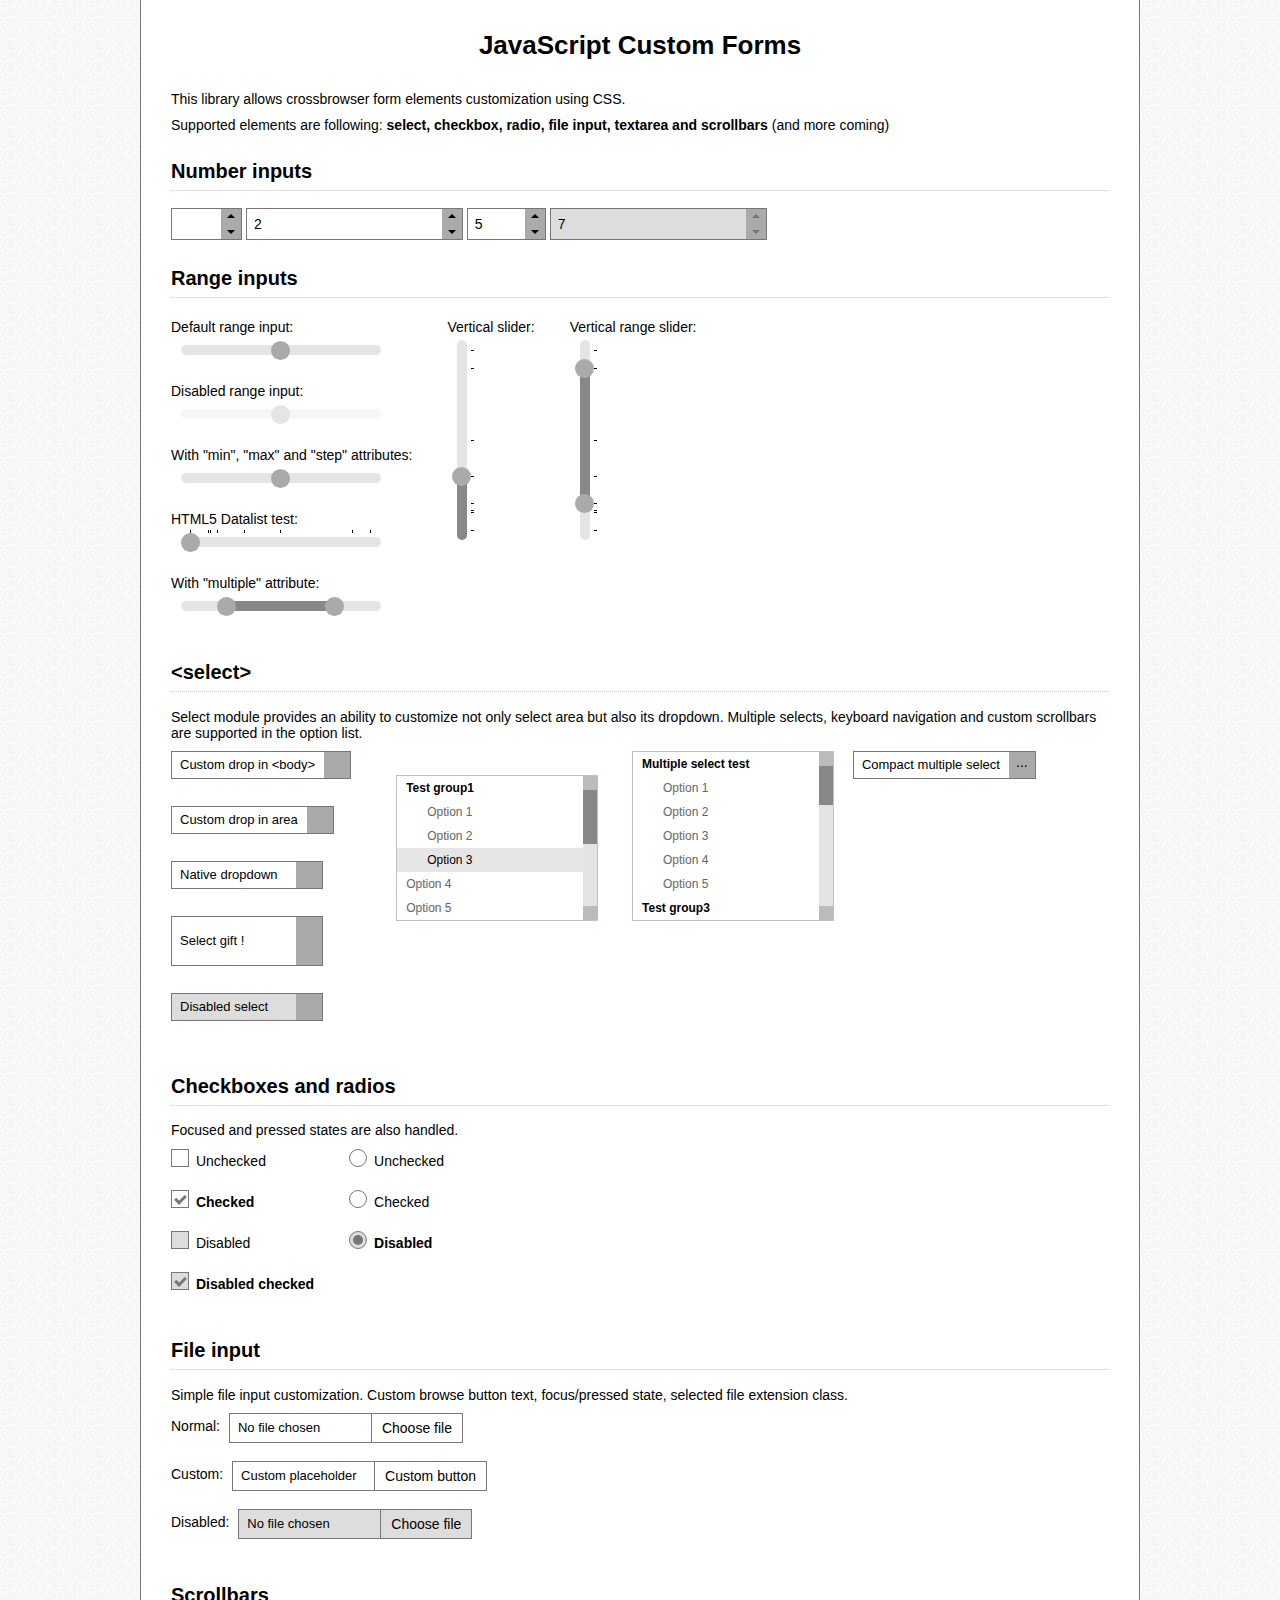
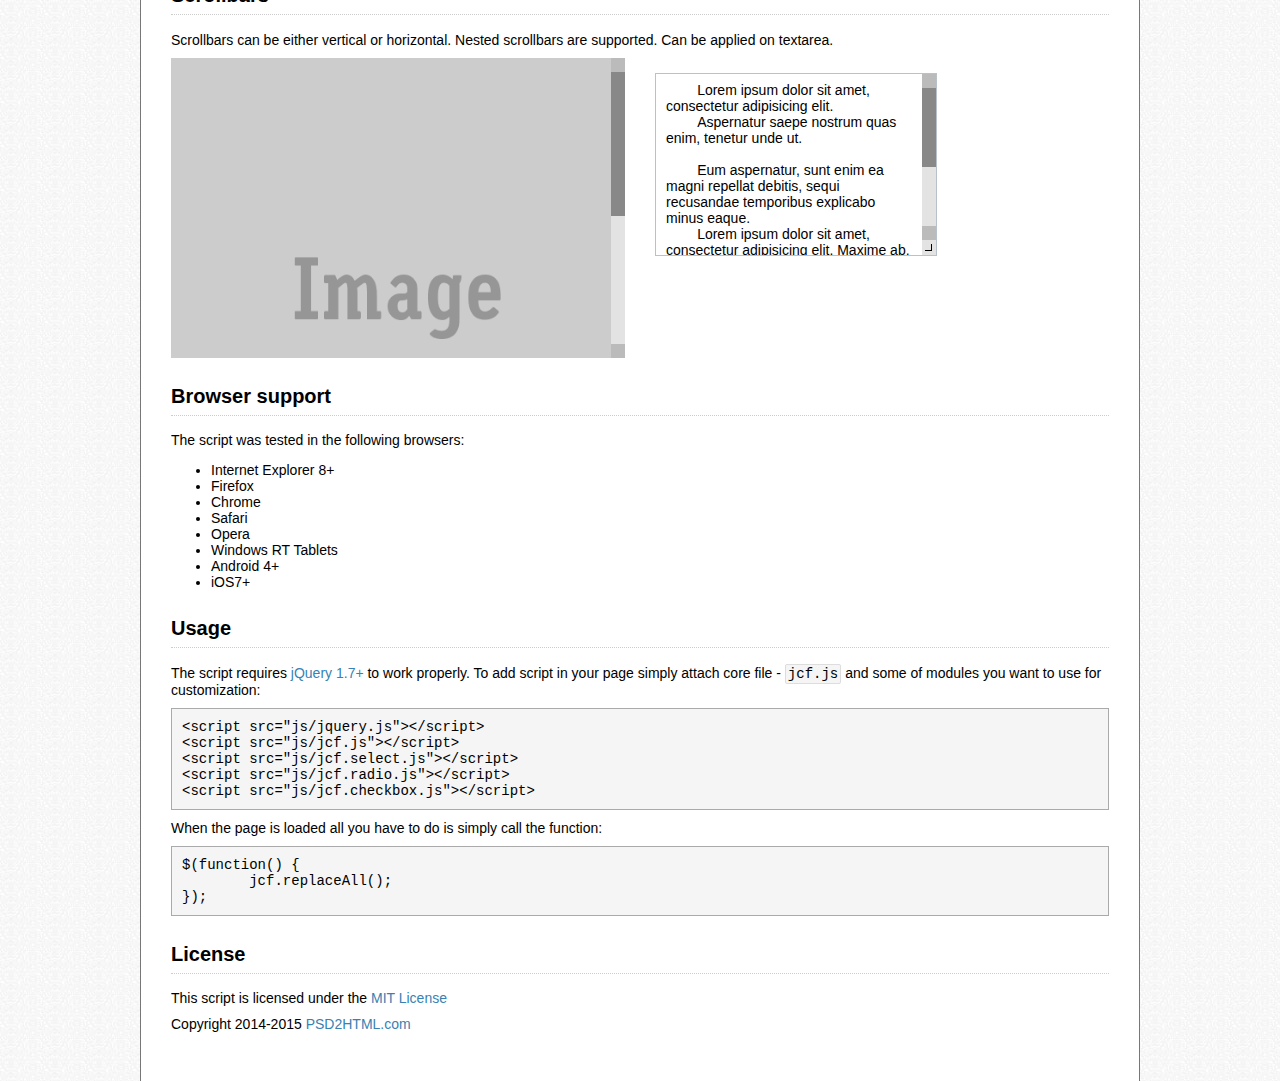
<file: vendors/jcf/index.html>
<!DOCTYPE html>
<html>
<head>
	<meta name="viewport" content="width=device-width, maximum-scale=1.0">
	<meta charset="utf-8">
	<title>JavaScript Custom Forms</title>

	<!-- jcf scripts and styles -->
	<link rel="stylesheet" href="css/theme-minimal/jcf.css">
	<script src="js/jquery.js"></script>
	<script src="js/jcf.js"></script>
	<script src="js/jcf.file.js"></script>
	<script src="js/jcf.radio.js"></script>
	<script src="js/jcf.range.js"></script>
	<script src="js/jcf.button.js"></script>
	<script src="js/jcf.number.js"></script>
	<script src="js/jcf.select.js"></script>
	<script src="js/jcf.checkbox.js"></script>
	<script src="js/jcf.textarea.js"></script>
	<script src="js/jcf.scrollable.js"></script>
	<script>
		$(function() {
			jcf.replaceAll();
		});
	</script>

	<!-- demo page styles -->
	<link rel="stylesheet" href="css/demo.css">
	<!--[if IE]><script type="text/javascript" src="js/ie.js"></script><![endif]-->
</head>
<body>
<main role="main">

	<section class="intro">
		<h1>JavaScript Custom Forms</h1>
		<p>This library allows crossbrowser form elements customization using CSS.</p>
		<p>Supported elements are following: <strong>select, checkbox, radio, file input, textarea and scrollbars</strong> (and more coming)</p>
	</section>

	<section class="demo-number">
		<h2>Number inputs</h2>
		<input type="number" min="-3" max="20" step="2">
		<input type="number" value="2">
		<input type="number" step="7" value="5" min="-20" max="45">
		<input type="number" disabled value="7">
	</section>

	<section class="demo-range">
		<h2>Range inputs</h2>
		<div class="col">
			<div class="row">
				<label>Default range input:</label>
				<input type="range">
			</div>
			<div class="row">
				<label>Disabled range input:</label>
				<input type="range" disabled>
			</div>
			<div class="row">
				<label>With "min", "max" and "step" attributes:</label>
				<input type="range" min="-3" max="45" step="7">
			</div>
			<div class="row">
				<label>HTML5 Datalist test:</label>
				<input type="range" value="0" min="0" max="100" list="testdata1">
			</div>
			<div class="row">
				<label>With "multiple" attribute:</label>
				<input value="20,80" type="range" multiple>
			</div>
		</div>
		<div class="col">
			<div class="row">
				<label>Vertical slider:</label>
				<input type="range" value="30" min="0" max="100" list="testdata1" data-jcf='{"orientation": "vertical", "range": "min"}'>
			</div>
			<datalist id="testdata1">
				<option>0</option>
				<option>10</option>
				<option>11</option>
				<option>15</option>
				<option>30</option>
				<option>50</option>
				<option>90</option>
				<option>100</option>
			</datalist>
		</div>
		<div class="col">
			<div class="row">
				<label>Vertical range slider:</label>
				<input type="range" multiple value="15,90" min="0" max="100" list="testdata1" data-jcf='{"orientation": "vertical"}'>
			</div>
		</div>
	</section>

	<section class="demo-selects">
		<h2>&lt;select&gt;</h2>
		<p>Select module provides an ability to customize not only select area but also its dropdown. Multiple selects, keyboard navigation and custom scrollbars are supported in the option list.</p>
		<div class="col">
			<div class="row">
				<select data-jcf='{"wrapNative": false, "wrapNativeOnMobile": false}'>
					<option value="v1">Custom drop in &lt;body&gt;</option>
					<option value="v2">Option 1</option>
					<option value="v3">Option 2</option>
					<option value="v4">Option 3</option>
					<option value="v5">Option 4</option>
					<optgroup label="test">
						<option value="v6">Option 5</option>
						<option value="v7">Option 6</option>
					</optgroup>
					<option value="v7">Option 7</option>
					<option value="v8">Option 8</option>
					<option value="v9" disabled>Option 9 (disabled)</option>
					<option value="v10" disabled>Option 10 (disabled)</option>
					<option value="v11">Option 11</option>
					<option value="v12">Option 12</option>
					<option value="v13">Option 13</option>
					<option value="v14">Option 14</option>
					<option value="v15">Option 15</option>
					<option value="v16">Option 16</option>
					<option value="v17">Option 17</option>
					<option value="v18">Option 18</option>
					<option value="v19">Option 19</option>
					<option value="v20">Option 20</option>
					<option value="v21">Option 21</option>
					<option value="v22">Option 22</option>
					<option value="v23">Option 23</option>
					<option value="v24">Option 24</option>
					<optgroup label="last 26">
						<option value="v25">Option 25</option>
						<option value="v26">Option 26</option>
					</optgroup>
				</select>
			</div>
			<div class="row">
				<select class="custom color" data-jcf='{"wrapNative": false, "wrapNativeOnMobile": false, "fakeDropInBody": false, "useCustomScroll": false}'>
					<option value="v1">Custom drop in area</option>
					<option class="color red" value="v2">Option 1</option>
					<option class="color green" value="v3">Option 2</option>
					<option class="color blue" value="v4">Option 3</option>
					<option value="v5">Option 4</option>
					<option value="v6">Option 5</option>
				</select>
			</div>
			<div class="row">
				<select>
					<option value="v1">Native dropdown</option>
					<option value="v2">Option 1</option>
					<option value="v3">Option 2</option>
					<option value="v4">Option 3</option>
					<option value="v5">Option 4</option>
					<option value="v6">Option 5</option>
				</select>
			</div>
			<div class="row">
				<select class="present" data-jcf='{"wrapNative": false, "wrapNativeOnMobile": false}'>
					<option class="hideme">Select gift !</option>
					<option data-image="images/test-icon1.png" value="v4">Woo!</option>
					<option data-image="images/test-icon2.png" value="v5">Haaa!</option>
					<option data-image="images/test-icon3.png" value="v6">Boom?</option>
				</select>
			</div>
			<div class="row">
				<select disabled="disabled">
					<option value="v4">Option 1</option>
					<option value="v5" selected>Disabled select</option>
				</select>
			</div>
		</div>
		<div class="col">
			<div class="row">
				<select size="6">
					<optgroup label="Test group1">
						<option value="v1">Option 1</option>
						<option value="v2">Option 2</option>
						<option value="v3" selected>Option 3</option>
					</optgroup>
					<option value="v4">Option 4</option>
					<option value="v5">Option 5</option>
					<optgroup label="Test group2">
						<option value="v6">Option 6</option>
						<option value="v7" disabled>Option 7 (disabled)</option>
						<option value="v8">Option 8</option>
						<option value="v9">Option 9</option>
					</optgroup>
					<option value="v10">Option 10</option>
					<option value="v11">Option 11</option>
				</select>
				<select class="multitest" size="7" multiple>
					<optgroup label="Multiple select test">
						<option>Option 1</option>
						<option>Option 2</option>
						<option>Option 3</option>
						<option>Option 4</option>
						<option>Option 5</option>
					</optgroup>
					<optgroup label="Test group3">
						<option>Option 6</option>
						<option selected>Option 7</option>
						<option selected>Option 8</option>
						<option>Option 9</option>
					</optgroup>
					<option>Option 10</option>
					<option>Option 11</option>
					<option>Option 12</option>
					<option>Option 13</option>
					<option>Option 14</option>
					<option>Option 15</option>
					<option>Option 16</option>
					<option>Option 17</option>
					<option>Option 18</option>
					<option>Option 19</option>
					<option>Option 20</option>
					<option>Option 21</option>
					<option>Option 22</option>
					<option>Option 23</option>
				</select>
				<select multiple placeholder="Compact multiple select" data-jcf='{"wrapNative": false, "wrapNativeOnMobile": false, "useCustomScroll": false, "multipleCompactStyle": true}'>
					<option value="v2">Option 1</option>
					<option value="v3">Option 2</option>
					<option value="v4">Option 3</option>
					<option value="v5">Option 4</option>
					<option value="v6">Option 5</option>
				</select>
			</div>
		</div>
	</section>

	<section class="demo-checkboxes">
		<h2>Checkboxes and radios</h2>
		<p>Focused and pressed states are also handled.</p>
		<div class="col">
			<div class="row">
				<input type="checkbox" id="chk1" />
				<label title="Unchecked state" for="chk1">Unchecked</label>
			</div>	
			<div class="row">
				<input type="checkbox" checked="checked" id="chk2" />
				<label title="Checked state" for="chk2">Checked</label>
			</div>
			<div class="row">
				<input type="checkbox" disabled="disabled" id="chk3" />
				<label title="Checked state" for="chk3">Disabled</label>
			</div>
			<div class="row">
				<input type="checkbox" disabled="disabled" checked="checked" id="chk4" />
				<label title="Checked state" for="chk4">Disabled checked</label>
			</div>
		</div>
		<div class="col">
			<div class="row">
				<input type="radio" name="rtest" id="rad1" />
				<label for="rad1" title="Unchecked state">Unchecked</label>
			</div>
			<div class="row">
				<input type="radio" name="rtest" checked="checked" id="rad2" data-jcf='{"wrapNative": true}' />
				<label for="rad2" title="Checked state">Checked</label>
			</div>
			<div class="row">
				<input type="radio" name="rtest" disabled="disabled" checked="checked" id="rad3" />
				<label for="rad3" title="Disabled state">Disabled</label>
			</div>
		</div>
	</section>

	<section class="demo-file">
		<h2>File input</h2>
		<p>Simple file input customization. Custom browse button text, focus/pressed state, selected file extension class.</p>
		<div class="row">
			<label>Normal:</label>
			<input type="file">
		</div>
		<div class="row">
			<label>Custom:</label>
			<input type="file" data-jcf='{"buttonText": "Custom button", "placeholderText": "Custom placeholder"}'>
		</div>
		<div class="row">
			<label>Disabled:</label>
			<input type="file" disabled>
		</div>	
	</section>

	<section class="demo-scrollbars">
		<h2>Scrollbars</h2>
		<p>Scrollbars can be either vertical or horizontal. Nested scrollbars are supported. Can be applied on textarea.</p>
		<div class="col">
			<div class="test jcf-scrollable">
				<img src="images/test.png" width="512" height="512" alt="" />
				<p>Lorem ipsum dolor sit amet, consectetur adipisicing elit. Cum, officia, facilis, similique voluptates ut assumenda ea ex vero suscipit possimus nihil animi unde dolore in sint error quod consequatur modi!</p>
				<p>Lorem ipsum dolor sit amet, consectetur adipisicing elit. Cum, officia, facilis, similique voluptates ut assumenda ea ex vero suscipit possimus nihil animi unde dolore in sint error quod consequatur modi!</p>
			</div>
		</div>
		<div class="col">
			<textarea cols="40" rows="10">
	Lorem ipsum dolor sit amet, consectetur adipisicing elit.
	Aspernatur saepe nostrum quas enim, tenetur unde ut.

	Eum aspernatur, sunt enim ea magni repellat debitis, sequi recusandae temporibus explicabo minus eaque.
	Lorem ipsum dolor sit amet, consectetur adipisicing elit. Maxime ab, fuga modi tempora id voluptatibus, nostrum quae nihil quam dignissimos praesentium et totam repudiandae sequi magnam numquam reprehenderit animi ea.
			
			END.</textarea>
		</div>
	</section>

	<section class="browser-support">
		<h2>Browser support</h2>
		<p>The script was tested in the following browsers:</p>
		<ul>
			<li>Internet Explorer 8+</li>
			<li>Firefox</li>
			<li>Chrome</li>
			<li>Safari</li>
			<li>Opera</li>
			<li>Windows RT Tablets</li>
			<li>Android 4+</li>
			<li>iOS7+</li>
		</ul>
	</section>

	<section class="usage">
		<h2>Usage</h2>
		<p>The script requires <a href="http://jquery.com/">jQuery 1.7+</a> to work properly. To add script in your page simply attach core file - <code>jcf.js</code> and some of modules you want to use for customization:</p>
		<pre class="html">
&lt;script src="js/jquery.js"&gt;&lt;/script&gt;
&lt;script src="js/jcf.js"&gt;&lt;/script&gt;
&lt;script src="js/jcf.select.js"&gt;&lt;/script&gt;
&lt;script src="js/jcf.radio.js"&gt;&lt;/script&gt;
&lt;script src="js/jcf.checkbox.js"&gt;&lt;/script&gt;</pre>
		<p>When the page is loaded all you have to do is simply call the function:</p>
		<pre class="javascript">
$(function() {
	jcf.replaceAll();
});</pre>
	</section>

	<section class="licence">
		<h2>License</h2>
		<p>This script is licensed under the <a href="LICENSE.txt">MIT License</a></p>
		<p>Copyright 2014-2015 <a href="http://psd2html.com/jcf">PSD2HTML.com</a></p>
	</section>

</main>

</body>
</html>
</file>
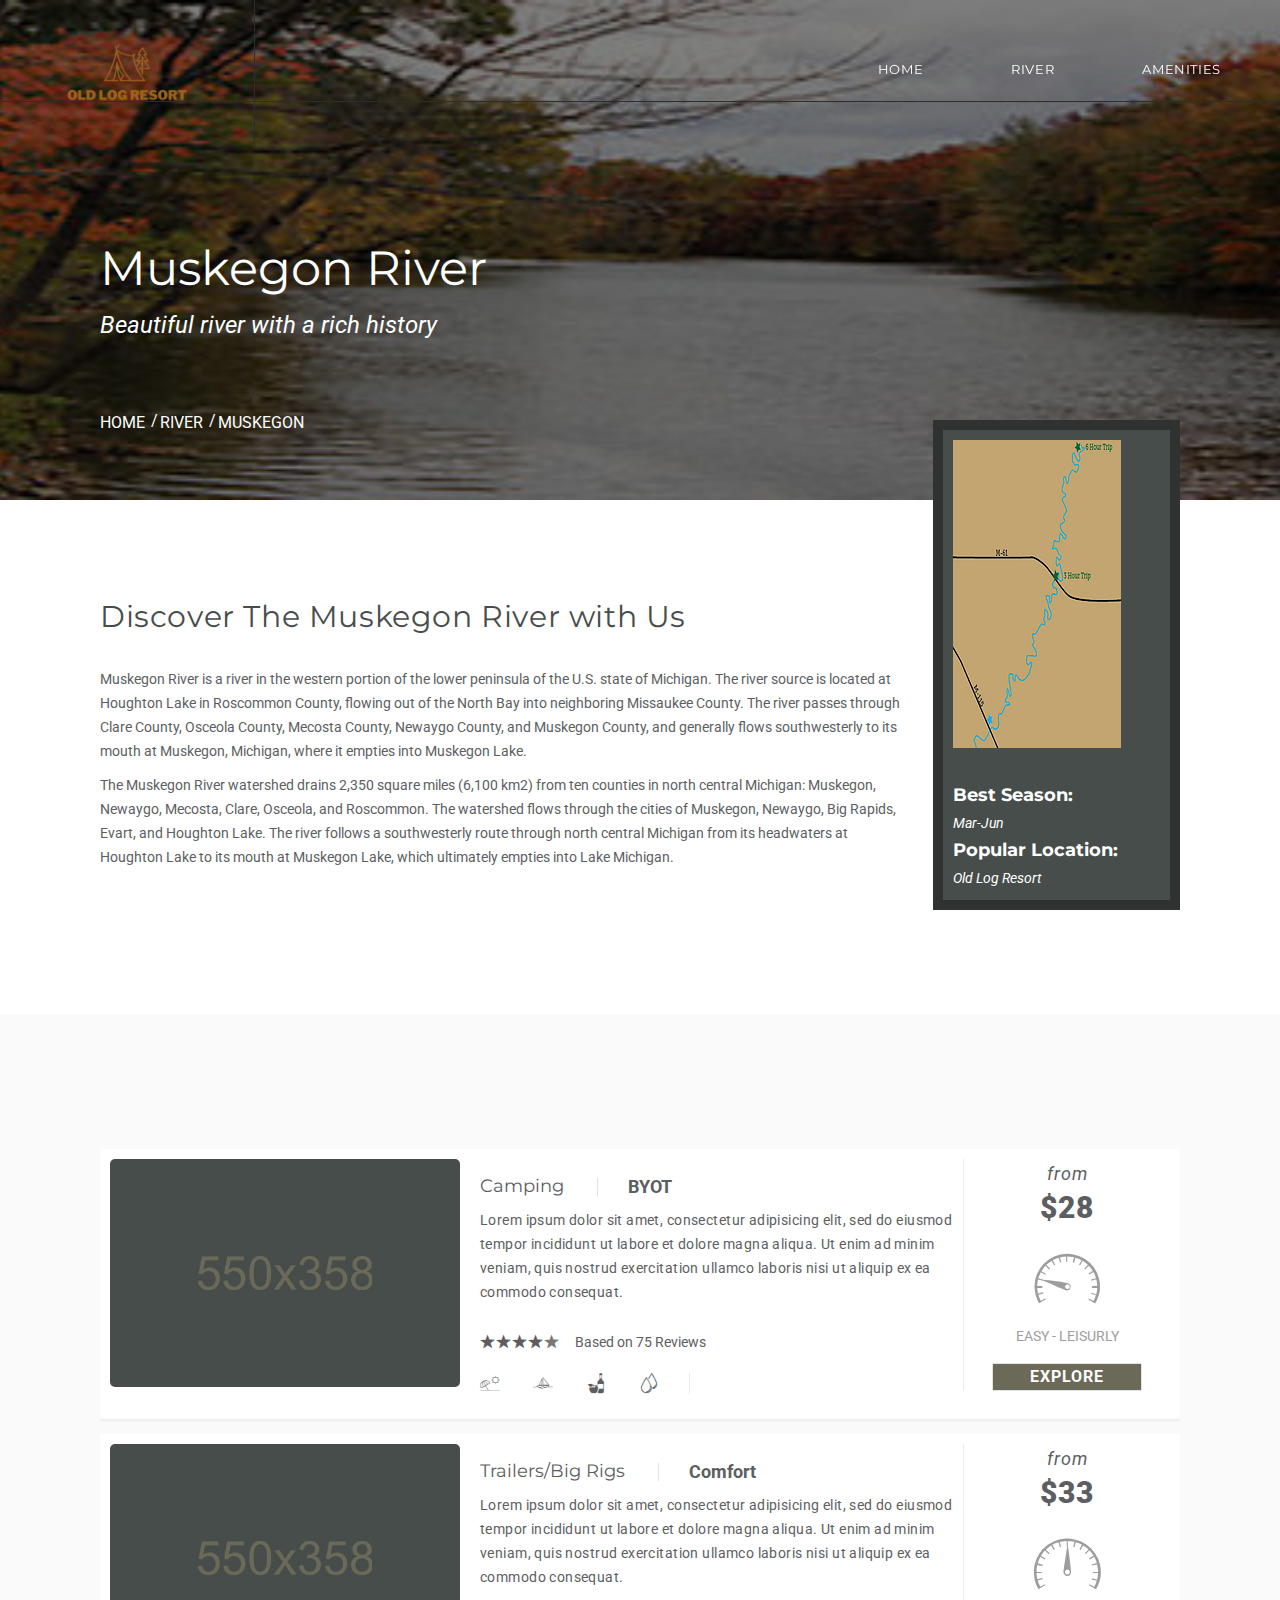
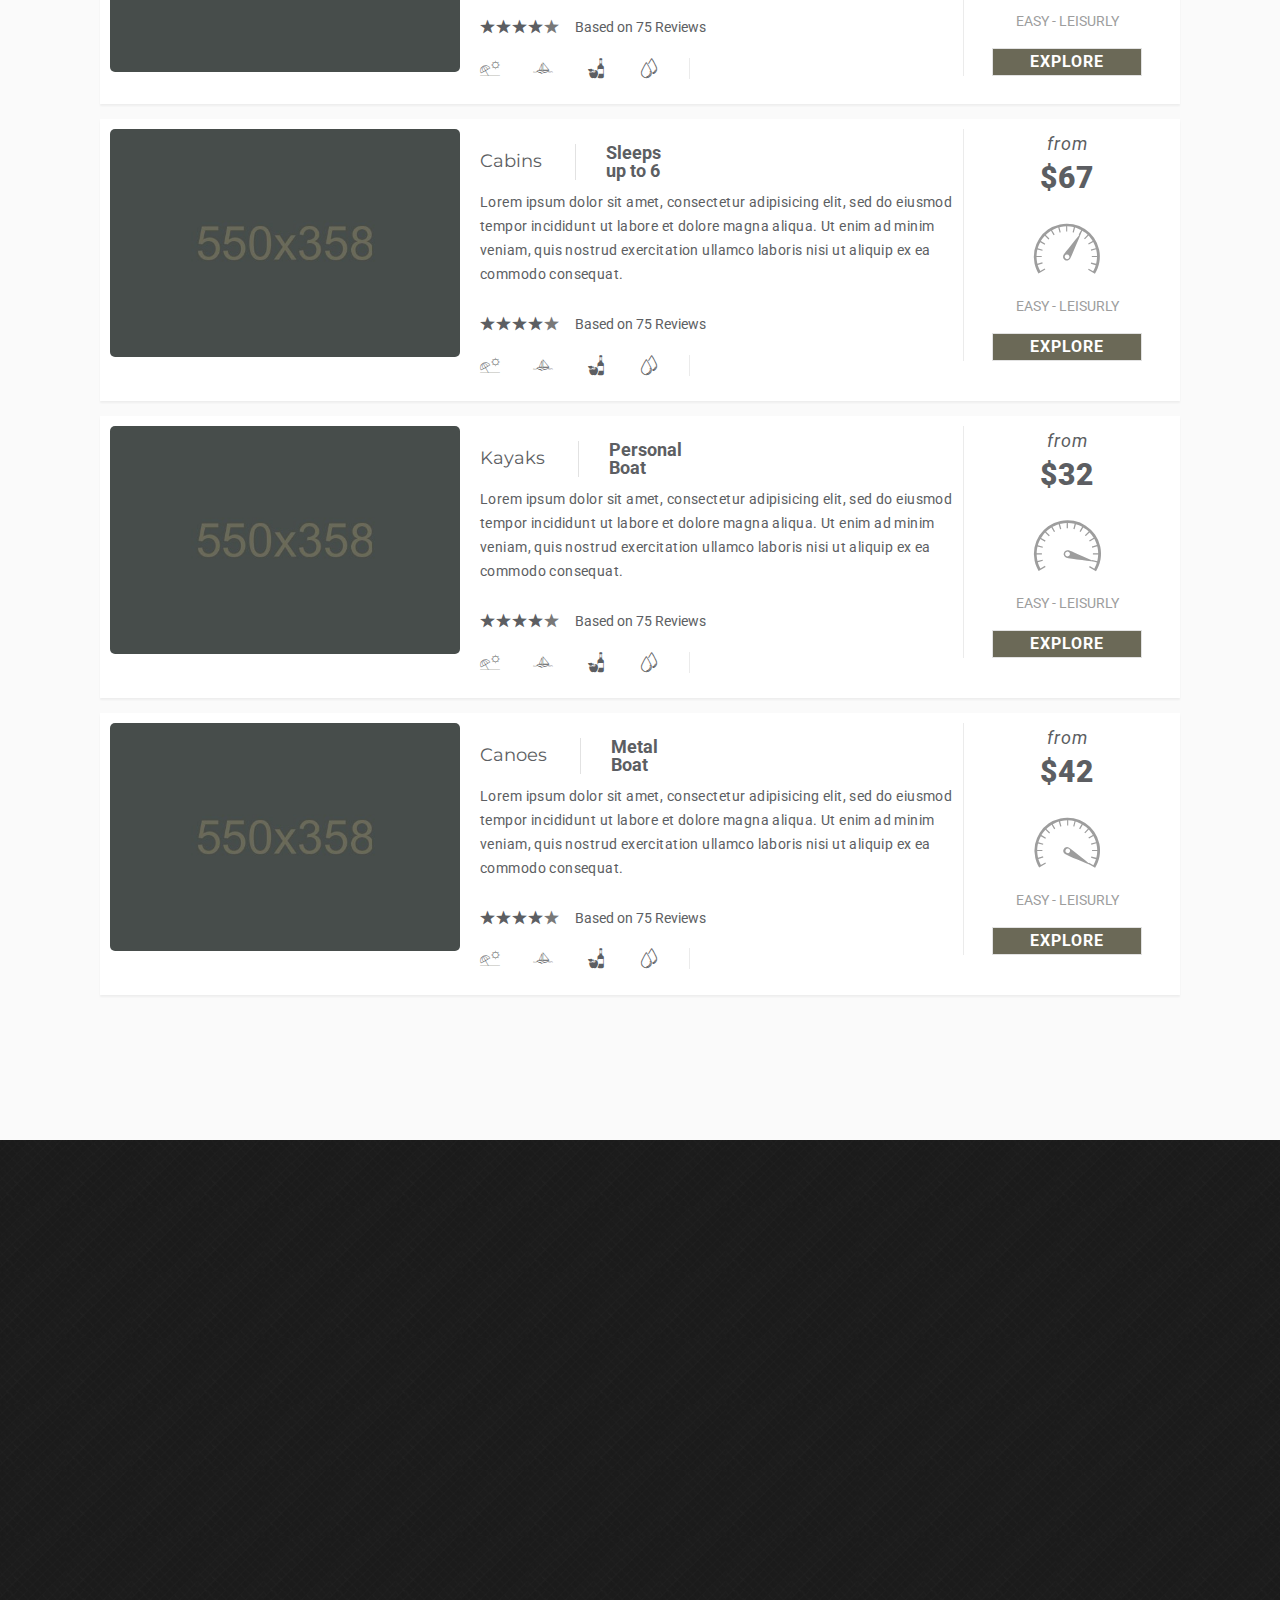
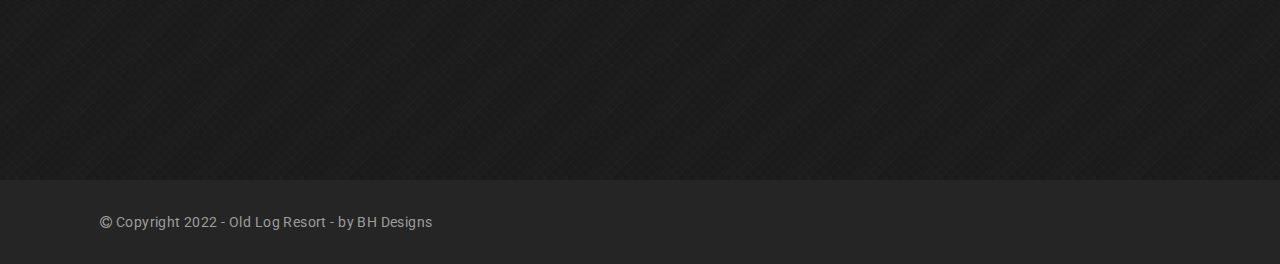
<file: list-view-detail.html>
<!DOCTYPE html>
<html>
  <head>
    <meta charset="utf-8" />
    <meta http-equiv="X-UA-Compatible" content="IE=edge" />
    <meta name="viewport" content="width=device-width, initial-scale=1.0" />
    <title>Old Log Resort</title>
    <!-- favion -->
    <link
      rel="icon"
      type="image/png"
      sizes="16x16"
      href="img/favicon-16x16.png"
    />
    <!-- link to font awesome -->
    <link
      media="all"
      rel="stylesheet"
      href="vendors/font-awesome/css/font-awesome.css"
    />
    <!-- link to custom icomoon fonts -->
    <link
      rel="stylesheet"
      type="text/css"
      href="css/fonts/icomoon/icomoon.css"
    />
    <!-- link to wow js animation -->
    <link media="all" rel="stylesheet" href="vendors/animate/animate.css" />
    <!-- include bootstrap css -->
    <link media="all" rel="stylesheet" href="css/bootstrap.css" />
    <!-- include main css -->
    <link media="all" rel="stylesheet" href="css/main.css" />
  </head>
  <body>
    <div class="preloader" id="pageLoad">
      <div class="holder">
        <div class="coffee_cup"></div>
      </div>
    </div>
    <!-- main wrapper -->
    <div id="wrapper">
      <div class="page-wrapper">
        <!-- main header -->
        <header id="header">
          <div class="container-fluid">
            <!-- logo -->
            <div class="logo">
              <a href="index.html">
                <img class="normal" src="img/logos/old-log.png" alt="Entrada" />
                <img
                  class="gray-logo"
                  src="img/logos/old-log-grey.png"
                  alt="Entrada"
                />
              </a>
            </div>
            <!-- main navigation -->
            <nav class="navbar navbar-default">
              <div class="navbar-header">
                <button
                  type="button"
                  class="navbar-toggle nav-opener"
                  data-toggle="collapse"
                  data-target="#nav"
                >
                  <span class="sr-only">Toggle navigation</span>
                  <span class="icon-bar"></span>
                  <span class="icon-bar"></span>
                  <span class="icon-bar"></span>
                </button>
              </div>
              <!-- main menu items and drop for mobile -->
              <div class="collapse navbar-collapse" id="nav">
                <!-- main navbar -->
                <ul class="nav navbar-nav">
                  <li class="dropdown">
                    <a
                      href="index.html"
                      class="dropdown-toggle"
                      data-toggle="dropdown"
                      >Home <b class="icon-angle-down"></b
                    ></a>
                  </li>
                  <li class="dropdown">
                    <a
                      href="list-view-detail.html"
                      class="dropdown-toggle"
                      data-toggle="dropdown"
                      >River <b class="icon-angle-down"></b
                    ></a>
                  </li>
                  <li class="dropdown has-mega-dropdown">
                    <a href="#" class="dropdown-toggle" data-toggle="dropdown"
                      >Amenities <b class="icon-angle-down"></b
                    ></a>
                    <div class="dropdown-menu">
                      <div class="drop-wrap">
                        <div class="drop-holder">
                          <div class="row">
                            <div class="col-sm-6 col-md-3">
                              <div class="col">
                                <div class="img-wrap">
                                  <a href="hiking-camping.html"
                                    ><img
                                      src="img/generic/img-01.jpg"
                                      height="228"
                                      width="350"
                                      alt="image description"
                                  /></a>
                                </div>
                                <div class="des">
                                  <strong class="title"
                                    ><a href="hiking-camping.html"
                                      >Camping/Rv</a
                                    ></strong
                                  >
                                  <p>
                                    A good backpacker minimizes their impact on
                                    the environment, including staying on
                                    established trails, not disturbing
                                    vegetation, and carrying garbage out.
                                  </p>
                                </div>
                              </div>
                            </div>
                            <div class="col-sm-6 col-md-3">
                              <div class="col">
                                <div class="img-wrap">
                                  <a href="jungle-safari.html"
                                    ><img
                                      src="img/generic/img-02.jpg"
                                      height="215"
                                      width="370"
                                      alt="image description"
                                  /></a>
                                </div>
                                <div class="des">
                                  <strong class="title"
                                    ><a href="jungle-safari.html"
                                      >Canoeing</a
                                    ></strong
                                  >
                                  <p>
                                    In the past, the trip was often a big-game
                                    hunt, but today, safari often refers to
                                    trips to observe and photograph wildlife—or
                                    hiking and sight-seeing as well.
                                  </p>
                                </div>
                              </div>
                            </div>
                            <div class="col-sm-6 col-md-3">
                              <div class="col">
                                <div class="img-wrap">
                                  <a href="city-tour.html"
                                    ><img
                                      src="img/generic/img-03.jpg"
                                      height="215"
                                      width="370"
                                      alt="image description"
                                  /></a>
                                </div>
                                <div class="des">
                                  <strong class="title"
                                    ><a href="city-tour.html"
                                      >Kayaking</a
                                    ></strong
                                  >
                                  <p>
                                    The type of urban city tour considered here
                                    is a full, partial-day, or longer tour of a
                                    historical, or cultural or artistic site in
                                    one or more tourist destinations.
                                  </p>
                                </div>
                              </div>
                            </div>
                            <div class="col-sm-6 col-md-3">
                              <div class="col">
                                <div class="img-wrap">
                                  <a href="family-fun.html"
                                    ><img
                                      src="img/generic/img-04.jpg"
                                      height="215"
                                      width="370"
                                      alt="image description"
                                  /></a>
                                </div>
                                <div class="des">
                                  <strong class="title"
                                    ><a href="family-fun.html"
                                      >Cabins</a
                                    ></strong
                                  >
                                  <p>
                                    A community area is available on Trafalgar’s
                                    website offering members the opportunity to
                                    interact with fellow travelers by joining
                                    groups, contributing to forums.
                                  </p>
                                </div>
                              </div>
                            </div>
                          </div>
                        </div>
                      </div>
                    </div>
                  </li>
                </ul>
              </div>
            </nav>
          </div>
          <!-- search form -->
        </header>
        <!-- main banner -->
        <section
          class="banner banner-inner parallax"
          data-stellar-background-ratio="0.5"
          id="list-view-detail"
        >
          <div class="banner-text">
            <div class="center-text">
              <div class="container">
                <h1>Muskegon River</h1>
                <strong class="subtitle"
                  >Beautiful river with a rich history</strong
                >
                <!-- breadcrumb -->
                <nav class="breadcrumbs">
                  <ul>
                    <li><a href="#">HOME</a></li>
                    <li><a href="#">RIVER</a></li>
                    <li><span>MUSKEGON</span></li>
                  </ul>
                </nav>
              </div>
            </div>
          </div>
        </section>
        <!-- main container -->
        <main id="main">
          <div class="content-intro">
            <div class="container">
              <div class="row">
                <div class="col-sm-8 col-md-9 text-holder">
                  <h2 class="title-heading">
                    Discover The Muskegon River with Us
                  </h2>
                  <p>
                    Muskegon River is a river in the western portion of the
                    lower peninsula of the U.S. state of Michigan. The river
                    source is located at Houghton Lake in Roscommon County,
                    flowing out of the North Bay into neighboring Missaukee
                    County. The river passes through Clare County, Osceola
                    County, Mecosta County, Newaygo County, and Muskegon County,
                    and generally flows southwesterly to its mouth at Muskegon,
                    Michigan, where it empties into Muskegon Lake.
                  </p>
                  <p>
                    The Muskegon River watershed drains 2,350 square miles
                    (6,100 km2) from ten counties in north central Michigan:
                    Muskegon, Newaygo, Mecosta, Clare, Osceola, and Roscommon.
                    The watershed flows through the cities of Muskegon, Newaygo,
                    Big Rapids, Evart, and Houghton Lake. The river follows a
                    southwesterly route through north central Michigan from its
                    headwaters at Houghton Lake to its mouth at Muskegon Lake,
                    which ultimately empties into Lake Michigan.
                  </p>
                </div>
                <div class="col-sm-4 col-md-3 map-col">
                  <div class="holder">
                    <div class="map-holder">
                      <img
                        src="img/generic/map.png"
                        height="308"
                        width="168"
                        alt="image description"
                      />
                    </div>
                    <div class="info">
                      <div class="slot">
                        <strong>Best Season:</strong>
                        <span class="sub"> Mar-Jun</span>
                      </div>
                      <div class="slot">
                        <strong>Popular Location:</strong>
                        <span class="sub">Old Log Resort</span>
                      </div>
                    </div>
                  </div>
                </div>
              </div>
            </div>
          </div>
          <!-- content block -->
          <div class="content-block content-sub">
            <div class="container">
              <!-- list view -->
              <div class="content-holder list-view">
                <article class="article has-hover-s1">
                  <div class="thumbnail">
                    <div class="img-wrap">
                      <img
                        src="img/listing/img-35.jpg"
                        height="240"
                        width="350"
                        alt="image description"
                      />
                    </div>
                    <div class="description">
                      <div class="col-left">
                        <header class="heading">
                          <h3>
                            <a href="#">Camping</a>
                          </h3>
                          <div class="info-day">BYOT</div>
                        </header>
                        <p>
                          Lorem ipsum dolor sit amet, consectetur adipisicing
                          elit, sed do eiusmod tempor incididunt ut labore et
                          dolore magna aliqua. Ut enim ad minim veniam, quis
                          nostrud exercitation ullamco laboris nisi ut aliquip
                          ex ea commodo consequat.
                        </p>
                        <div class="reviews-holder">
                          <div class="star-rating">
                            <span><span class="icon-star"></span></span>
                            <span><span class="icon-star"></span></span>
                            <span><span class="icon-star"></span></span>
                            <span><span class="icon-star"></span></span>
                            <span class="disable"
                              ><span class="icon-star"></span
                            ></span>
                          </div>
                          <div class="info-rate">Based on 75 Reviews</div>
                        </div>
                        <footer class="info-footer">
                          <ul class="ico-list">
                            <li class="pop-opener">
                              <span class="icon-beach"></span>
                              <div class="popup">Beach</div>
                            </li>
                            <li class="pop-opener">
                              <span class="icon-boat"></span>
                              <div class="popup">Boat</div>
                            </li>
                            <li class="pop-opener">
                              <span class="icon-food-wine"></span>
                              <div class="popup">Food Wine</div>
                            </li>
                            <li class="pop-opener">
                              <span class="icon-water"></span>
                              <div class="popup">Water</div>
                            </li>
                          </ul>
                        </footer>
                      </div>
                      <aside class="info-aside">
                        <span class="price">from <span>$28</span></span>
                        <div class="activity-level">
                          <div class="ico">
                            <span class="icon-level2"></span>
                          </div>
                          <span class="text">EASY - LEISURLY</span>
                        </div>
                        <a href="#" class="btn btn-default">explore</a>
                      </aside>
                    </div>
                  </div>
                </article>
                <article class="article has-hover-s1">
                  <div class="thumbnail">
                    <div class="img-wrap">
                      <img
                        src="img/listing/img-36.jpg"
                        height="240"
                        width="350"
                        alt="image description"
                      />
                    </div>
                    <div class="description">
                      <div class="col-left">
                        <header class="heading">
                          <h3>
                            <a href="#">Trailers/Big Rigs</a>
                          </h3>
                          <div class="info-day">Comfort</div>
                        </header>
                        <p>
                          Lorem ipsum dolor sit amet, consectetur adipisicing
                          elit, sed do eiusmod tempor incididunt ut labore et
                          dolore magna aliqua. Ut enim ad minim veniam, quis
                          nostrud exercitation ullamco laboris nisi ut aliquip
                          ex ea commodo consequat.
                        </p>
                        <div class="reviews-holder">
                          <div class="star-rating">
                            <span><span class="icon-star"></span></span>
                            <span><span class="icon-star"></span></span>
                            <span><span class="icon-star"></span></span>
                            <span><span class="icon-star"></span></span>
                            <span class="disable"
                              ><span class="icon-star"></span
                            ></span>
                          </div>
                          <div class="info-rate">Based on 75 Reviews</div>
                        </div>
                        <footer class="info-footer">
                          <ul class="ico-list">
                            <li class="pop-opener">
                              <span class="icon-beach"></span>
                              <div class="popup">Beach</div>
                            </li>
                            <li class="pop-opener">
                              <span class="icon-boat"></span>
                              <div class="popup">Boat</div>
                            </li>
                            <li class="pop-opener">
                              <span class="icon-food-wine"></span>
                              <div class="popup">Food Wine</div>
                            </li>
                            <li class="pop-opener">
                              <span class="icon-water"></span>
                              <div class="popup">Water</div>
                            </li>
                          </ul>
                        </footer>
                      </div>
                      <aside class="info-aside">
                        <span class="price">from <span>$33</span></span>
                        <div class="activity-level">
                          <div class="ico">
                            <span class="icon-level4"></span>
                          </div>
                          <span class="text">EASY - LEISURLY</span>
                        </div>
                        <a href="#" class="btn btn-default">explore</a>
                      </aside>
                    </div>
                  </div>
                </article>
                <article class="article has-hover-s1">
                  <div class="thumbnail">
                    <div class="img-wrap">
                      <img
                        src="img/listing/img-37.jpg"
                        height="240"
                        width="350"
                        alt="image description"
                      />
                    </div>
                    <div class="description">
                      <div class="col-left">
                        <header class="heading">
                          <h3>
                            <a href="#">Cabins</a>
                          </h3>
                          <div class="info-day">Sleeps up to 6</div>
                        </header>
                        <p>
                          Lorem ipsum dolor sit amet, consectetur adipisicing
                          elit, sed do eiusmod tempor incididunt ut labore et
                          dolore magna aliqua. Ut enim ad minim veniam, quis
                          nostrud exercitation ullamco laboris nisi ut aliquip
                          ex ea commodo consequat.
                        </p>
                        <div class="reviews-holder">
                          <div class="star-rating">
                            <span><span class="icon-star"></span></span>
                            <span><span class="icon-star"></span></span>
                            <span><span class="icon-star"></span></span>
                            <span><span class="icon-star"></span></span>
                            <span class="disable"
                              ><span class="icon-star"></span
                            ></span>
                          </div>
                          <div class="info-rate">Based on 75 Reviews</div>
                        </div>
                        <footer class="info-footer">
                          <ul class="ico-list">
                            <li class="pop-opener">
                              <span class="icon-beach"></span>
                              <div class="popup">Beach</div>
                            </li>
                            <li class="pop-opener">
                              <span class="icon-boat"></span>
                              <div class="popup">Boat</div>
                            </li>
                            <li class="pop-opener">
                              <span class="icon-food-wine"></span>
                              <div class="popup">Food Wine</div>
                            </li>
                            <li class="pop-opener">
                              <span class="icon-water"></span>
                              <div class="popup">Water</div>
                            </li>
                          </ul>
                        </footer>
                      </div>
                      <aside class="info-aside">
                        <span class="price">from <span>$67</span></span>
                        <div class="activity-level">
                          <div class="ico">
                            <span class="icon-level5"></span>
                          </div>
                          <span class="text">EASY - LEISURLY</span>
                        </div>
                        <a href="#" class="btn btn-default">explore</a>
                      </aside>
                    </div>
                  </div>
                </article>
                <article class="article has-hover-s1">
                  <div class="thumbnail">
                    <div class="img-wrap">
                      <img
                        src="img/listing/img-38.jpg"
                        height="240"
                        width="350"
                        alt="image description"
                      />
                    </div>
                    <div class="description">
                      <div class="col-left">
                        <header class="heading">
                          <h3>
                            <a href="#">Kayaks</a>
                          </h3>
                          <div class="info-day">Personal Boat</div>
                        </header>
                        <p>
                          Lorem ipsum dolor sit amet, consectetur adipisicing
                          elit, sed do eiusmod tempor incididunt ut labore et
                          dolore magna aliqua. Ut enim ad minim veniam, quis
                          nostrud exercitation ullamco laboris nisi ut aliquip
                          ex ea commodo consequat.
                        </p>
                        <div class="reviews-holder">
                          <div class="star-rating">
                            <span><span class="icon-star"></span></span>
                            <span><span class="icon-star"></span></span>
                            <span><span class="icon-star"></span></span>
                            <span><span class="icon-star"></span></span>
                            <span class="disable"
                              ><span class="icon-star"></span
                            ></span>
                          </div>
                          <div class="info-rate">Based on 75 Reviews</div>
                        </div>
                        <footer class="info-footer">
                          <ul class="ico-list">
                            <li class="pop-opener">
                              <span class="icon-beach"></span>
                              <div class="popup">Beach</div>
                            </li>
                            <li class="pop-opener">
                              <span class="icon-boat"></span>
                              <div class="popup">Boat</div>
                            </li>
                            <li class="pop-opener">
                              <span class="icon-food-wine"></span>
                              <div class="popup">Food Wine</div>
                            </li>
                            <li class="pop-opener">
                              <span class="icon-water"></span>
                              <div class="popup">Water</div>
                            </li>
                          </ul>
                        </footer>
                      </div>
                      <aside class="info-aside">
                        <span class="price">from <span>$32</span></span>
                        <div class="activity-level">
                          <div class="ico">
                            <span class="icon-level7"></span>
                          </div>
                          <span class="text">EASY - LEISURLY</span>
                        </div>
                        <a href="#" class="btn btn-default">explore</a>
                      </aside>
                    </div>
                  </div>
                </article>
                <article class="article has-hover-s1">
                  <div class="thumbnail">
                    <div class="img-wrap">
                      <img
                        src="img/listing/img-39.jpg"
                        height="240"
                        width="350"
                        alt="image description"
                      />
                    </div>
                    <div class="description">
                      <div class="col-left">
                        <header class="heading">
                          <h3>
                            <a href="#">Canoes</a>
                          </h3>
                          <div class="info-day">Metal Boat</div>
                        </header>
                        <p>
                          Lorem ipsum dolor sit amet, consectetur adipisicing
                          elit, sed do eiusmod tempor incididunt ut labore et
                          dolore magna aliqua. Ut enim ad minim veniam, quis
                          nostrud exercitation ullamco laboris nisi ut aliquip
                          ex ea commodo consequat.
                        </p>
                        <div class="reviews-holder">
                          <div class="star-rating">
                            <span><span class="icon-star"></span></span>
                            <span><span class="icon-star"></span></span>
                            <span><span class="icon-star"></span></span>
                            <span><span class="icon-star"></span></span>
                            <span class="disable"
                              ><span class="icon-star"></span
                            ></span>
                          </div>
                          <div class="info-rate">Based on 75 Reviews</div>
                        </div>
                        <footer class="info-footer">
                          <ul class="ico-list">
                            <li class="pop-opener">
                              <span class="icon-beach"></span>
                              <div class="popup">Beach</div>
                            </li>
                            <li class="pop-opener">
                              <span class="icon-boat"></span>
                              <div class="popup">Boat</div>
                            </li>
                            <li class="pop-opener">
                              <span class="icon-food-wine"></span>
                              <div class="popup">Food Wine</div>
                            </li>
                            <li class="pop-opener">
                              <span class="icon-water"></span>
                              <div class="popup">Water</div>
                            </li>
                          </ul>
                        </footer>
                      </div>
                      <aside class="info-aside">
                        <span class="price">from <span>$42</span></span>
                        <div class="activity-level">
                          <div class="ico">
                            <span class="icon-level8"></span>
                          </div>
                          <span class="text">EASY - LEISURLY</span>
                        </div>
                        <a href="#" class="btn btn-default">explore</a>
                      </aside>
                    </div>
                  </div>
                </article>
              </div>
              <!-- pagination wrap -->
            </div>
          </div>
          <!-- recent block -->
        </main>
      </div>
      <!-- main footer -->
      <footer id="footer">
        <div class="container">
          <!-- newsletter form -->
          <!-- footer links -->
          <div class="fix">
            <iframe
              class="map-footer"
              src="https://www.google.com/maps/embed?pb=!1m14!1m8!1m3!1d11482.472624870277!2d-85.0906753!3d43.9879456!3m2!1i1024!2i768!4f13.1!3m3!1m2!1s0x0%3A0x2d193bf1b374ca72!2sOld%20Log%20Resort%20%26%20Campground!5e0!3m2!1sen!2sus!4v1666889196372!5m2!1sen!2sus"
              width="600"
              height="450"
              style="border: 0"
              allowfullscreen=""
              loading="lazy"
              referrerpolicy="no-referrer-when-downgrade"
            ></iframe>
          </div>
          <div class="weatherWidget"></div>
          <script>
            window.weatherWidgetConfig = window.weatherWidgetConfig || [];
            window.weatherWidgetConfig.push({
              selector: ".weatherWidget",
              apiKey: "H4CUKMXQQZAJ25TYJFJSAJ3T4", //Sign up for your personal key
              location: "Marion, MI", //Enter an address
              unitGroup: "us", //"us" or "metric"
              forecastDays: 5, //how many days forecast to show
              title: "Old Log Resort", //optional title to show in the
              showTitle: true,
              showConditions: true,
            });

            (function () {
              var d = document,
                s = d.createElement("script");
              s.src =
                "https://www.visualcrossing.com/widgets/forecast-simple/weather-forecast-widget-simple.js";
              s.setAttribute("data-timestamp", +new Date());
              (d.head || d.body).appendChild(s);
            })();
          </script>
          <!-- social wrap -->
          <!--H4CUKMXQQZAJ25TYJFJSAJ3T4-->
        </div>
        <div class="footer-bottom">
          <div class="container">
            <div class="row">
              <div class="col-lg-6">
                <!-- copyright -->
                <strong class="copyright"
                  ><i class="fa fa-copyright"></i> Copyright 2022 - Old Log
                  Resort - by <a href="#">BH Designs</a></strong
                >
              </div>
            </div>
          </div>
        </div>
      </footer>
    </div>
    <!-- scroll to top -->
    <div class="scroll-holder text-center">
      <a href="javascript:" id="scroll-to-top"
        ><i class="icon-arrow-down"></i
      ></a>
    </div>
    <!-- jquery library -->
    <script src="vendors/jquery/jquery-2.1.4.min.js"></script>
    <!-- external scripts -->
    <script src="vendors/bootstrap/javascripts/bootstrap.min.js"></script>
    <script src="vendors/jquery-placeholder/jquery.placeholder.min.js"></script>
    <script src="vendors/match-height/jquery.matchHeight.js"></script>
    <script src="vendors/wow/wow.min.js"></script>
    <script src="vendors/stellar/jquery.stellar.min.js"></script>
    <script src="vendors/validate/jquery.validate.js"></script>
    <script src="vendors/waypoint/waypoints.min.js"></script>
    <script src="vendors/counter-up/jquery.counterup.min.js"></script>
    <script src="vendors/jquery-ui/jquery-ui.min.js"></script>
    <script src="vendors/jQuery-touch-punch/jquery.ui.touch-punch.min.js"></script>
    <script src="vendors/fancybox/jquery.fancybox.js"></script>
    <script src="vendors/owl-carousel/owl.carousel.min.js"></script>
    <script src="vendors/jcf/js/jcf.js"></script>
    <script src="vendors/jcf/js/jcf.select.js"></script>
    <script src="vendors/retina/retina.min.js"></script>
    <script src="vendors/bootstrap-datetimepicker-master/dist/js/bootstrap-datepicker.js"></script>
    <!-- mailchimp newsletter subscriber -->
    <script src="js/mailchimp.js"></script>
    <!-- custom script -->
    <script src="js/jquery.main.js"></script>
  </body>
</html>
</file>
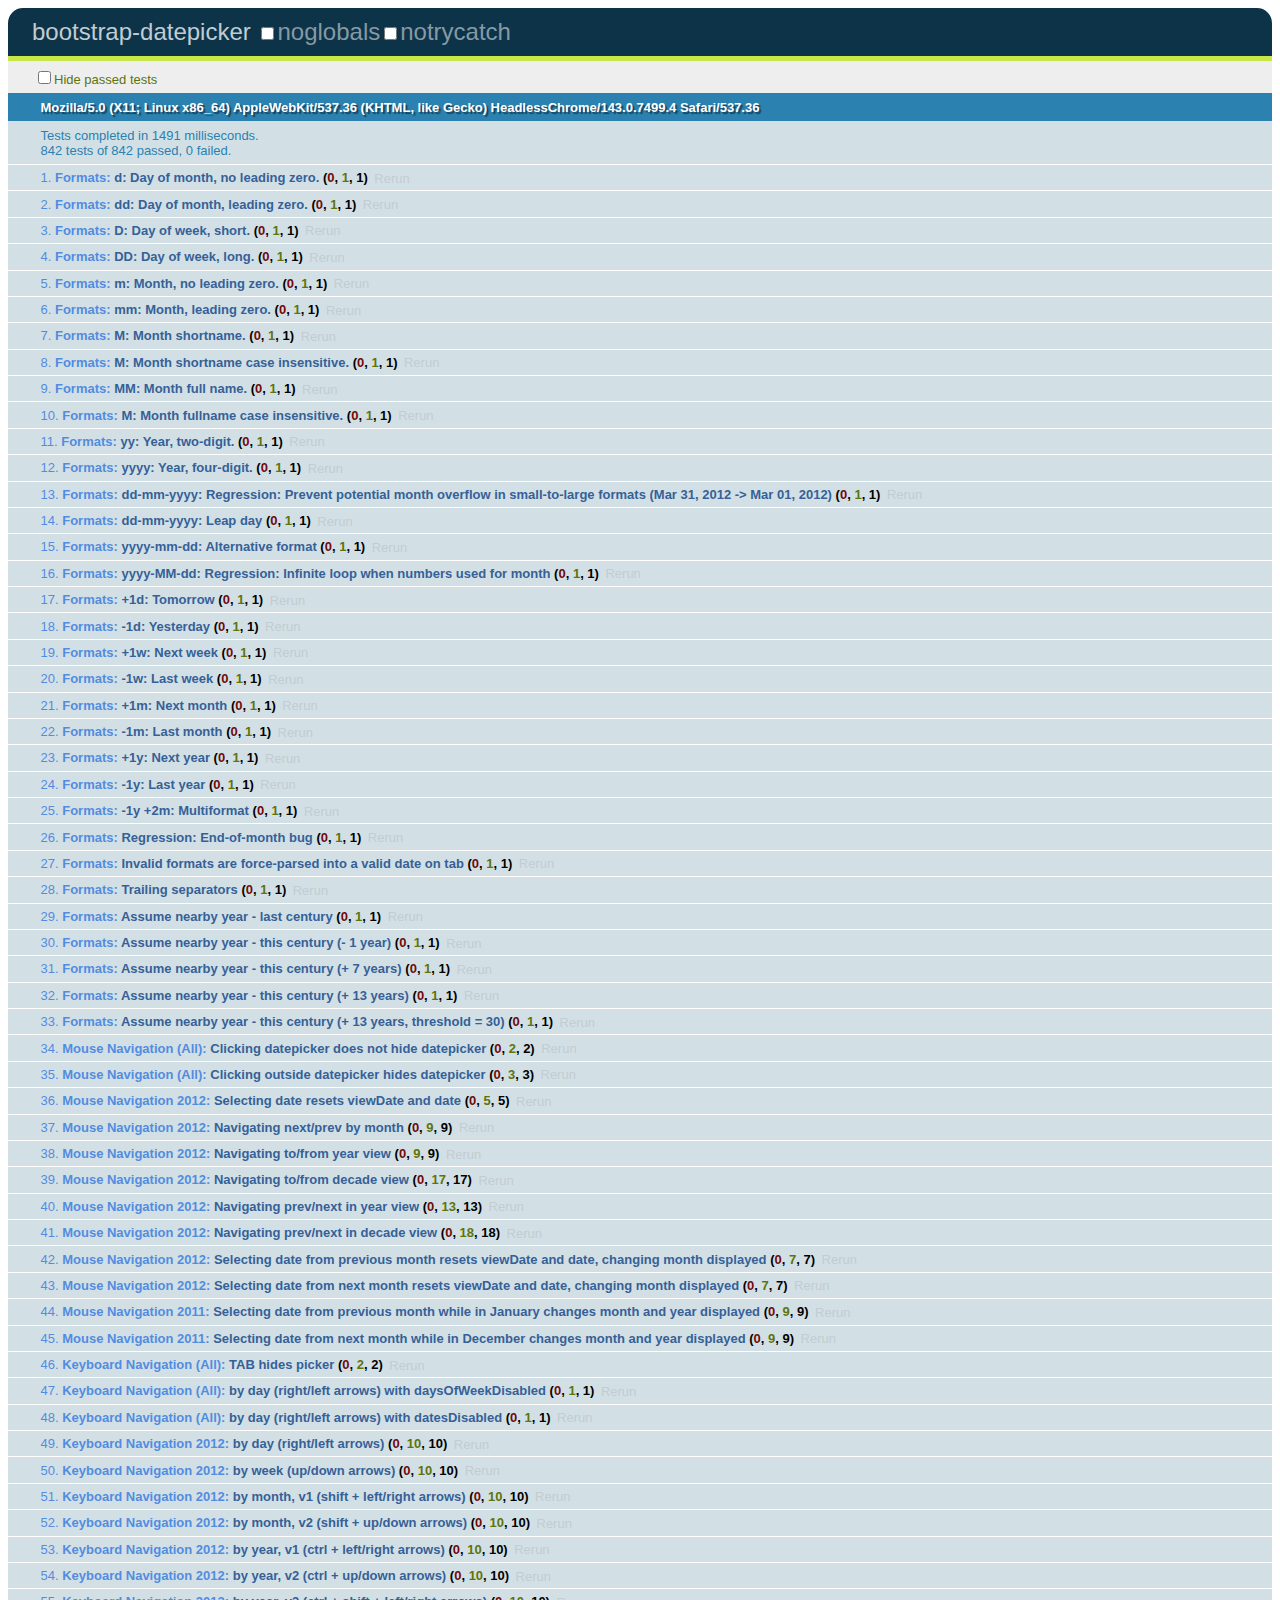
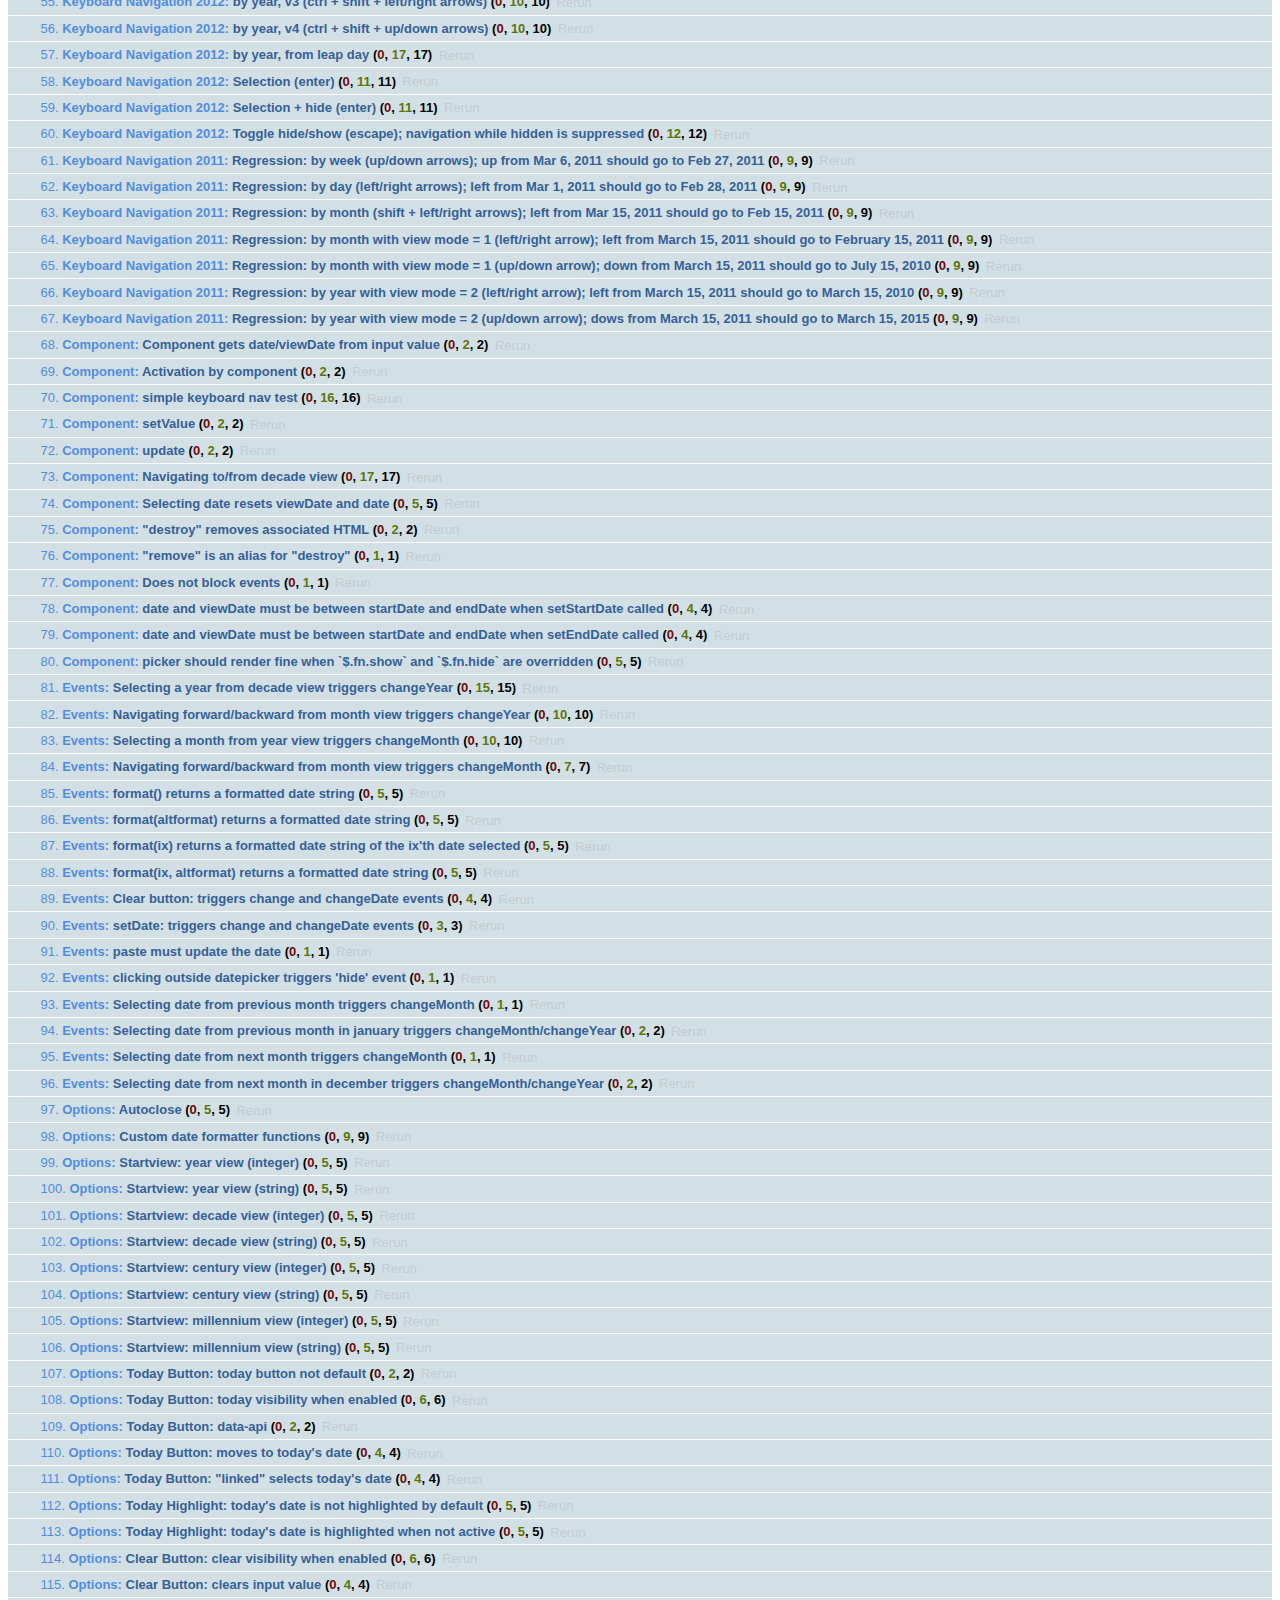
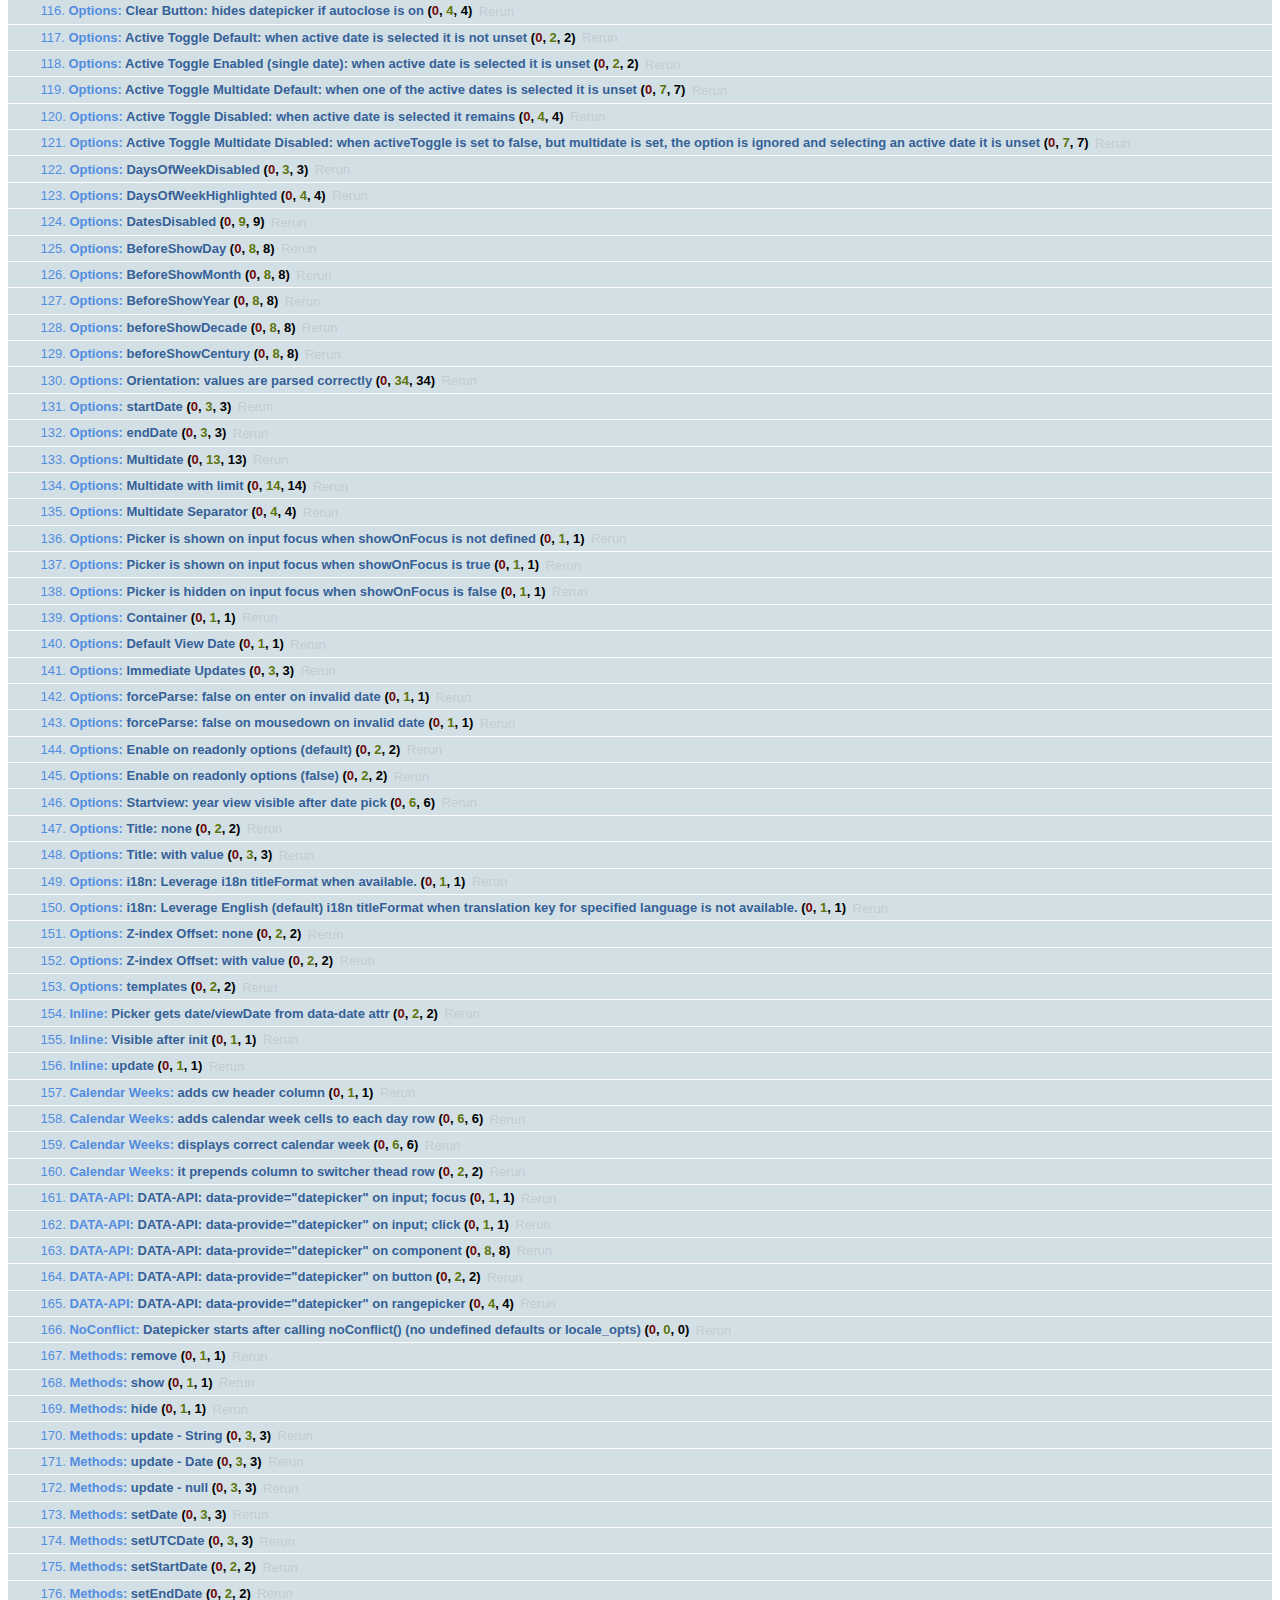
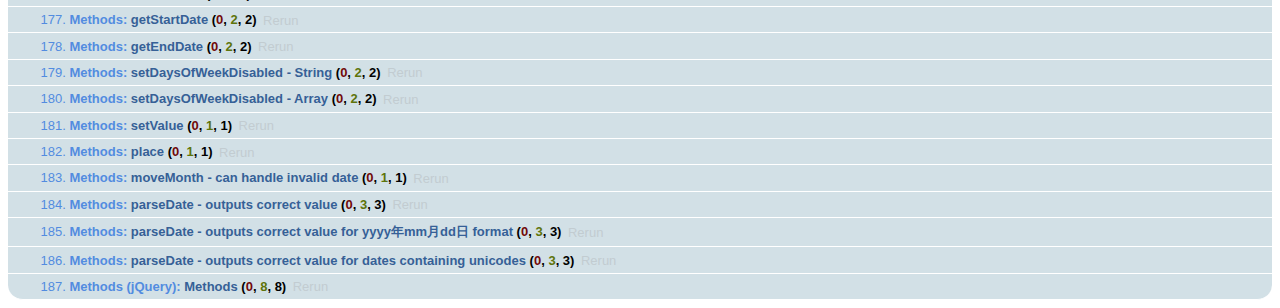
<file: vendors/bootstrap-datetimepicker-master/tests/tests.html>
<!DOCTYPE html>
<html>
    <head>
        <meta charset="utf-8">
        <link rel="stylesheet" href="assets/qunit.css" />
        <script src="assets/qunit.js"></script>
        <!-- console.log for test failures: enable locally if you need extra debug info-->
        <!--<script src="assets/qunit-logging.js"></script>-->
        <script src="assets/jquery-1.7.1.min.js"></script>
        <script src="../js/bootstrap-datepicker.js"></script>
        <!-- This locale is included to test usage of titleFormat when available: see tests/suites/options.js -->
        <script src="../js/locales/bootstrap-datepicker.zh-CN.js"></script>

        <style>
            .datepicker {
                /* Appended to body, abs-pos off the page */
                position: absolute;
                display: none;
                top: -9999em;
                left: -9999em;
            }
        </style>

        <!-- Utilities -->
        <script src="assets/utils.js"></script>
        <script src="assets/mock.js"></script>

        <!-- Test suites -->
        <script src="suites/formats.js"></script>
        <script src="suites/mouse_navigation/all.js"></script>
        <script src="suites/mouse_navigation/2012.js"></script>
        <script src="suites/mouse_navigation/2011.js"></script>
        <script src="suites/keyboard_navigation/all.js"></script>
        <script src="suites/keyboard_navigation/2012.js"></script>
        <script src="suites/keyboard_navigation/2011.js"></script>
        <script src="suites/component.js"></script>
        <script src="suites/events.js"></script>
        <script src="suites/options.js"></script>
        <script src="suites/inline.js"></script>
        <script src="suites/calendar-weeks.js"></script>
        <script src="suites/data-api.js"></script>
        <script src="suites/noconflict.js"></script>
        <script src="suites/methods.js"></script>
        <script src="suites/methods_jquery.js"></script>
    </head>
    <body>
        <h1 id="qunit-header">bootstrap-datepicker</h1>
        <h2 id="qunit-banner"></h2>
        <div id="qunit-testrunner-toolbar"></div>
        <h2 id="qunit-userAgent"></h2>
        <ol id="qunit-tests"></ol>
        <div id="qunit-fixture"></div>
    </body>
</html>
</file>
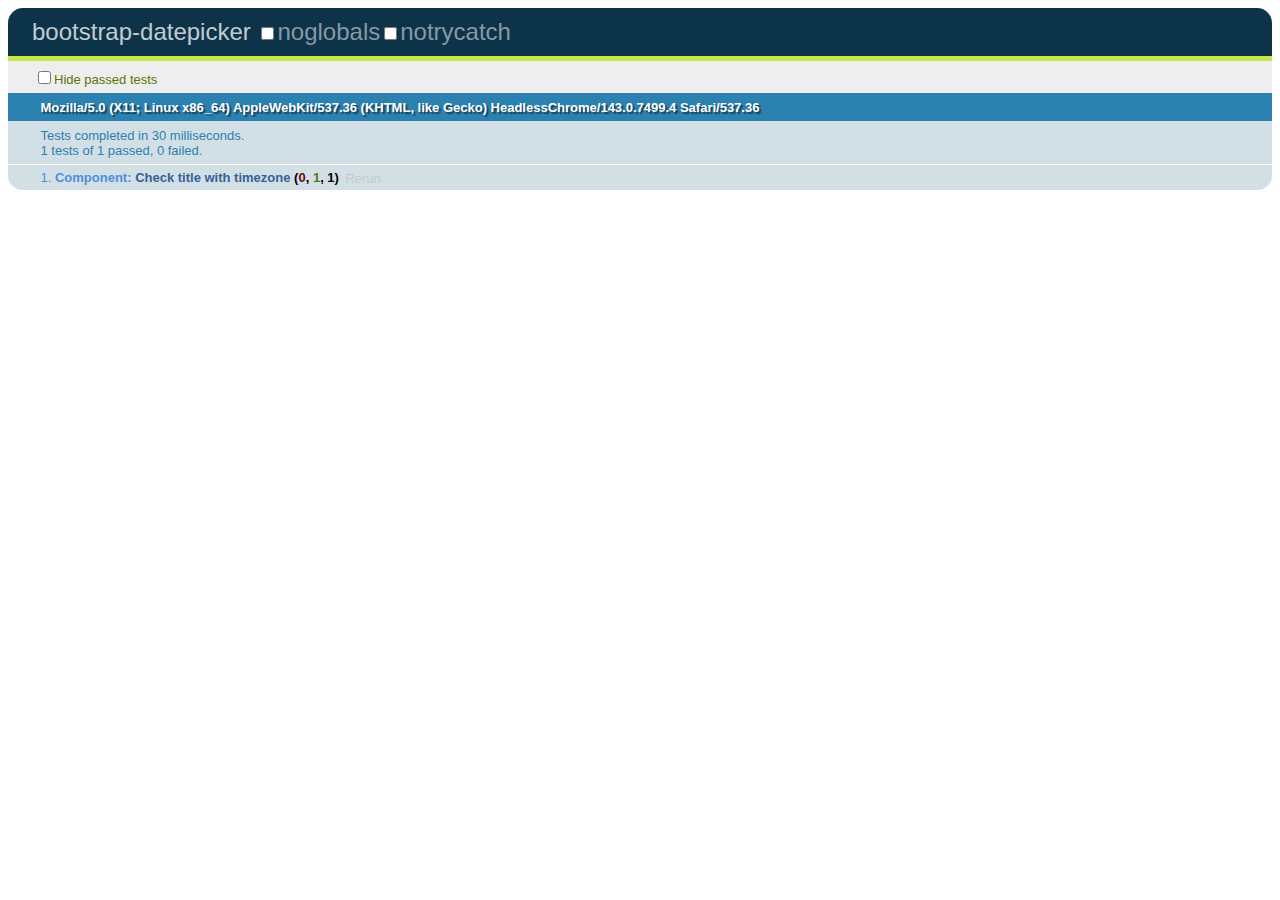
<file: vendors/bootstrap-datetimepicker-master/tests/timezone.html>
<!DOCTYPE html>
<html>
    <head>
        <meta charset="utf-8">
        <link rel="stylesheet" href="assets/qunit.css">
        <script src="assets/qunit.js"></script>
        <!-- console.log for test failures: enable locally if you need extra debug info-->
        <!--<script src="assets/qunit-logging.js"></script>-->
        <script src="assets/jquery-1.7.1.min.js"></script>
        <script src="../js/bootstrap-datepicker.js"></script>

        <style>
            .datepicker {
                /* Appended to body, abs-pos off the page */
                position: absolute;
                display: none;
                top: -9999em;
                left: -9999em;
            }
        </style>

        <!-- Utilities -->
        <script src="assets/utils.js"></script>

        <!-- Test suites -->
        <script src="suites/timezone.js"></script>
    </head>
    <body>
        <h1 id="qunit-header">bootstrap-datepicker</h1>
        <h2 id="qunit-banner"></h2>
        <div id="qunit-testrunner-toolbar"></div>
        <h2 id="qunit-userAgent"></h2>
        <ol id="qunit-tests"></ol>
        <div id="qunit-fixture"></div>
    </body>
</html>
</file>
<file: vendors/jcf/css/theme-minimal/jcf.css>
/* radio */
.jcf-radio {
	vertical-align: middle;
	display: inline-block;
	position: relative;
	overflow: hidden;
	cursor: default;
	background: #fff;
	border: 1px solid #777;
	border-radius: 9px;
	margin: 0 3px 0 0;
	height: 16px;
	width: 16px;
}
.jcf-radio span{
	display:none;
	position:absolute;
	top:3px;
	left:3px;
	right:3px;
	bottom:3px;
	background:#777;
	border-radius:100%;
}
.jcf-radio input[type="radio"] {
	position: absolute;
	height: 100%;
	width: 100%;
	border: 0;
	margin: 0;
	left: 0;
	top: 0;
}
.jcf-radio.jcf-checked span {display:block;}

/* checkbox */
.jcf-checkbox {
	vertical-align: middle;
	display: inline-block;
	position: relative;
	overflow: hidden;
	cursor: default;
	background: #fff;
	border: 1px solid #777;
	margin: 0 3px 0 0;
	height: 16px;
	width: 16px;
}
.jcf-checkbox span{
	position:absolute;
	display:none;
	height:4px;
	width:8px;
	top:50%;
	left:50%;
	margin:-7px 0 0 -6px;
	border:3px solid #777;
	border-width:0 0 3px 3px;
	-moz-transform: rotate(-45deg);
	-ms-transform: rotate(-45deg);
	-webkit-transform: rotate(-45deg);
	transform: rotate(-45deg);
	-ms-filter: "progid:DXImageTransform.Microsoft.Matrix(M11=0.7071067811865483, M12=0.7071067811865467, M21=-0.7071067811865467, M22=0.7071067811865483, SizingMethod='auto expand')";
}
:root .jcf-checkbox span {margin:-4px 0 0 -5px;}
.jcf-checkbox input[type="checkbox"] {
	position: absolute;
	width: 100%;
	height: 100%;
	border: 0;
	margin: 0;
	left: 0;
	top: 0;
}
.jcf-checkbox.jcf-checked span{display:block;}

/* button */
.jcf-button {
	display: inline-block;
	vertical-align: top;
	position: relative;
	overflow: hidden;
	border: 1px solid #777;
	background: #fff;
	margin: 0 10px 10px 0;
	padding: 5px 10px;
}
.jcf-button .jcf-real-element {
	position: absolute;
	min-height: 100%;
	min-width: 100%;
	outline: none;
	opacity: 0;
	padding: 0;
	margin: 0;
	border: 0;
	bottom: 0;
	right: 0;
	left: 0;
	top: 0;
}

/* file */
.jcf-file {
	display: inline-block;
	white-space: nowrap;
	position: relative;
	overflow: hidden;
	background: #fff;
}
.jcf-file .jcf-real-element {
	position: absolute;
	font-size: 200px;
	height: 200px;
	margin: 0;
	right: 0;
	top: 0;
}
.jcf-file .jcf-fake-input {
	display: inline-block;
	text-overflow:ellipsis;
	white-space: nowrap;
	vertical-align: top;
	overflow: hidden;
	border: 1px solid #777;
	padding: 0 8px;
	font-size: 13px;
	line-height: 28px;
	height: 28px;
	width: 125px;
}
.jcf-file .jcf-upload-button {
	display: inline-block;
	vertical-align: top;
	white-space: nowrap;
	overflow: hidden;
	border: 1px solid #777;
	margin: 0 0 0 -1px;
	padding: 0 10px;
	line-height: 28px;
	height: 28px;
}

/* scrollbars */
.jcf-scrollable-wrapper {
	box-sizing: content-box;
	position: relative;
}
.jcf-scrollbar-vertical {
	position: absolute;
	cursor: default;
	background: #e3e3e3;
	width: 14px;
	bottom: 0;
	right: 0;
	top: 0;
}
.jcf-scrollbar-vertical .jcf-scrollbar-dec,
.jcf-scrollbar-vertical .jcf-scrollbar-inc {
	background: #bbb;
	height: 14px;
	width: 14px;
	left: 0;
	top: 0;
}
.jcf-scrollbar-vertical .jcf-scrollbar-inc {
	top: auto;
	bottom: 0;
}
.jcf-scrollbar-vertical .jcf-scrollbar-handle {
	background: #888;
	height: 1px;
	width: 14px;
}
.jcf-scrollbar-horizontal {
	position: absolute;
	background: #e3e3e3;
	right: auto;
	top: auto;
	left: 0;
	bottom: 0;
	width: 1px;
	height: 14px;
}
.jcf-scrollbar-horizontal .jcf-scrollbar-dec,
.jcf-scrollbar-horizontal .jcf-scrollbar-inc {
	display: inline-block;
	vertical-align: top;
	overflow: hidden;
	background: #bbb;
	height: 14px;
	width: 14px;
}
.jcf-scrollbar-horizontal .jcf-scrollbar-inc {
	left: auto;
	right: 0;
}
.jcf-scrollbar-horizontal .jcf-scrollbar-slider {
	display: inline-block;
	position: relative;
	height: 14px;
}
.jcf-scrollbar-horizontal .jcf-scrollbar-handle {
	position: absolute;
	background: #888;
	height: 14px;
}
.jcf-scrollbar.jcf-inactive .jcf-scrollbar-handle {
	visibility: hidden;
}
.jcf-scrollbar.jcf-inactive .jcf-scrollbar-dec, 
.jcf-scrollbar.jcf-inactive .jcf-scrollbar-inc {
	background: #e3e3e3;
}

/* select */
.jcf-select {
	display: inline-block;
	vertical-align: top;
	position: relative;
	border: 1px solid #777;
	background: #fff;
	margin: 0 0 12px;
	min-width: 150px;
	height: 26px;
}
.jcf-select select {
	z-index: 1;
	left: 0;
	top: 0;
}
.jcf-select .jcf-select-text {
	text-overflow:ellipsis;
	white-space: nowrap;
	overflow: hidden;
	cursor: default;
	display: block;
	font-size: 13px;
	line-height: 26px;
	margin: 0 35px 0 8px;
}
.jcf-select .jcf-select-opener {
	position: absolute;
	text-align: center;
	background: #aaa;
	width: 26px;
	bottom: 0;
	right: 0;
	top: 0;
}
body > .jcf-select-drop {
	position: absolute;
	margin: -1px 0 0;
	z-index: 9999;
}
body > .jcf-select-drop.jcf-drop-flipped {
	margin: 1px 0 0;
}
.jcf-select .jcf-select-drop {
	position: absolute;
	margin-top: 0px;
	z-index: 9999;
	top: 100%;
	left: -1px;
	right: -1px;
}
.jcf-select .jcf-drop-flipped {
	bottom: 100%;
	top: auto;
}
.jcf-select.jcf-compact-multiple {
	max-width: 220px;
}
.jcf-select.jcf-compact-multiple .jcf-select-opener:before {
	display: inline-block;
	padding-top: 2px;
	content: '...';
}
.jcf-select-drop .jcf-select-drop-content {
	border: 1px solid #f00;
}
.jcf-select-drop.jcf-compact-multiple .jcf-hover {
	background: none;
}
.jcf-select-drop.jcf-compact-multiple .jcf-selected {
	background: #e6e6e6;
	color: #000;
}
.jcf-select-drop.jcf-compact-multiple .jcf-selected:before {
	display: inline-block;
	content: '';
	height:4px;
	width:8px;
	margin:-7px 5px 0 -3px;
	border:3px solid #777;
	border-width:0 0 3px 3px;
	-moz-transform: rotate(-45deg);
	-ms-transform: rotate(-45deg);
	-webkit-transform: rotate(-45deg);
	transform: rotate(-45deg);
	-ms-filter: "progid:DXImageTransform.Microsoft.Matrix(M11=0.7071067811865483, M12=0.7071067811865467, M21=-0.7071067811865467, M22=0.7071067811865483, SizingMethod='auto expand')";
}

/* multiple select styles */
.jcf-list-box {
	overflow: hidden;
	display: inline-block;
	border: 1px solid #b8c3c9;
	min-width: 200px;
	margin: 0 15px;
}
/* select options styles */
.jcf-list {
	display: inline-block;
	vertical-align: top;
	position: relative;
	background: #fff;
	line-height: 14px;
	font-size: 12px;
	width: 100%;
}
.jcf-list .jcf-list-content {
	vertical-align: top;
	display: inline-block;
	overflow: auto;
	width: 100%;
}
.jcf-list ul {
	list-style: none;
	padding: 0;
	margin: 0;
}
.jcf-list ul li {
	overflow: hidden;
	display: block;
}
.jcf-list .jcf-overflow {
	overflow: auto;
}
.jcf-list .jcf-option {
	white-space: nowrap;
	overflow: hidden;
	cursor: default;
	display: block;
	padding: 5px 9px;
	color: #656565;
	min-height: 14px;
	height: 1%;
}
.jcf-list .jcf-disabled {
	background: #fff !important;
	color: #aaa !important;
}
.jcf-select-drop .jcf-hover,
.jcf-list-box .jcf-selected {
	background: #e6e6e6;
	color: #000;
}
.jcf-list .jcf-optgroup-caption {
	white-space: nowrap;
	font-weight: bold;
	display: block;
	padding: 5px 9px;
	cursor: default;
	color: #000;
}
.jcf-list .jcf-optgroup .jcf-option {
	padding-left: 30px;
}

/* other styles */
.jcf-textarea {
	border: 1px solid #b8c3c9;
	box-sizing: content-box;
	display: inline-block;
	position: relative;
}
.jcf-textarea .jcf-scrollbar-horizontal {
	display: none;
	height: 0;
}
.jcf-textarea textarea {
	padding: 8px 10px;
	border: none;
	margin: 0;
}
.jcf-textarea .jcf-resize {
	position: absolute;
	text-align: center;
	cursor: se-resize;
	background: #e3e3e3;
	font-weight: bold;
	line-height: 15px;
	text-indent: 1px;
	font-size: 12px;
	height: 15px;
	width: 14px;
	bottom: 0;
	right: 0;
}
.jcf-textarea .jcf-resize:before {
	border: 1px solid #000;
	border-width: 0 1px 1px 0;
	display: block;
	margin: 4px 0 0 3px;
	width: 6px;
	height: 6px;
	content: '';
}

/* number input */
.jcf-number {
	display: inline-block;
	position: relative;
	height: 32px;
}
.jcf-number input {-moz-appearance: textfield;}
.jcf-number input::-webkit-inner-spin-button,
.jcf-number input::-webkit-outer-spin-button {-webkit-appearance: none;}
.jcf-number input {
	-webkit-box-sizing: border-box;
	-moz-box-sizing: border-box;
	box-sizing: border-box;
	border: 1px solid #777;
	padding: 3px 27px 3px 7px;
	margin: 0;
	height: 100%;
}
.jcf-number .jcf-btn-dec,
.jcf-number .jcf-btn-inc {
	position: absolute;
	background: #aaa;
	width: 20px;
	height: 15px;
	right: 1px;
	top: 1px;
}
.jcf-number .jcf-btn-dec {
	top: auto;
	bottom: 1px;
}
.jcf-number .jcf-btn-dec:hover,
.jcf-number .jcf-btn-inc:hover {
	background: #e6e6e6;
}
.jcf-number.jcf-disabled .jcf-btn-dec:hover,
.jcf-number.jcf-disabled .jcf-btn-inc:hover {
	background: #aaa;
}
.jcf-number .jcf-btn-dec:before,
.jcf-number .jcf-btn-inc:before {
	position: absolute;
	content: '';
	width: 0;
	height: 0;
	top: 50%;
	left: 50%;
	margin: -6px 0 0 -4px;
	border: 4px solid #aaa;
	border-color: transparent transparent #000 transparent;
}
.jcf-number .jcf-btn-dec:before {
	margin: -1px 0 0 -4px;
	border-color: #000 transparent transparent transparent;	
}
.jcf-number.jcf-disabled .jcf-btn-dec:before,
.jcf-number.jcf-disabled .jcf-btn-inc:before,
.jcf-number .jcf-btn-dec.jcf-disabled:before,
.jcf-number .jcf-btn-inc.jcf-disabled:before {
	opacity: 0.3;
}
.jcf-number.jcf-disabled input {
	background: #ddd;
}

/* range input */
.jcf-range {
	display: inline-block;
	min-width: 200px;
	margin: 0 10px;
	width: 130px;
}
.jcf-range .jcf-range-track {
	margin: 0 20px 0 0;
	position: relative;
	display: block;
	height: 10px;
}
.jcf-range .jcf-range-wrapper {
	position: relative;
	background: #e5e5e5;
	border-radius: 5px;
	display: block;
	margin: 5px 0;
}
.jcf-range.jcf-vertical {
	min-width: 0;
	width: auto;
}
.jcf-range.jcf-vertical .jcf-range-wrapper {
	margin: 0;
	width: 10px;
	height: auto;
	padding: 20px 0 0;
}
.jcf-range.jcf-vertical .jcf-range-track {
	height: 180px;
	width: 10px;
}
.jcf-range.jcf-vertical .jcf-range-handle {
	left: -5px;
	top: auto;
}
.jcf-range .jcf-range-display-wrapper {
	position: absolute;
	min-height: 10px;
	min-width: 10px;
	left: 10px;
	right: 10px;
}
.jcf-range .jcf-range-display {
	border-radius: 5px;
	position: absolute;
	background: #888;
	width: 10px;
	height: 10px;
}
.jcf-range .jcf-range-display.jcf-range-min {
	margin: 0 0 0 -10px;
	padding: 0 0 0 10px;
}
.jcf-range .jcf-range-display.jcf-range-max {
	margin: 0 -10px 0 0;
	padding: 0 10px 0 0;
}
.jcf-range.jcf-vertical .jcf-range-display-wrapper {
	left: auto;
	right: auto;
	top: 10px;
	bottom: 10px;
}
.jcf-range.jcf-vertical .jcf-range-display.jcf-range-min {
	margin: 0 0 -10px;
	padding: 0 0 10px;
}
.jcf-range.jcf-vertical .jcf-range-display.jcf-range-max {
	margin: -10px 0 0;
	padding: 10px 0 0;
}

.jcf-range .jcf-range-handle {
	position: absolute;
	background: #aaa;
	border-radius: 19px;
	width: 19px;
	height: 19px;
	margin: -4px 0 0;
	z-index: 1;
	top: 0;
	left: 0;
}
.jcf-range .jcf-range-mark {
	position: absolute;
	overflow: hidden;
	background: #000;
	width: 1px;
	height: 3px;
	top: -7px;
	margin: 0 0 0 9px;
}
.jcf-range.jcf-vertical .jcf-range-mark {
	margin: 0 0 9px;
	left: 14px;
	top: auto;
	width: 3px;
	height: 1px;
}
.jcf-range .jcf-active-handle {
	z-index: 2;
}
.jcf-range.jcf-focus .jcf-active-handle {
	border: 1px solid #f00;
	margin: -5px 0 0 -1px;
}
.jcf-range.jcf-disabled {
	background: none !important;
	opacity: 0.3;
}

/* common styles */
.jcf-disabled {background: #ddd !important;}
.jcf-focus, .jcf-focus * {border-color: #f00 !important;}
</file>
<file: css/fonts/icomoon/icomoon.css>
@font-face {
	font-family: 'icomoon';
	src: url('../../../fonts/icomoon/icomoon.eot?pnm0hs');
	src: url('../../../fonts/icomoon/icomoon.eot?pnm0hs#iefix') format('embedded-opentype'), url('../../../fonts/icomoon/icomoon.ttf?pnm0hs') format('truetype'), url('../../../fonts/icomoon/icomoon.woff?pnm0hs') format('woff'), url('../../../fonts/icomoon/icomoon.svg?pnm0hs#icomoon') format('svg');
	font-weight: normal;
	font-style: normal;
}

[class^='icon-'],
[class*=' icon-'] { /* use !important to prevent issues with browser extensions that change fonts */
	font-family: 'icomoon' !important;
	speak: none;
	font-style: normal;
	font-weight: normal;
	font-variant: normal;
	text-transform: none;
	line-height: 1; /* Better Font Rendering =========== */
	-webkit-font-smoothing: antialiased;
	-moz-osx-font-smoothing: grayscale;
}

.icon-cart-add:before {
	content: '\e97a';
}

.icon-user-add:before {
	content: '\e97b';
}

.icon-download:before {
	content: '\e979';
}

.icon-remove-favourite:before {
	content: '\e978';
}

.icon-heart:before {
	content: '\e976';
}

.icon-reply:before {
	content: '\e977';
}

.icon-level7:before {
	content: '\e900';
}

.icon-acitivities:before {
	content: '\e901';
}

.icon-africa:before {
	content: '\e902';
}

.icon-angle-down:before {
	content: '\e903';
}

.icon-arctic:before {
	content: '\e904';
}

.icon-arrow-left:before {
	content: '\e905';
}

.icon-arrow-down:before {
	content: '\e906';
}

.icon-angle-right:before {
	content: '\e907';
}

.icon-arrow-right:before {
	content: '\e908';
}

.icon-asia:before {
	content: '\e909';
}

.icon-beach:before {
	content: '\e90a';
}

.icon-big-cat:before {
	content: '\e90b';
}

.icon-bird:before {
	content: '\e90c';
}

.icon-boat:before {
	content: '\e90d';
}

.icon-boating:before {
	content: '\e90e';
}

.icon-budget:before {
	content: '\e90f';
}

.icon-bulb:before {
	content: '\e910';
}

.icon-bungee:before {
	content: '\e911';
}

.icon-camping:before {
	content: '\e912';
}

.icon-cart:before {
	content: '\e913';
}

.icon-cross:before {
	content: '\e914';
}

.icon-culture:before {
	content: '\e915';
}

.icon-culture1:before {
	content: '\e916';
}

.icon-cup:before {
	content: '\e917';
}

.icon-desert:before {
	content: '\e918';
}

.icon-diamond:before {
	content: '\e919';
}

.icon-distance:before {
	content: '\e91a';
}

.icon-dolphin-60:before {
	content: '\e91b';
}

.icon-dolphin-76:before {
	content: '\e91c';
}

.icon-dribble:before {
	content: '\e91d';
}

.icon-drop:before {
	content: '\e91e';
}

.icon-duration:before {
	content: '\e91f';
}

.icon-egypt:before {
	content: '\e920';
}

.icon-email:before {
	content: '\e921';
}

.icon-europe:before {
	content: '\e922';
}

.icon-facebook:before {
	content: '\e923';
}

.icon-family:before {
	content: '\e924';
}

.icon-favs:before {
	content: '\e925';
}

.icon-fax-big:before {
	content: '\e926';
}

.icon-fax:before {
	content: '\e927';
}

.icon-filter:before {
	content: '\e928';
}

.icon-fish-jumping:before {
	content: '\e929';
}

.icon-food-wine:before {
	content: '\e92a';
}

.icon-foot-step:before {
	content: '\e92b';
}

.icon-foots:before {
	content: '\e92c';
}

.icon-globe:before {
	content: '\e92d';
}

.icon-google-plus:before {
	content: '\e92e';
}

.icon-grid:before {
	content: '\e92f';
}

.icon-group-large:before {
	content: '\e930';
}

.icon-group-medium:before {
	content: '\e931';
}

.icon-group-small:before {
	content: '\e932';
}

.icon-hiking-camping:before {
	content: '\e933';
}

.icon-home:before {
	content: '\e934';
}

.icon-hunting:before {
	content: '\e935';
}

.icon-jeep:before {
	content: '\e936';
}

.icon-jungle:before {
	content: '\e937';
}

.icon-level1:before {
	content: '\e938';
}

.icon-level2:before {
	content: '\e939';
}

.icon-level3:before {
	content: '\e93a';
}

.icon-level4:before {
	content: '\e93b';
}

.icon-level5:before {
	content: '\e93c';
}

.icon-level6:before {
	content: '\e93d';
}

.icon-level8:before {
	content: '\e93e';
}

.icon-linkedin:before {
	content: '\e93f';
}

.icon-list:before {
	content: '\e940';
}

.icon-locals:before {
	content: '\e941';
}

.icon-lock:before {
	content: '\e942';
}

.icon-luggage:before {
	content: '\e943';
}

.icon-middle-east:before {
	content: '\e944';
}

.icon-minus-normal:before {
	content: '\e945';
}

.icon-plus-normal:before {
	content: '\e946';
}

.icon-minus:before {
	content: '\e947';
}

.icon-mount:before {
	content: '\e948';
}

.icon-mountain-biking:before {
	content: '\e949';
}

.icon-mountain:before {
	content: '\e94a';
}

.icon-music:before {
	content: '\e94b';
}

.icon-north-america:before {
	content: '\e94c';
}

.icon-panda:before {
	content: '\e94d';
}

.icon-peak-climbing:before {
	content: '\e94e';
}

.icon-peak:before {
	content: '\e94f';
}

.icon-penguin:before {
	content: '\e950';
}

.icon-person-budget:before {
	content: '\e951';
}

.icon-person:before {
	content: '\e952';
}

.icon-tel:before {
	content: '\e953';
}

.icon-pin:before {
	content: '\e954';
}

.icon-plane:before {
	content: '\e955';
}

.icon-plant:before {
	content: '\e956';
}

.icon-plus:before {
	content: '\e957';
}

.icon-rural:before {
	content: '\e958';
}

.icon-scuba-diving:before {
	content: '\e959';
}

.icon-search:before {
	content: '\e95a';
}

.icon-share:before {
	content: '\e95b';
}

.icon-snow-ice:before {
	content: '\e95c';
}

.icon-star:before {
	content: '\e95d';
}

.icon-step:before {
	content: '\e95e';
}

.icon-sunny:before {
	content: '\e95f';
}

.icon-tel-big:before {
	content: '\e960';
}

.icon-tent:before {
	content: '\e961';
}

.icon-tick:before {
	content: '\e962';
}

.icon-trash:before {
	content: '\e963';
}

.icon-tree:before {
	content: '\e964';
}

.icon-hiking:before {
	content: '\e965';
}

.icon-twitter:before {
	content: '\e966';
}

.icon-urban:before {
	content: '\e967';
}

.icon-vimeo:before {
	content: '\e968';
}

.icon-water-sea:before {
	content: '\e969';
}

.icon-water-spot:before {
	content: '\e96a';
}

.icon-water:before {
	content: '\e96b';
}

.icon-weight:before {
	content: '\e96c';
}

.icon-wildlife:before {
	content: '\e96d';
}

.icon-world:before {
	content: '\e96e';
}

.icon-link:before {
	content: '\e96f';
}

.icon-copyright:before {
	content: '\e970';
}

.icon-order-history:before {
	content: '\e971';
}

.icon-signout:before {
	content: '\e972';
}

.icon-update-billing:before {
	content: '\e973';
}

.icon-update-profile:before {
	content: '\e974';
}

.icon-user:before {
	content: '\e975';
}
</file>
<file: vendors/jcf/css/demo.css>
/* reset styles */
body {
	font:14px Arial, Helvetica, sans-serif;
	background:#f5f5f5 url(../images/bg-body.jpg);
	color:#000;
	margin:0;
}
img {border-style:none;}
a {
	text-decoration:none;
	outline:none;
	color:#3782b3;
}
a:hover {text-decoration:underline;}
a:active {background-color: transparent;}
input,
textarea,
select {
	font:100% Arial, Helvetica, sans-serif;
	vertical-align:middle;
	outline:none;
	color:#000;
}
form, fieldset {
	border-style:none;
	margin:0;
	padding:0;
}
/* layout styles */
main {
	border: 1px solid #777;
	border-width: 0 1px;
	background: #fff;
	display: block;
	overflow: hidden;
	margin: 0 auto;
	padding: 30px;
	width: 938px;
}
main section {
	margin: 0 0 20px;
}
main h1 {
	font-size: 26px;
	margin: 0 0 30px;
	text-align: center;
}
main h2 {
	font-size: 20px;
	padding: 7px 0;
	border-bottom: 1px dotted #ccc;
}
main h3 {
	font-size: 16px;
	margin: 0 0 10px;
}
main p {
	margin: 0 0 10px;
}
main pre {
	border: 1px solid #aaa;
	padding: 10px;
	background: #f5f5f5;
	margin: 0 0 10px;
	overflow: auto;
}
main code {
	border: 1px solid #ddd;
	border-radius: 2px;
	background: #f5f5f5;
	padding: 1px 2px;
}
section:after {
	display: block;
	clear: both;
	content: '';
}
.col {
	padding: 0 30px 0 0;
	float: left;
}
.row {
	vertical-align: top;
	padding: 0 0 15px;
}
.row:after {
	display: block;
	clear: both;
	content: '';
}
.demo-range .col .row label {
	display: block;
}
.row label {
	display: inline-block;
	vertical-align: top;
	line-height: 26px;
	margin: 0 5px 0 0;
}
@media only screen and (max-width:1000px) {
	main {
		border: none;
		width: auto;
		margin: 0;
	}
}

/* textarea styles */
.col textarea {
	width: 260px;
	height: 165px;
	max-width: 350px;
	max-height: 400px;
	min-width: 200px;
	min-height: 100px;
}

/* label demo styles */
.jcf-label-active {
	font-weight: bold;
}

/* select demo styles */
.jcf-select-color .jcf-select-text .jcf-option-color {font-weight: bold;}
.jcf-select-text .jcf-option-red, .jcf-list .jcf-option-red {color: #d00;}
.jcf-select-text .jcf-option-green, .jcf-list .jcf-option-green {color: #0d0;}
.jcf-select-text .jcf-option-blue, .jcf-list .jcf-option-blue {color: #00d;}
.jcf-select-drop .jcf-option-hideme {display: none;}

.jcf-select.jcf-select-present {
	line-height: 48px;
	height: 48px;
	background: #fff;
}
.jcf-select.jcf-select-present .jcf-select-text img {
	vertical-align: top;
	width: 32px;
	height: auto;
	margin: 7px 5px 0 0;
}
.jcf-select-present .jcf-select-text {
	line-height: 48px;
}
.jcf-select-present .jcf-list {
	font-style: italic;
	line-height: 48px;
}
.jcf-select-present .jcf-list img {
	vertical-align: middle;
	margin: 0 5px 0 0;
}

/* scroll area styles */
.jcf-textarea {
	margin-top: 15px;
}
.demo-scrollbars .test {
	background: #f5f55;
	overflow: auto;
	float: left;
	width: 50%;
	height: 300px;
	padding: 0;
}
.demo-scrollbars .test img {
	display: block;
	max-width: 100%;
	height: auto;
	margin: 0 0 10px;
}

@media only screen and (max-width:1000px) {
	.demo-scrollbars .test {
		height: 300px;
	}
	.demo-scrollbars .test img {
		max-width: none;
	}
}
@media only screen and (max-width:600px) {
	.demo-scrollbars .test {
		font-size: 11px;
		height: 300px;
	}
	.demo-scrollbars .test img {
		margin: 0 auto;
		width: 75px;
		height: auto;
	}
}
</file>
<file: css/main.css>
/*
Name: 			main
Author: 		waituk - (http://www.waituk.net)
Version: 		1.2.7
*/

/*------------------------------------------------------------------
[Table of contents]

1. General styles and resets
2. Header / #header
3. Sidebar / .sidebar
4. Parallax / .parallax
5. Navigation / .navbar-nav
6. Banner / .banner
7. Feature block / .feature-block
8. Gallery list / .gallery-list
9. Pagination / .pagination
10. Social networks / .social-networks
11. Partner block / .partner-block
12. Table / .table
13. Carousel
14. Blog
15. Search form / .search-form
16. Comment form / .comment-form
17. Contact page
18. Default Page
19. Footer / #footer
20. Background colors
21. Elements
-------------------------------------------------------------------*/

/*------------------------------------------------------------------
1. General styles and resets
-------------------------------------------------------------------*/
@import url(https://fonts.googleapis.com/css?family=Montserrat:400,700);
@import url(https://fonts.googleapis.com/css?family=Roboto:400,300,300italic,100italic,100,400italic,500,500italic,700,700italic,900,900italic);

.default-list,
.cart-list,
.top-user-panel,
.top-right-panel,
.side-list,
.testimonial-holder .owl-pagination,
.dropdown-menu ul,
.feature-block ul,
.gallery-list,
.breadcrumbs ul,
.pagination-wrap .pagination,
.article .ico-action,
.article .ico-list,
.meta-article .ico-action,
.meta-article .ico-list,
.list-view .article .ico-list,
.star-rating,
.social-networks,
.booking-form .option,
.twocol-form .option,
.trip-detail .img-list,
.reviews-info,
.reviews-info .ico-list,
.content-list,
.search-form .ui-autocomplete,
.footer-nav ul,
.social-wrap,
.payment-option,
.demo-feature-list,
.material-icons-list {
  list-style: none;
  margin: 0;
  padding: 0;
}

.gallery-list:after,
.filter-option:after,
.article:after,
.article .thumbnail:after,
.list-view .article .info-footer:after,
.recent-block footer:after,
.bar-holder:after,
.reviews-info > li:after,
.nav-wrap:after,
.contact-form .form-group:after,
.cart-option:after,
.footer-holder:after {
  content: "";
  display: block;
  clear: both;
}

.trip-detail .detail .img-list,
.tab-container .nav-tabs {
  text-align: justify;
  line-height: 0;
}

.trip-detail .detail .img-list > *,
.tab-container .nav-tabs > * {
  display: inline-block;
  vertical-align: top;
  text-align: left;
  line-height: inherit;
}

.trip-detail .detail .img-list:after,
.tab-container .nav-tabs:after {
  content: "";
  width: 100%;
  display: inline-block;
  vertical-align: top;
}

.gallery-list .hover,
.gallery-list a,
.btn,
.recent-block.recent-wide-thumbnail .thumbnail,
.social-wrap {
  -webkit-transition: all 0.3s linear;
  transition: all 0.3s linear;
}

/* general style for html and body */

html,
body {
  height: 100%;
}

body {
  min-width: 320px;
  -webkit-font-smoothing: antialiased;
  -moz-osx-font-smoothing: grayscale;
  -webkit-text-size-adjust: 100%;
  -ms-text-size-adjust: none;
}

img {
  max-width: 100%;
  height: auto;
}

video {
  width: 100%;
  max-width: 100%;
  height: auto;
  vertical-align: top;
}

/* reset default input styles */

input[type="text"],
input[type="search"],
input[type="password"],
input[type="submit"],
input[type="reset"],
button,
textarea,
input[type="email"] {
  -webkit-appearance: none;
  border-radius: 0;
}

iframe {
  vertical-align: top;
}

a {
  outline: none !important;
}

.form-group {
  margin-bottom: 30px;
}

/* main wrapper styles */

#wrapper {
  width: 100%;
  overflow: hidden;
  height: 100%;
  display: table;
  position: relative;
  table-layout: fixed;
}

.page-wrapper {
  position: relative;
}

.layout-fluid {
  max-width: 1600px;
}

.form-control {
  border: 2px solid #f8f8f8;
  height: 37px;
  font-size: 14px;
  line-height: 18px;
  box-shadow: none;
  outline: none;
  font-weight: 400;
}

.form-control::-webkit-input-placeholder {
  color: #5c5e62;
}

.form-control:-moz-placeholder {
  color: #5c5e62;
}

.form-control::-moz-placeholder {
  color: #5c5e62;
}

.form-control:-ms-input-placeholder {
  color: #5c5e62;
}

.form-control:focus {
  border-color: #dfdfdf;
  box-shadow: none;
}

.bg-quarter-spanish-white {
  background: #f8f0de;
}

/* overlay styles */

.has-overlay {
  position: relative;
}

.has-overlay:before {
  content: "";
  position: absolute;
  left: 0;
  right: 0;
  bottom: 0;
  top: 0;
  background: rgba(0, 0, 0, 0.65);
}

.has-overlay.has-overlay-dark:before {
  background: rgba(0, 0, 0, 0.85);
}

/* background stretch styles */

.bg-stretch {
  position: absolute;
  left: 0;
  top: 0;
  bottom: 0;
  right: 0;
  overflow: hidden;
  z-index: -1;
}

.bg-stretch img {
  max-width: none;
  width: 100%;
  height: 100%;
}

img {
  vertical-align: top;
  -webkit-backface-visibility: hidden;
}

.blog-full-width .img-wrap img {
  width: 100%;
}

.blog-full-width #content {
  float: none;
}

/* main content part styles */

#content {
  margin-bottom: 50px;
}

.content-inner {
  padding: 45px 0;
}

.content-both-sidebar #sidebar,
.content-both-sidebar #sidebar-right {
  max-width: 500px;
  margin-left: auto;
  margin-right: auto;
}

.content-both-sidebar #content {
  margin-top: 30px;
}

.default-list li {
  display: inline-block;
  vertical-align: top;
  padding: 0 10px 10px;
}

.common-spacing {
  padding-top: 60px;
  padding-bottom: 60px;
}

/* fixes transition issue while resizing borwser */

.resize-active * {
  -webkit-transition-duration: 0s !important;
  transition-duration: 0s !important;
}

/* code to remove parallax from touch devices */

.touch-device-detected .parallax {
  background-attachment: scroll;
  background-position: 50% 50% !important;
}

/* styles for border */

.has-border {
  border: 8px solid #e2e2e2;
}

/* text styles */

.text-white {
  color: #fff;
}

/* typography */

body {
  font: 1.4em/1.71428571 "Roboto", "Helvetica Neue", Helvetica, Arial,
    sans-serif;
}

h1,
h2,
h3,
.h3,
h4 {
  font-family: "Montserrat", "Helvetica Neue", Helvetica, Arial, sans-serif;
  color: #474d4b;
  margin: 0 0 15px;
}

h1 {
  font-size: 2.571428em;
}

h2 {
  font-weight: 700;
  font-size: 1.2857em;
  letter-spacing: 1px;
}

h3,
.h3 {
  font-size: 1.142857em;
  font-weight: normal;
}

h2.title-heading,
h3.title-heading {
  font-weight: 400;
  letter-spacing: 0.02em;
}

h2.intro-heading,
h3.intro-heading {
  font-size: 1.71428em;
  letter-spacing: 0;
  font-weight: 400;
  margin-bottom: 15px;
}

h1.small-size {
  font-size: 1.71428em;
  letter-spacing: 2px;
  text-transform: capitalize;
}

h2.small-space,
h3.small-space {
  margin-bottom: 5px;
}

h2.no-space,
h3.no-space {
  margin-bottom: 0;
}

h2.small-size {
  font-size: 1.143em;
  line-height: 1.2;
}

h1.content-main-heading,
h2.content-main-heading {
  font-size: 1.714285em;
  letter-spacing: 1px;
  margin: 0 0 30px;
}

p.intro {
  font-size: 1em;
  margin-bottom: 35px;
}

p.special-text {
  font-size: 1.5em;
  font-weight: 300;
  text-align: center;
  letter-spacing: 0.035em;
  margin: 0;
}

p.special-text strong {
  font-weight: 700;
  font-family: "Montserrat", "Helvetica Neue", Helvetica, Arial, sans-serif;
}

p.special-text a {
  color: #fff;
  display: inline-block;
}

blockquote {
  border: none;
  font-size: 1.428571em;
  line-height: 1.2;
  font-style: italic;
  font-weight: normal;
  margin: 0;
  padding: 0;
  quotes: none;
}

blockquote cite {
  text-transform: uppercase;
  letter-spacing: 2px;
  font-family: "Montserrat", "Helvetica Neue", Helvetica, Arial, sans-serif;
  font-weight: 700;
  font-style: normal;
}

blockquote.testimonial-quote {
  font-style: normal;
  font-size: 1em;
  line-height: 1.6;
}

blockquote.normal {
  font-size: 1.28571em;
}

.main-heading {
  letter-spacing: 2px;
  text-transform: uppercase;
}

.main-subtitle {
  font-size: 1.371428em;
  line-height: 1.25;
  font-weight: 300;
  font-style: italic;
  letter-spacing: 0.04em;
}

.content-title {
  display: block;
  font-size: 1.143em;
  margin: 0 0 10px;
  text-transform: capitalize;
  font-family: "Montserrat", "Helvetica Neue", Helvetica, Arial, sans-serif;
  font-weight: 400;
}

.info-title {
  font-size: 1em;
  font-style: italic;
  font-weight: normal;
}

.inner-main-heading {
  font-size: 2.571em;
  line-height: 1.2;
  font-weight: normal;
  text-transform: capitalize;
}

/* preloader styles */

.preloader {
  position: fixed;
  top: 0;
  left: 0;
  right: 0;
  bottom: 0;
  white-space: nowrap;
  text-align: center;
  background: #f8f8f8;
  z-index: 99;
  -webkit-transition: all linear 0.3s;
  transition: all linear 0.3s;
  background-color: #474d4b;
}

.preloader:before {
  content: "";
  display: inline-block;
  vertical-align: middle;
  height: 100%;
  margin-right: -0.25em;
}

.preloader.loaded {
  opacity: 0;
  visibility: hidden;
  z-index: -1;
}

.preloader .holder {
  display: inline-block;
  vertical-align: middle;
  white-space: normal;
}

/*coffee cup*/

.coffee_cup {
  width: 40px;
  height: 50px;
  border: 2px #6b6957 solid;
  border-radius: 0 0 5px 5px;
  position: relative;
  margin: 36px auto;
}

.coffee_cup:after,
.coffee_cup:before {
  position: absolute;
  content: "";
}

.coffee_cup:after {
  width: 10px;
  height: 20px;
  border: 2px #6b6957 solid;
  border-left: none;
  border-radius: 0 20px 20px 0;
  left: 40px;
  top: 5px;
}

.coffee_cup:before {
  width: 3px;
  height: 10px;
  background-color: #6b6957;
  top: -16px;
  left: 12px;
  box-shadow: 5px 0 0 0 #6b6957, 5px -5px 0 0 #6b6957, 10px 0 0 0 #6b6957;
  -webkit-animation: steam 700ms linear infinite alternate;
  animation: steam 700ms linear infinite alternate;
}

/*------------------------------------------------------------------
2. Header / #header
-------------------------------------------------------------------*/

/* header styles */

#header {
  position: relative;
  z-index: 10;
  background: transparent;
  -webkit-transition: all 0.2s linear;
  transition: all 0.2s linear;
  min-width: 320px;
  background: #252525;
}

/* styles for header fixed state */

/* logo styles */

.logo {
  padding: 21px 0;
  text-align: center;
  position: relative;
  margin: 0 90px;
  z-index: 9;
  -webkit-transition: all 0.2s linear;
  transition: all 0.2s linear;
}

.logo .gray-logo {
  display: none;
}

.logo:before {
  content: "";
  display: inline-block;
  vertical-align: middle;
  height: 100%;
  margin-right: -0.25em;
}

.logo a {
  display: inline-block;
  vertical-align: middle;
  width: 100px;
  -webkit-transition: all 0.2s linear;
  transition: all 0.2s linear;
}

.cart-wrap .footer {
  padding: 20px 0;
  overflow: hidden;
}

.cart-wrap .footer .btn {
  float: right;
  padding: 2px 20px;
  margin-left: 5px;
}

.cart-wrap .footer .btn:hover {
  color: #fff;
}

.cart-wrap .total {
  color: #adadad;
  font-size: 16px;
  line-height: 18px;
  font-weight: 700;
  display: inline-block;
  vertical-align: middle;
  padding-top: 2px;
}

/* cart list styles */

.cart-list li {
  overflow: hidden;
  padding: 10px 0;
  border-bottom: 1px solid #181818;
}

.cart-list li:hover {
  -webkit-transition: color 0.2s linear;
  transition: color 0.2s linear;
}

.cart-list .img {
  float: left;
  width: 40px;
  margin: 5px 10px 0 0;
}

.cart-list .img a {
  display: block;
  border: 2px solid #fff;
  -webkit-transition: border 0.2s linear;
  transition: border 0.2s linear;
}

.cart-list .img a:hover {
  border-color: #adadad;
}

.cart-list .text-holder {
  overflow: hidden;
}

.cart-list .amount {
  float: right;
  margin-left: 10px;
}

.cart-list .text-wrap {
  overflow: hidden;
}

.cart-list .name {
  display: block;
  font-weight: 400;
  text-transform: uppercase;
}

.cart-list .name a {
  display: inline-block;
  color: #9d9d9d;
  -webkit-transition: color 0.2s linear;
  transition: color 0.2s linear;
}

.cart-list .price {
  display: block;
}

/* white header transparent styles */

/* white header styles */

.default-page #header.default-white-header,
#header.default-white-header {
  background: #f8f8f8;
}

.default-page #header.default-white-header.fixed-position,
#header.default-white-header.fixed-position {
  background: #f8f8f8;
}

.default-page #header.default-white-header .logo,
#header.default-white-header .logo {
  border-right-color: #eaeaea;
}

.default-page #header.default-white-header .logo .normal,
#header.default-white-header .logo .normal {
  display: none;
}

.default-page #header.default-white-header .logo .gray-logo,
#header.default-white-header .logo .gray-logo {
  display: block;
}

.default-page #header.default-white-header .search-form .search-opener,
#header.default-white-header .search-form .search-opener {
  color: #5c5e62;
}

.default-page #header.default-white-header .search-form .search-opener:hover,
#header.default-white-header .search-form .search-opener:hover {
  color: #000;
}

.default-page #header.default-white-header .search-form .search-opener.close,
#header.default-white-header .search-form .search-opener.close {
  color: #fff;
}

.default-page #header.default-white-header .navbar-default .navbar-nav > li > a,
#header.default-white-header .navbar-default .navbar-nav > li > a {
  color: #fff;
}

.default-page
  #header.default-white-header
  .navbar-default
  .nav-opener
  .icon-bar,
#header.default-white-header .navbar-default .nav-opener .icon-bar {
  background: #5c5e62;
  border-color: #5c5e62;
}

/* header top styles */

.header-top {
  background: #252525;
  padding: 10px;
  position: absolute;
  left: 0;
  right: 0;
  bottom: 100%;
  border-bottom: 1px solid #1b1b1b;
  font-family: "Montserrat", "Helvetica Neue", Helvetica, Arial, sans-serif;
}

.header-top .drop-wrap {
  font-size: 0.9em;
}

.top-user-panel,
.top-right-panel,
.top-right-panel {
  margin: 0 -10px;
  float: left;
  max-width: 67%;
}

.top-user-panel > li,
.top-right-panel > li,
.top-right-panel > li {
  display: inline-block;
  vertical-align: top;
  padding: 0 10px;
}

.top-user-panel > li > a,
.top-right-panel > li > a,
.top-right-panel > li > a {
  color: #fff;
}

.top-user-panel > li > a:hover,
.top-right-panel > li > a:hover,
.top-right-panel > li > a:hover {
  color: #b0a377;
}

.last-dropdown .dropdown-menu {
  left: auto;
  right: 0;
}

.top-right-panel {
  float: right;
  max-width: 33%;
}

.top-header {
  margin-top: 44px;
}

.top-header.fixed-position {
  margin-top: 0;
}

/* header v1 styles */

.header-v1 .logo {
  text-align: left;
  border: 0;
}

.header-v1 .navbar-default .navbar-nav li:last-child {
  padding-right: 0;
}

.header-v1 .has-mega-dropdown .dropdown-menu {
  left: 0;
  right: 0;
}

.header-v1 .has-mega-dropdown.mega-md .dropdown-menu {
  right: 30px;
}

/* header v1 styles */

.header-v2 .logo {
  border-right: 0;
}

/*------------------------------------------------------------------
3. Sidebar / .sidebar
-------------------------------------------------------------------*/

/* sidebar styles */

.sidebar {
  font-weight: 500;
}

.sidebar label {
  font-weight: 500;
}

.sidebar .sidebar-holder {
  box-shadow: 0 2px 2px rgba(1, 2, 2, 0.1);
}

.sidebar .heading {
  padding: 20px 30px;
  background: #fff;
}

.sidebar .sub-link {
  margin-left: 30px;
  display: block;
  font-weight: 500;
}

.sidebar .sub-link a {
  color: #9d9d9d;
}

.sidebar .sub-link a:hover {
  color: #474d4b;
}

.sidebar h3 {
  margin: 0;
  padding: 0 0 0 50px;
  color: #5c5e62;
  font-size: 1.143em;
  line-height: 1.5em;
  position: relative;
  text-transform: uppercase;
}

.sidebar h3:before {
  content: "\e928";
  font: 24px/18px "icomoon";
  position: absolute;
  left: 0;
  top: 5px;
}

.sidebar .side-block {
  box-shadow: 0 2px 2px rgba(1, 2, 2, 0.1);
}

.sidebar .panel-group .panel-default {
  border: 0;
  margin: 0;
}

.sidebar .panel-title {
  font-size: 1em;
  line-height: 1.7124em;
  letter-spacing: 0.05em;
}

.sidebar .panel-heading a {
  display: block;
  text-transform: uppercase;
  padding: 10px 50px 10px 30px;
  background: #f8f8f8;
  color: #b0a377;
  box-shadow: 0 1px 1px rgba(1, 2, 2, 0.1);
  position: relative;
}

.sidebar .panel-heading a.collapsed:after {
  -webkit-transform: rotate(180deg);
  -ms-transform: rotate(180deg);
  transform: rotate(180deg);
}

.sidebar .panel-heading a:after {
  content: "\e906";
  font: 14px/12px "icomoon";
  position: absolute;
  right: 30px;
  top: 15px;
  -webkit-transition: -webkit-transform 0.3s linear;
  transition: transform 0.3s linear;
}

.sidebar .title {
  display: block;
  font-size: 1.143em;
  margin-bottom: 10px;
}

.sidebar .panel-body {
  background: #fff;
  padding: 30px 30px;
  color: #9d9d9d;
}

/* sidebar list styles */

.side-list.check-list {
  margin-bottom: 5px;
}

.side-list.check-list li {
  margin-bottom: 5px;
}

.side-list.post-list li {
  position: relative;
  margin-bottom: 30px;
  padding-bottom: 5px;
}

.side-list.post-list li:last-child {
  margin-bottom: 0;
}

.side-list.post-list li:before {
  content: "";
  position: absolute;
  left: 0;
  top: 100%;
  height: 2px;
  width: 30px;
  background: #e2e2e2;
}

.side-list.post-list time {
  display: block;
  font-size: 12px;
}

.side-list.horizontal-list li {
  display: inline-block;
  vertical-align: top;
  padding: 0 15px;
  margin-bottom: 20px;
  margin-right: -0.25em;
  text-align: center;
}

.side-list.gallery-side-list.horizontal-list li {
  width: 33%;
  padding-left: 5px;
  padding-right: 5px;
  margin-bottom: 10px;
}

.side-list.gallery-side-list.horizontal-list img {
  width: 100%;
}

.side-list.hovered-list a {
  color: #9d9d9d;
}

.side-list.hovered-list a:hover {
  color: #b0a377;
}

.side-list.region-list .text {
  width: calc(100% - 50px);
}

.side-list [class^="icon-"],
.side-list [class*=" icon-"] {
  font-size: 25px;
  display: inline-block;
  vertical-align: middle;
}

.side-list a {
  position: relative;
}

.side-list a:hover .popup {
  display: block;
}

.side-list li {
  margin-bottom: 15px;
}

.side-list li.active a {
  color: #b0a377;
}

.side-list li:last-child {
  margin-bottom: 0;
}

.side-list .ico-holder {
  display: inline-block;
  vertical-align: middle;
  width: 45px;
}

.side-list .ico-holder img {
  width: 25px;
}

.side-list .hover {
  display: none;
}

.side-list .text {
  display: inline-block;
  vertical-align: middle;
  width: calc(100% - 20px);
}

.price-input {
  width: 100%;
  border: 0;
  background: none;
  color: #5c5e62;
  font-size: 14px;
}

/* boxed layout styles */

.boxed-layout {
  background: #6b6957;
}

.boxed-layout.bg-pattern {
  background: url("../img/retina_wood.png");
}

.boxed-layout.bg-image {
  background: url("../img/banner/img-15.jpg") no-repeat;
  background-attachment: fixed;
  background-size: cover;
}

.boxed-layout #wrapper {
  background: #fff;
}

.boxed-layout #wrapper {
  max-width: 1230px;
  margin: 0 auto;
}

.boxed-layout #header {
  max-width: 1230px;
  margin: 0 auto;
  width: 100%;
  left: 0;
  right: 0;
}

.boxed-layout.search-active .search-wrap {
  max-width: 1232px;
  margin: 0 auto;
}

.boxed-layout .has-mega-dropdown .dropdown-menu {
  left: 10px;
  right: 10px;
}

.wow {
  visibility: hidden;
}

.ui-widget {
  font-family: "Roboto", "Helvetica Neue", Helvetica, Arial, sans-serif;
}

.rev_slider {
  color: #fff;
}

.rev_slider_wrapper {
  font-family: "Roboto", "Helvetica Neue", Helvetica, Arial, sans-serif;
}

.rev_slider_wrapper .banner-heading-sub {
  font-family: "Roboto", "Helvetica Neue", Helvetica, Arial, sans-serif;
  font-size: 26px;
  line-height: 30px;
  color: #b0a377;
  padding-right: 10px;
}

.rev_slider_wrapper .banner-heading-text {
  font-family: "Montserrat", "Helvetica Neue", Helvetica, Arial, sans-serif;
}

.rev_slider_wrapper .rev-btn {
  font-family: "Roboto", "Helvetica Neue", Helvetica, Arial, sans-serif !important;
}

.rev_slider_wrapper .rev-btn .btn-banner {
  border-color: #6b6957;
  background: none;
  color: #b0a377;
  border-radius: 25px;
}

.rev_slider_wrapper .rev-btn .btn-banner:hover {
  border-color: #6b6957;
  background: #6b6957;
  color: #fff;
}

.rev_slider_wrapper .rev-btn.filled a {
  color: #b0a377;
}

.rev_slider_wrapper .rev-btn.filled:hover a {
  color: #b0a377;
}

.rev_slider_wrapper .rev-btn a {
  display: inline-block;
}

/* testimonial block styles */

.testimonial-holder {
  position: relative;
  color: #fff;
  text-align: center;
  padding: 60px 0;
}

.testimonial-holder .owl-pagination {
  position: static;
  text-align: center;
  padding: 45px 0 0;
}

.testimonial-holder .owl-pagination .owl-page {
  margin: 0 6px;
}

.testimonial-holder .owl-pagination .owl-page.active span:after,
.testimonial-holder .owl-pagination .owl-page:hover span:after {
  visibility: visible;
}

.testimonial-holder .owl-pagination .owl-page span {
  height: 12px;
  width: 12px;
  border: 0;
  background: none;
  position: relative;
  border-radius: 12px;
  text-indent: -9999px;
  opacity: 1;
}

.testimonial-holder .owl-pagination .owl-page span:before {
  top: -1px;
  left: -1px;
  right: -1px;
  bottom: -1px;
  border: 1px solid #fff;
  content: "";
  position: absolute;
  border-radius: 100%;
}

.testimonial-holder .owl-pagination .owl-page span:after {
  position: absolute;
  left: 2px;
  top: 2px;
  right: 2px;
  bottom: 2px;
  background: #fff;
  content: "";
  border-radius: 10px;
  visibility: hidden;
}

.testimonial-holder blockquote .img {
  border: 2px solid #fff;
  width: 90px;
  border-radius: 100%;
  margin: 0 auto 45px;
}

.testimonial-holder blockquote .img img {
  max-width: 100%;
  border-radius: 100%;
}

.testimonial-holder blockquote cite {
  display: block;
  border-bottom: 1px solid #e2e2e2;
  padding-bottom: 20px;
  margin-bottom: 45px;
  position: relative;
}

.testimonial-holder blockquote cite:after {
  -webkit-transform: translate(-50%, 0);
  -ms-transform: translate(-50%, 0);
  transform: translate(-50%, 0);
  width: 170px;
  height: 8px;
  background: #e2e2e2;
  content: "";
  position: absolute;
  left: 50%;
  bottom: 0;
}

/* service block styles */

.services-block {
  position: relative;
  padding: 60px 0;
}

.services-block .ico-holder {
  font-size: 40px;
}

.services-block.has-bg {
  color: #fff;
}

.services-block.has-bg .ico-article {
  line-height: 24px;
}

.services-block.has-bg .ico-article .content-title,
.services-block.has-bg .ico-article a {
  color: #fff;
  -webkit-transition: color 0.3s;
  transition: color 0.3s;
}

.services-block.has-bg .ico-article .ico-holder {
  -webkit-transition: color 0.3s;
  transition: color 0.3s;
}

.services-block.has-bg .ico-article:hover .content-title,
.services-block.has-bg .ico-article:hover a {
  color: #b0a377;
}

.services-block.has-bg .ico-article:hover .ico-holder {
  color: #b0a377;
}

.services-block.has-bg .ico-holder {
  min-height: 50px;
}

.services-block.has-bg .title {
  text-transform: uppercase;
  margin-bottom: 15px;
}

.services-block .ico-article {
  margin-top: 45px;
}

.services-block .row {
  margin-top: -45px;
}

.description-text {
  margin-top: 45px;
}

/*------------------------------------------------------------------
4. Parallax / .parallax
-------------------------------------------------------------------*/

.parallax {
  overflow: hidden;
  background-repeat: no-repeat;
  background-color: transparent;
  background-attachment: initial;
  background-size: cover;
  background-position: 50% 0;
  z-index: 1;
  position: relative;
}

.parallax:before {
  content: "";
  position: absolute;
  left: 0;
  right: 0;
  top: 0;
  bottom: 0;
  overflow: hidden;
  background: rgba(0, 0, 0, 0.7);
  z-index: -1;
}

.parallax.banner:before {
  background: rgba(0, 0, 0, 0.1);
}

.parallax.banner-inner:before {
  background: rgba(0, 0, 0, 0.5);
}

.parallax.services-block:before {
  background: rgba(0, 0, 0, 0.85);
}

.no-overlay:before {
  display: none;
}

#testimonial-home-page {
  background-image: url("../img/generic/img-05.jpg");
}

#banner-homeparallax-default {
  background-image: url("../img/banner/img-07.jpg");
}

#gridview-2-col {
  background-image: url("../img/banner/img-23.jpg");
}

#gridview-3-col {
  background-image: url("../img/banner/img-24.jpg");
}

#gridview-4-col {
  background-image: url("../img/banner/img-25.jpg");
}

#gridview-sidebar {
  background-image: url("../img/banner/img-26.jpg");
}

#gridview-full-width {
  background-image: url("../img/banner/img-27.jpg");
}

#list-view-normal {
  background-image: url("../img/banner/img-29.jpg");
}

#list-view-detail {
  background-image: url("../img/banner/img-28.jpg");
}

#activity-hiking {
  background-image: url("../img/banner/img-31.jpg");
}

#activity-jungle {
  background-image: url("../img/banner/img-12.jpg");
}

#activity-city-tour {
  background-image: url("../img/banner/img-27.jpg");
}

#activity-summer {
  background-image: url("../img/banner/img-25.jpg");
}

#about-banner {
  background-image: url("../img/banner/img-13.jpg");
}

#about-service-block {
  background-image: url("../img/generic/img-15.jpg");
}

#about-step-block {
  background-image: url("../img/generic/img-16.jpg");
}

#banner-layout-bothsidebar {
  background-image: url("../img/banner/img-14.jpg");
}

#banner-layout-fullwidth-wide {
  background-image: url("../img/banner/img-14.jpg");
}

#banner-layout-fullwidth {
  background-image: url("../img/banner/img-14.jpg");
}

#banner-layout-leftsidebar {
  background-image: url("../img/banner/img-14.jpg");
}

#banner-layout-rightsidebar {
  background-image: url("../img/banner/img-14.jpg");
}

#blog-default {
  background-image: url("../img/banner/img-16.jpg");
}

#blog-leftsidebar {
  background-image: url("../img/banner/img-16.jpg");
}

#blog-rightsidebar {
  background-image: url("../img/banner/img-16.jpg");
}

#blog-fullwidth {
  background-image: url("../img/banner/img-16.jpg");
}

#blog-single {
  background-image: url("../img/banner/img-16.jpg");
}

#banner-contact {
  background-image: url("../img/banner/img-17.jpg");
}

#banner-intro {
  background-image: url("../img/intro/img-01.jpg");
}

/*------------------------------------------------------------------
5. Navigation / .navbar-nav
-------------------------------------------------------------------*/

/* default navigation styles  */

.navbar-default {
  background: transparent;
  border: none;
  min-height: 1px;
  height: 100%;
  margin: 0;
  font-size: 14px;
  letter-spacing: 0.05em;
  font-family: "Montserrat", "Helvetica Neue", Helvetica, Arial, sans-serif;
}

.navbar-default .container-fluid,
.navbar-default .navbar-header {
  height: 100%;
}

.navbar-default .navbar-toggle {
  margin-top: 23px;
  margin-right: 48px;
  border: none;
  padding: 0;
  position: absolute;
  margin: 0;
  left: 20px;
  top: -52px;
  padding: 10px;
}

.navbar-default .navbar-toggle:focus,
.navbar-default .navbar-toggle:hover {
  background: none;
}

.navbar-default .navbar-toggle .icon-bar {
  width: 28px;
  height: 1px;
  background-color: #9d9d9d;
  border-radius: 0;
  border: 1px solid #9d9d9d;
}

.navbar-default .navbar-toggle .icon-bar + .icon-bar {
  margin-top: 6px;
}

.navbar-default .icon-angle-down {
  font-size: 8px;
  float: right;
  margin-top: 7px;
}

.navbar-default .navbar-nav {
  margin: 0;
}

.navbar-default .navbar-nav > li {
  border-top: 1px solid #000;
  padding: 0;
  -webkit-transition: all linear 0.2s;
  transition: all linear 0.2s;
}

.navbar-default .navbar-nav > li > a {
  color: #fff;
  padding: 20px 30px;
  text-transform: uppercase;
  -webkit-transition: all 0.2s linear;
  transition: all 0.2s linear;
}

.navbar-default .navbar-nav .icon {
  display: inline-block;
  vertical-align: middle;
  margin-right: 5px;
}

.navbar-default .navbar-nav .text {
  display: inline-block;
  vertical-align: middle;
}

.navbar-collapse {
  background: #252525;
  margin: 0;
  padding: 0;
}

.navbar-collapse.in {
  overflow-y: auto;
}

/* dropdown menu styles */

.dropdown-menu {
  border: 0;
  padding: 0;
  position: static;
  width: 100%;
  min-width: 210px;
  font-size: 12px;
  color: #9d9d9d;
  border-radius: 0;
}

.dropdown-menu [class^="icon-"],
.dropdown-menu [class*=" icon-"] {
  margin-right: 5px;
  -webkit-transition: margin 0.2s linear;
  transition: margin 0.2s linear;
}

.dropdown-menu > ul > li > a {
  text-transform: uppercase;
  padding: 10px 10px 10px 30px;
}

.dropdown-menu > ul > li > a:hover {
  padding-left: 35px;
}

.dropdown-menu a {
  display: block;
  -webkit-transition: all 0.2s linear;
  transition: all 0.2s linear;
  color: #9d9d9d;
}

.dropdown-menu a:hover {
  color: #b0a377;
}

.dropdown-menu a:hover [class^="icon-"],
.dropdown-menu a:hover [class*=" icon-"] {
  margin-right: 10px;
  margin-left: -5px;
}

.dropdown-menu .top-title {
  overflow: hidden;
}

.dropdown-menu .top-title .back {
  float: left;
}

.dropdown-menu .top-title .menu-title {
  float: right;
}

.dropdown-menu .title {
  padding: 10px 0;
  display: block;
  text-transform: uppercase;
  cursor: pointer;
  position: relative;
  font-size: 1.18em;
}

.dropdown-menu .sub-link-opener:before {
  content: "\e903";
  font-family: "icomoon" !important;
  font-size: 8px;
  -webkit-transform: rotate(0);
  -ms-transform: rotate(0);
  transform: rotate(0);
  position: absolute;
  right: 10px;
  top: 7px;
}

.dropdown-menu .drop-wrap {
  padding: 0 30px;
}

.dropdown-menu .drop-wrap ul {
  padding: 0;
}

.dropdown-menu .header-link li {
  padding: 10px 0;
}

.dropdown-menu .header-link li a {
  padding: 0;
  text-transform: uppercase;
  display: inline-block;
}

.dropdown-menu .header-link li a:hover {
  padding-left: 5px;
}

.dropdown-menu .drop-holder a {
  padding: 0;
}

.dropdown-menu .drop-holder .des {
  max-width: 400px;
}

.dropdown-menu .drop-holder .col {
  margin: 20px auto 0;
  max-width: 400px;
}

.dropdown-menu .drop-holder .img-wrap {
  display: block;
  margin-bottom: 15px;
}

.dropdown-menu .drop-holder .img-wrap img {
  width: 100%;
  max-width: 300px;
}

.dropdown-menu .five-col {
  overflow: hidden;
}

.dropdown-menu .five-col .col {
  margin-top: 0;
}

.dropdown-menu .five-col ul {
  text-transform: none;
}

.dropdown-menu .five-col .active .sub-link-opener:before {
  -webkit-transform: rotate(180deg);
  -ms-transform: rotate(180deg);
  transform: rotate(180deg);
}

/* mega menu dropdown styles */

.has-mega-dropdown > .dropdown-menu {
  width: 100%;
}

/* global dropdown styles */

.dropdown .icon-angle-down {
  -webkit-transition: -webkit-transform 0.3s linear;
  transition: transform 0.3s linear;
  -webkit-transform: rotate(0);
  -ms-transform: rotate(0);
  transform: rotate(0);
}

.dropdown.open .icon-angle-down {
  -webkit-transform: rotate(180deg);
  -ms-transform: rotate(180deg);
  transform: rotate(180deg);
}

.navbar-nav > li:last-child .dropdown-menu,
.navbar-nav > li.last-dropdown .dropdown-menu {
  left: auto;
  right: 0;
}

.navbar-nav > li.has-mega-dropdown:last-child .dropdown-menu,
.navbar-nav > li.has-mega-dropdown.last-dropdown .dropdown-menu {
  left: 10px;
  right: 10px;
}

/* language dropdown styles */

.lang-wrap .lang-row {
  overflow: hidden;
}

.lang-wrap .lang-col {
  padding: 2px;
}

.lang-wrap a {
  display: block;
  padding: 2px 5px;
}

.lang-wrap a .text {
  color: #9d9d9d;
  font-weight: 400;
  text-transform: uppercase;
  letter-spacing: 0.01em;
  margin-left: 5px;
}

.lang-wrap a:hover {
  background: #181818;
}

/*------------------------------------------------------------------
6. Banner / .banner
-------------------------------------------------------------------*/

/* banner styles */

.banner {
  overflow: hidden;
  position: relative;
  z-index: 1;
  background-position: 50% 0;
}

.banner.banner-slider {
  background-position: 0 0;
  min-height: 1px;
}

.banner.banner-slider .trip-form {
  white-space: normal;
}

.banner.banner-slider .trip-form .holder {
  margin-bottom: 10px !important;
}

.banner.banner-slider .solid-border {
  overflow: visible;
  border-radius: 0;
}

.banner.banner-slider .banner-text {
  width: 1170px;
  position: static;
  font-size: 14px;
}

.banner .banner-video {
  position: absolute;
  left: 0;
  top: 0;
  bottom: 0;
  right: 0;
  z-index: -1;
  background: url("../videos/video-thumb.jpg") no-repeat;
  background-size: cover;
  background-position: 50% 50%;
}

.banner .banner-video.has-overlay:before {
  position: absolute;
  top: 0;
  left: 0;
  bottom: 0;
  right: 0;
  content: "";
  background-color: rgba(51, 51, 51, 0.7);
}

.banner .banner-video video {
  position: absolute;
  top: 50%;
  left: 50%;
  min-width: 100%;
  min-height: 100%;
  width: auto;
  height: auto;
  z-index: -100;
  max-width: none;
  -webkit-transform: translateX(-50%) translateY(-50%);
  -ms-transform: translateX(-50%) translateY(-50%);
  transform: translateX(-50%) translateY(-50%);
  -webkit-transition: 1s opacity;
  transition: 1s opacity;
}

.banner.banner-inner {
  height: 100vh;
  min-height: 320px;
  max-height: 500px;
  padding-top: 0;
  color: #fff;
}

.banner.banner-inner .banner-image {
  height: 100%;
}

.banner.banner-inner .img-holder {
  float: left;
  position: relative;
  min-width: 1920px;
  width: 100%;
  height: auto;
  left: 50%;
}

.banner.banner-inner .img-holder:after {
  content: "";
  position: absolute;
  left: -9999px;
  right: 0;
  top: 0;
  bottom: 0;
  background: rgba(0, 0, 0, 0.25);
}

.banner.banner-inner .img-holder img {
  width: 100%;
  position: relative;
  left: -50%;
  width: 100%;
}

.banner.banner-inner .banner-text {
  text-align: left;
  top: auto;
}

.banner.banner-inner .banner-text .center-text {
  padding: 0;
}

.banner.banner-inner .subtitle {
  display: block;
  font-size: 1.428571em;
  line-height: 1.1;
  font-style: italic;
  margin-bottom: 70px;
  font-weight: 400;
}

.banner.banner-inner h1 {
  line-height: 1.2;
  margin-bottom: 15px;
  color: #fff;
}

.banner-inner .banner-text h1 {
  font-weight: 400;
}

#slider-wrapper {
  position: relative;
}

/* banner image styles */

.banner-image {
  height: 100%;
  min-height: 320px;
  position: relative;
}

.banner-image .has-overlay:before {
  background: rgba(0, 0, 0, 0.35);
}

.banner:hover .slick-arrow {
  opacity: 1;
}

.banner-home .banner-text h1 {
  font-size: 3.571em;
}

.banner-home .banner-text h1 span {
  display: block;
  font-weight: 400;
  font-size: 0.8em;
  font-style: normal;
}

.banner-home .banner-text .subtitle {
  font-size: 1.429em;
  color: #b0a377;
  font-weight: 300;
  font-style: italic;
  display: block;
  margin-bottom: 25px;
}

/* banner text styles */

.banner-text {
  position: absolute;
  top: 70px;
  bottom: 100px;
  left: 0;
  right: 0;
  white-space: nowrap;
  z-index: 22;
  text-align: center;
}

.banner-text h1 {
  line-height: 0.9em;
  color: #fff;
  font-weight: 700;
  margin-bottom: 0;
}

.banner-text h1 span {
  color: #b0a377;
}

.banner-text:after {
  content: "";
  display: inline-block;
  vertical-align: middle;
  height: 100%;
  margin-right: -0.25em;
}

.banner-text .center-text {
  display: inline-block;
  vertical-align: middle;
  white-space: normal;
  width: 100%;
  padding: 0 10px;
}

.banner-icon-search .banner-text h1 {
  font-size: 3.571em;
}

.banner-icon-search .banner-text .center-text {
  margin-top: 0;
}

.heading-home {
  font: 700 3.571em/0.9em "Montserrat", "Helvetica Neue", Helvetica, Arial,
    sans-serif !important;
  color: #fff;
  margin-bottom: 0;
  text-align: center;
}

.heading-home span {
  display: block;
  font-weight: 400;
  font-size: 0.8em;
}

.banner-caption-s1 .center-text,
.banner-home .banner-caption-s1 .center-text {
  max-width: 750px;
  text-align: right;
  font-family: "Roboto", "Helvetica Neue", Helvetica, Arial, sans-serif;
}

.banner-caption-s1 .center-text h1,
.banner-home .banner-caption-s1 .center-text h1 {
  color: #b0a377;
  font-style: italic;
  font-family: "Roboto", "Helvetica Neue", Helvetica, Arial, sans-serif;
}

.banner-caption-s1 .center-text h1 span,
.banner-home .banner-caption-s1 .center-text h1 span {
  color: #fff;
  font-style: normal;
  font-weight: 100;
}

.banner-caption-s1 .center-text .banner-subtitle,
.banner-home .banner-caption-s1 .center-text .banner-subtitle {
  font-weight: 300;
  color: #fff;
  margin-top: 30px;
}

/*------------------------------------------------------------------
7. feature block / .feature-block
-------------------------------------------------------------------*/

/* feature block global styles */

.feature-block {
  background: #252525;
  z-index: 99;
  padding: 10px 0;
  text-transform: uppercase;
  text-align: center;
  font-size: 1em;
  position: relative;
}

.feature-block.hover .swipe.left {
  opacity: 1;
}

.feature-block .ico {
  position: relative;
  top: 0;
  display: block;
  margin: 0 auto 10px;
  -webkit-transition: top 0.2s linear;
  transition: top 0.2s linear;
  font-size: 25px;
  line-height: 1;
}

.feature-block .info {
  -webkit-transition: color 0.2s linear;
  transition: color 0.2s linear;
}

.feature-block .holder {
  overflow-x: auto; /* 1 */
  -webkit-overflow-scrolling: touch; /* 2 */
}

.feature-block ul {
  text-align: center;
  overflow: hidden;
}

.feature-block li {
  display: inline-block;
  vertical-align: middle;
  margin-left: -0.25em;
  padding: 10px;
  position: relative;
  width: 12.5%;
  font-family: "Montserrat", "Helvetica Neue", Helvetica, Arial, sans-serif;
}

.feature-block li:first-child:before {
  display: none;
}

.feature-block li:before {
  content: "";
  position: absolute;
  left: -1px;
  top: 0;
  bottom: 0;
  background: #000;
  width: 1px;
}

.feature-block li a {
  display: block;
  height: 100%;
  color: #9d9d9d;
}

.feature-block li a:hover {
  color: #b0a377;
}

.feature-block li a:hover .ico {
  top: -5px;
}

/* content heading styles */

.content-heading {
  text-align: center;
  position: relative;
}

.content-heading .subtitle {
  display: block;
}

.gallery-home-holder {
  margin-top: 45px;
}

.gallery-home-holder h2 {
  color: #5c5e62;
}

/* content block styles */

.content-block {
  padding: 60px 0;
  background: #fafafa;
}

.content-block.content-sub {
  padding: 45px 0;
}

.content-block.content-sub .article {
  margin-top: 30px;
}

.content-block.content-sub .content-holder {
  margin: 0 0 45px;
}

.content-block.content-sub .list-view.content-holder {
  margin-top: 45px;
}

.content-block.content-sub .list-view .article {
  margin-top: 15px;
}

.content-block.content-center .img-wrap {
  width: 110px;
  margin: 0 auto 20px;
}

.content-block.guide-sub .img-article {
  margin-top: 45px;
}

.content-block.guide-sub .description,
.content-block.guide-sub .bar-holder {
  max-width: 500px;
  margin-left: auto;
  margin-right: auto;
}

.content-block.guide-sub .holder {
  position: relative;
}

.content-block.guide-sub .holder:before {
  position: absolute;
  left: 0;
  right: 0;
  top: 0;
  bottom: 0;
  content: "";
  background: rgba(0, 0, 0, 0.4);
  z-index: 1;
  opacity: 0;
  -webkit-transition: opacity linear 0.5s;
  transition: opacity linear 0.5s;
}

.content-block.guide-sub .holder:hover:before {
  opacity: 1;
}

.content-block.guide-sub .holder:hover .social-networks {
  opacity: 1;
}

.content-block.guide-sub .holder:hover .caption {
  color: #b0a377;
  margin-left: 0;
  margin-right: 0;
}

.content-block.guide-sub .holder:hover .caption h3 {
  color: #b0a377;
}

.content-block.guide-sub .thumbnail {
  padding: 0;
  background: none;
  border: 0;
  margin-bottom: 0;
}

.content-block.guide-sub .img-wrap img {
  width: 100%;
}

.content-block.guide-sub .designation {
  letter-spacing: 0.05em;
}

.content-block.guide-sub .description {
  font-size: 1.143em;
  line-height: 1.875;
}

.content-block.guide-sub .description p {
  margin-bottom: 0;
}

.content-block.guide-add .social-networks {
  position: absolute;
  top: 50%;
  left: 50%;
  -webkit-transform: translate(-50%, -50%);
  -ms-transform: translate(-50%, -50%);
  transform: translate(-50%, -50%);
  z-index: 2;
  width: 160px;
  text-align: center;
  opacity: 0;
  -webkit-transition: all 0.3s linear;
  transition: all 0.3s linear;
}

.content-block.guide-add .social-networks li {
  padding: 1px;
}

.content-block.guide-add .social-networks a {
  display: block;
  height: 35px;
  width: 35px;
  display: block;
  text-align: center;
  font-size: 17px;
  line-height: 34px;
  background: #2e3436;
  -webkit-transition: background 0.2s linear;
  transition: background 0.2s linear;
}

.content-block.guide-add .social-networks a:hover {
  color: #fff;
}

.content-block.guide-add .social-networks a:hover span {
  color: #fff;
}

.content-block.guide-add .social-networks a span:before {
  line-height: 34px;
}

.content-block.guide-add .social-networks a:hover {
  background: #b0a377;
}

.content-block .content-boxed .thumbnail {
  border: 0;
}

.content-block .content-boxed .article {
  margin-top: 45px;
}

.content-block.article-boxed .content-heading {
  margin-bottom: 0;
}

.content-block.content-spacing .content-heading {
  margin-bottom: 0;
}

.content-sub-holder .article {
  margin-top: 30px;
}

.content-with-sidebar .content-sub-holder {
  padding-bottom: 45px;
}

/* adventure styles */

.adventure-holder .text-block {
  white-space: nowrap;
}

.adventure-holder .text-block:after {
  display: inline-block;
  vertical-align: middle;
  height: 100%;
  margin-right: -0.25em;
  content: "";
}

.adventure-holder .text-block .centered {
  display: inline-block;
  vertical-align: middle;
  white-space: normal;
  width: 100%;
  padding: 30px 0 15px;
}

.adventure-holder.featured-content {
  text-align: center;
}

.adventure-holder.featured-content .centered {
  padding: 60px 15px;
}

.grid-view-sidebar {
  padding-bottom: 60px;
}

.grid-view-sidebar #content {
  float: none;
  margin-top: 30px;
}

.grid-view-sidebar #sidebar {
  margin-top: 30px;
}

.grid-view-sidebar .db-3-col .article {
  display: block;
  margin-right: auto;
}

.grid-view-sidebar .pagination-wrap {
  max-width: 470px;
  margin-left: auto;
  margin-right: auto;
}

.grid-view-sidebar .filter-option {
  max-width: 470px;
}

/* thumbnail with link styles */

a.thumbnail {
  padding: 0;
  background: transparent;
  border: none;
  border-radius: 10px;
  overflow: hidden;
}

a.thumbnail img {
  width: 100%;
  max-width: none;
}

/*------------------------------
7.A muskegon river 
--------------------------------*/
.img-row ul {
  display: flex;
  align-items: center;
  justify-content: center;
}

.img-row li {
  padding: 30px;
  list-style-type: none;
}

.fix {
  position: relative;
  left: 23%;
}

/*------------------------------------------------------------------
8. Gallery list / .gallery-list
-------------------------------------------------------------------*/

/* gallery list styles */

.gallery-list {
  margin: 0 -5px 20px;
}

.gallery-list.has-center {
  text-align: center;
}

.gallery-list.has-center .caption {
  position: absolute;
  left: 0;
  right: 0;
  top: 0;
  bottom: 0;
  padding: 10px;
  white-space: nowrap;
  color: #5c5e62;
  z-index: 2;
}

.gallery-list.has-center .caption:before {
  content: "";
  position: absolute;
  left: 10px;
  right: 10px;
  bottom: 10px;
  top: 10px;
  border: 1px solid #5c5e62;
  z-index: 8;
}

.gallery-list.has-center .caption:after {
  display: inline-block;
  vertical-align: middle;
  content: "";
  margin-right: -0.25em;
  height: 100%;
}

.gallery-list.has-center .caption .centered {
  display: inline-block;
  vertical-align: middle;
  white-space: normal;
  font-weight: 700;
  z-index: 9;
}

.gallery-list.has-center .title {
  display: block;
  font-size: 1.286em;
  font-weight: 700;
  font-family: "Montserrat", "Helvetica Neue", Helvetica, Arial, sans-serif;
  padding-bottom: 5px;
  margin-bottom: 5px;
  position: relative;
}

.gallery-list.has-center .title:after {
  position: absolute;
  left: 50%;
  width: 50px;
  height: 5px;
  background: #5c5e62;
  content: "";
  bottom: 0;
  margin-left: -25px;
}

.gallery-list.has-center a:after {
  background: rgba(255, 255, 255, 0.9);
  opacity: 0;
}

.gallery-list.has-center a:hover:after,
.gallery-list.has-center a:hover .caption:before,
.gallery-list.has-center a:hover .centered {
  opacity: 1;
  -webkit-transform: scale(1);
  -ms-transform: scale(1);
  transform: scale(1);
}

.gallery-list.has-center a .caption:before,
.gallery-list.has-center a .centered {
  opacity: 0;
  -webkit-transform: scale(0);
  -ms-transform: scale(0);
  transform: scale(0);
  -webkit-transition: all linear 0.3s;
  transition: all linear 0.3s;
}

.gallery-list.has-center img {
  -webkit-backface-visibility: hidden;
  backface-visibility: hidden;
  display: block;
}

.gallery-list .hover {
  -webkit-transform: scale(0);
  -ms-transform: scale(0);
  transform: scale(0);
  left: 50%;
  top: 50%;
  position: absolute;
  font-size: 30px;
  color: #fff;
  display: block;
  z-index: 4;
  margin: -25px 0 0 -20px;
}

.gallery-list a {
  overflow: hidden;
  margin: 0;
  display: block;
  position: relative;
  overflow: hidden;
  z-index: 2;
}

.gallery-list a img {
  -webkit-transition: -webkit-transform 0.3s linear;
  transition: transform 0.3s linear;
}

.gallery-list a:hover img {
  transform: scale(1.05);
  -webkit-transform: scale(1.05);
  -moz-transform: scale(1.05);
  -o-transform: scale(1.05);
  -ms-transform: scale(1.05);
}

.gallery-list a:after {
  content: "";
  position: absolute;
  left: 0;
  right: -1px;
  top: 0;
  bottom: 0;
  background: rgba(0, 0, 0, 0.1);
  opacity: 0;
  -webkit-transition: opacity 0.2s linear;
  transition: opacity 0.2s linear;
}

.gallery-list a:hover:after {
  opacity: 1;
}

.gallery-list a:hover .hover {
  -webkit-transform: scale(1);
  -ms-transform: scale(1);
  transform: scale(1);
}

.gallery-list li {
  float: left;
  width: 33.333%;
  padding: 0 5px;
  margin-bottom: 10px;
  position: relative;
  overflow: hidden;
  clear: right;
}

.gallery-list .info {
  position: absolute;
  bottom: 10px;
  left: 5px;
  letter-spacing: 1px;
  right: 5px;
  text-align: center;
  color: #fff;
  z-index: 2;
  font-size: 14px;
  line-height: 1.5;
  font-weight: 700;
  text-transform: uppercase;
  white-space: nowrap;
  text-overflow: ellipsis;
  overflow: hidden;
}

/* button styles */

.btn {
  text-transform: uppercase;
}

.btn.radius {
  border-radius: 25px;
}

.btn.btn-h-slide,
.btn.btn-default {
  position: relative;
  z-index: 1;
}

.btn.btn-h-slide:before,
.btn.btn-default:before {
  content: "";
  width: 0;
  overflow: hidden;
  position: absolute;
  left: 0;
  top: 0;
  bottom: 0;
  z-index: -1;
  -webkit-transition: width 0.2s linear;
  transition: width 0.2s linear;
  -webkit-transition: all 0.2s linear;
  transition: all 0.2s linear;
}

.btn.btn-h-slide:hover:before,
.btn.btn-default:hover:before {
  width: 100%;
}

.btn.btn-shadow {
  box-shadow: 1px 2px 5px rgba(0, 0, 0, 0.35);
}

.btn.btn-primary {
  background: none;
}

.btn.btn-primary:hover {
  border-color: #b0a377;
  background: #b0a377;
  color: #fff;
}

.btn.btn-default {
  font-weight: 700;
  padding: 3px 20px;
  letter-spacing: 1px;
  min-width: 150px;
  font-size: 16px;
  line-height: 20px;
  border-color: #e2e2e2;
  background: #6b6957;
}

.btn.btn-default:before {
  background: #b0a377;
}

.btn.btn-default:hover {
  background: #b0a377;
  border-radius: 0;
  border-color: #e2e2e2;
}

.btn.btn-trip {
  border-radius: 3px;
  font-style: normal;
  font-weight: 700;
  width: 100%;
  color: #b0a377;
  background: #252525;
  letter-spacing: 0.05em;
}

.btn.btn-trip:hover {
  background: #4f4d40;
}

.btn.btn-info-sub {
  background: #6b6957;
  border-color: #6b6957;
  color: #fff;
  font-weight: 700;
}

.btn.btn-info-sub:hover {
  box-shadow: none;
  color: #fff;
  background: #87856e;
  border-color: #87856e;
}

.btn.btn-info {
  background: #b0a377;
  border-color: #b0a377;
  color: #fff;
}

.btn.btn-info:hover {
  background: #9a8c5a;
  color: #fff;
}

.btn.btn-white {
  border: 1px solid #fff;
  color: #fff;
  padding: 3px 15px;
  min-width: 260px;
}

.btn.btn-white:hover {
  background: #fff;
  color: #b0a377;
}

.btn.btn-lg {
  padding: 10px;
  min-width: 250px;
}

.btn.btn-md {
  font-size: 18px;
  line-height: 24px;
  padding: 12px;
  min-width: 250px;
  letter-spacing: 1px;
}

.btn-banner {
  z-index: 8;
  white-space: nowrap;
  font-size: 12px;
  line-height: 16px;
  font-weight: 700;
  color: #b0a377;
  background-color: transparent;
  padding: 7px 45px;
  border: 1px solid #6b6957;
  text-transform: uppercase;
}

.btn-banner:hover {
  background: #6b6957;
  color: #fff;
}

.banner-caption-s1 .center-text .btn-banner-holder,
.banner-home .banner-caption-s1 .center-text .btn-banner-holder {
  margin-top: 20px;
}

.banner-caption-s1 .center-text .btn-banner,
.banner-home .banner-caption-s1 .center-text .btn-banner {
  border-radius: 25px;
}

/* breadcrumbs styles */

.breadcrumbs {
  color: #fff;
  font-size: 1.143em;
  text-transform: uppercase;
}

.breadcrumbs li {
  display: inline;
}

.breadcrumbs li:first-child:before {
  display: none;
}

.breadcrumbs li:before {
  content: "/";
  display: inline-block;
  vertical-align: middle;
  margin: -5px 2px 0;
}

.breadcrumbs a {
  color: #fff;
  -webkit-transition: color 0.2s linear;
  transition: color 0.2s linear;
}

.breadcrumbs a:hover {
  color: #e6e6e6;
}

/* filter option styles */

.filter-option {
  position: relative;
  max-width: 470px;
  margin: 0 auto;
}

.filter-option .btn-filter {
  margin: 0 15px;
  border-width: 2px;
  line-height: 40px;
  padding: 0 10px;
}

.filter-option .btn-filter i {
  font-size: 25px;
  display: inline-block;
  vertical-align: middle;
  margin-right: 10px;
  margin-top: -2px;
}

.filter-option .select-col.sidebar-filter-opener {
  display: none;
}

.filter-option .filter-slide {
  max-height: 0;
  -webkit-transition: all linear 0.3s;
  transition: all linear 0.3s;
  overflow: hidden;
  width: calc(100% + 130px);
  margin-bottom: -10px;
  padding-top: 10px;
}

.filter-option .filter-slide .select-col {
  margin-top: 10px;
  width: 100%;
}

.filter-option.filter-box {
  background: #fff;
  padding: 15px 25px 5px 20px;
}

.filter-option.filter-box .select-holder {
  text-align: right;
}

.filter-option.filter-box .result-info {
  padding-top: 5px;
}

.filter-option.filter-box .link {
  width: 34px;
  height: 34px;
  font-size: 18px;
  line-height: 34px;
  margin-left: 15px;
}

.filter-option.filter-box .select-holder {
  width: calc(100% - 77px);
  text-align: left;
}

.filter-option .result-info {
  font-size: 1.143em;
  line-height: 1.5em;
  padding-top: 10px;
  display: block;
  margin-bottom: 15px;
}

.filter-option .select-col {
  padding: 0 15px 10px;
  width: 180px;
  display: inline-block;
  vertical-align: top;
  margin-right: -0.25em;
}

.filter-option .select-holder {
  float: left;
  width: calc(100% - 100px);
  margin: 0 -15px;
}

.filter-option .layout-action {
  float: right;
  max-width: 140px;
}

.filter-option .link {
  display: inline-block;
  vertical-align: top;
  height: 44px;
  width: 44px;
  border: 2px solid #e2e2e2;
  line-height: 44px;
  text-align: center;
  color: #e2e2e2;
  margin: 0 -0.25em 0 19px;
  font-size: 25px;
  -webkit-transition: all 0.3s linear;
  transition: all 0.3s linear;
}

.filter-option .link:last-child {
  margin-right: 0;
}

.filter-option .link.active,
.filter-option .link:hover {
  color: #b0a377;
}

.filter-active .filter-slide {
  max-height: 350px;
}

/*------------------------------------------------------------------
9. Pagination / .pagination
-------------------------------------------------------------------*/

/* pagination styles */

.pagination-wrap {
  padding: 25px 20px;
  text-align: center;
  background: #fff;
  box-shadow: 0 1px 1px rgba(1, 2, 2, 0.1);
}

.pagination-wrap.bg-gray {
  background: #f8f8f8;
}

.pagination-wrap .pagination {
  font-size: 0;
  line-height: 0;
  min-width: 170px;
}

.pagination-wrap .btn-next,
.pagination-wrap .btn-prev {
  font-size: 14px;
  padding-top: 5px;
}

.pagination-wrap .btn-next a,
.pagination-wrap .btn-prev a {
  margin: 0;
  width: auto;
  height: auto;
  border: 0;
}

.pagination-wrap .btn-next a:hover,
.pagination-wrap .btn-prev a:hover {
  background: none;
  color: #b0a377;
  border: 0;
}

.pagination-wrap .btn-prev {
  float: left;
}

.pagination-wrap .btn-prev span {
  -webkit-transform: rotate(180deg);
  -ms-transform: rotate(180deg);
  transform: rotate(180deg);
  display: inline-block;
}

.pagination-wrap .btn-next {
  float: right;
}

.pagination-wrap li {
  display: inline-block;
  padding: 0 5px;
  vertical-align: middle;
  font-weight: 700;
  font-size: 16px;
  line-height: 20px;
}

.pagination-wrap li a {
  padding: 0;
  background: none;
  border: 0;
  line-height: 20px;
  font-size: 16px;
  width: 22px;
  height: 22px;
  display: block;
  color: #5c5e62;
}

.pagination-wrap li a:hover {
  background: #b0a377;
  color: #fff;
  border: 1px solid #f8f8f8;
}

.pagination-wrap li.active a {
  color: #fff;
  border: 1px solid #f8f8f8;
  border-color: transparent;
  background: #b0a377;
}

.pagination-wrap li.active a:hover {
  background: #b0a377;
  color: #fff;
  border-color: transparent;
}

/* count block styles */

.count-block {
  color: #fff;
  text-align: center;
}

.count-block .icon {
  display: block;
  margin: 0 auto 15px;
  position: relative;
  top: 0;
  -webkit-transition: top 0.2s linear;
  transition: top 0.2s linear;
  font-size: 50px;
}

.count-block .icon.icon-duration {
  font-size: 38px;
  height: 50px;
}

.count-block .info,
.count-block .txt {
  display: block;
  margin-bottom: 0;
  text-transform: uppercase;
}

.count-block .txt {
  margin: 0;
  display: block;
  text-overflow: ellipsis;
  overflow: hidden;
  white-space: nowrap;
}

.count-block .info {
  font-size: 1.667em;
  font-weight: 700;
  font-family: "Montserrat", "Helvetica Neue", Helvetica, Arial, sans-serif;
  margin-bottom: 10px;
}

.count-block .block-1 {
  background: #6b6957;
}

.count-block .block-2 {
  background: #565335;
}

.count-block .block-3 {
  background: #474d4b;
}

.count-block .block-4 {
  background: #b0a377;
}

.count-block .holder {
  padding: 45px 10px;
  font-size: 1.286em;
  text-align: center;
}

.count-block .holder:hover .icon {
  top: -15px;
}

.count-block .wpb_wrapper {
  display: inline-block;
  vertical-align: middle;
  white-space: normal;
}

/* article styles */

.article {
  line-height: 1.714;
  max-width: 500px;
  margin: 45px auto 0;
}

.article.thumb-full .thumbnail {
  border-radius: 5px 5px 0 0;
}

.article.thumb-full .thumbnail .img-wrap {
  margin: -10px -10px 25px;
  overflow: hidden;
  border-radius: 5px 5px 0 0;
}

.article.has-hover-s1 .img-wrap {
  overflow: hidden;
}

.article.has-hover-s1 .img-wrap img {
  -webkit-transform: scale(1);
  -ms-transform: scale(1);
  transform: scale(1);
  -webkit-transition: -webkit-transform 0.2s linear;
  transition: transform 0.2s linear;
}

.article.has-hover-s1:hover .img-wrap img {
  -webkit-transform: scale(1.4);
  -ms-transform: scale(1.4);
  transform: scale(1.4);
}

.article.has-hover-s2 .img-wrap {
  position: relative;
  overflow: hidden;
}

.article.has-hover-s2 .img-wrap img {
  margin: -10px 0 0 -10px;
  max-width: none;
  width: calc(100% + 10px);
  -webkit-transition: opacity 0.35s, -webkit-transform 0.35s;
  transition: opacity 0.35s, transform 0.35s;
  -webkit-transform: translate3d(10px, 10px, 0);
  transform: translate3d(10px, 10px, 0);
}

.article.has-hover-s2 .img-wrap .text:before {
  position: absolute;
  right: -120px;
  bottom: -140px;
  width: 250px;
  height: 250px;
  border: 2px solid #fff;
  border-radius: 50%;
  box-shadow: 0 0 0 900px rgba(255, 255, 255, 0.2);
  content: "";
  opacity: 0;
  -webkit-transform: scale3d(0.5, 0.5, 1);
  transform: scale3d(0.5, 0.5, 1);
  -webkit-transform-origin: 50% 50%;
  -ms-transform-origin: 50% 50%;
  transform-origin: 50% 50%;
  background: rgba(0, 0, 0, 0.2);
}

.article.has-hover-s2 .img-wrap .text:before,
.article.has-hover-s2 .img-wrap p {
  -webkit-transition: opacity 0.35s, -webkit-transform 0.35s;
  transition: opacity 0.35s, transform 0.35s;
}

.article.has-hover-s2 .img-wrap p {
  margin: 0;
  color: #fff;
  font-size: 42px;
  line-height: 1;
  position: absolute;
  right: 0;
  bottom: 0;
  padding: 0 28px 25px 0;
  width: 110px;
  text-align: right;
  opacity: 0;
  -webkit-transform: translate3d(20px, 20px, 0);
  transform: translate3d(20px, 20px, 0);
}

.article.has-hover-s2:hover h3 a {
  color: #474d4b;
}

.article.has-hover-s2:hover img {
  -webkit-transform: translate3d(0, 0, 0);
  transform: translate3d(0, 0, 0);
}

.article.has-hover-s2:hover .text:before {
  opacity: 1;
  -webkit-transform: scale3d(1, 1, 1);
  transform: scale3d(1, 1, 1);
}

.article.has-hover-s2:hover p {
  -webkit-transform: translate3d(0, 0, 0);
  transform: translate3d(0, 0, 0);
  opacity: 1;
}

.article.has-hover-s3 img,
.article.has-hover-s3 .info-footer,
.article.has-hover-s3 .hover-article {
  -webkit-transition: opacity 0.35s, -webkit-transform 0.35s;
  transition: opacity 0.35s, transform 0.35s;
}

.article.has-hover-s3 .star-rating > span {
  color: #b0a377;
}

.article.has-hover-s3 .star-rating > span.disable {
  color: #fff;
}

.article.has-hover-s3 .star-rating > span:hover {
  color: #9a8c5a;
}

.article.has-hover-s3:hover img {
  opacity: 0.4;
  -webkit-transform: scale3d(1.2, 1.2, 1);
  transform: scale3d(1.2, 1.2, 1);
}

.article.has-hover-s3:hover .hover-article {
  opacity: 1;
}

.article.has-hover-s3:hover .img-caption {
  color: #fff;
}

.article.has-hover-s3:hover .info-footer {
  -webkit-transform: translate(0, 0);
  -ms-transform: translate(0, 0);
  transform: translate(0, 0);
}

.article.has-hover-s3:hover h3 a {
  color: #b0a377;
}

.article.has-hover-s3:hover .more {
  color: #b0a377;
}

.article.has-hover-s3 .img-wrap {
  background: #000;
  overflow: hidden;
}

.article .hover-article {
  color: #fff;
  position: absolute;
  left: 0;
  right: 0;
  top: 0;
  bottom: 0;
  text-align: left;
  opacity: 0;
}

.article .hover-article a {
  color: #fff;
}

.article .hover-article a:hover {
  color: #b0a377;
}

.article .hover-article .icons {
  -webkit-transform: translate(-50%, -50%);
  -ms-transform: translate(-50%, -50%);
  transform: translate(-50%, -50%);
  position: absolute;
  left: 50%;
  top: 50%;
  font-size: 25px;
}

.article .hover-article .star-rating {
  position: absolute;
  top: 15px;
  left: 15px;
}

.article .hover-article .price {
  display: inline-block;
  vertical-align: middle;
  width: 50%;
  font-size: 1em;
  margin-right: -0.25em;
  font-weight: 400;
  letter-spacing: 1px;
  font-style: italic;
}

.article .hover-article .price span {
  font-size: 1.286em;
  display: block;
  margin-top: -5px;
  font-weight: 900;
  font-style: normal;
}

.article .hover-article .link-more {
  max-width: 50%;
  text-align: right;
  float: right;
  margin: 20px 0 0;
  text-transform: uppercase;
  font-weight: 900;
  font-size: 1.143em;
  letter-spacing: 1px;
}

.article .hover-article .info-footer {
  -webkit-transform: translate(0, -20px);
  -ms-transform: translate(0, -20px);
  transform: translate(0, -20px);
  font-weight: 700;
  position: absolute;
  bottom: 15px;
  left: 15px;
  right: 15px;
}

.article .link-view a:after {
  -webkit-transform: rotate(270deg);
  -ms-transform: rotate(270deg);
  transform: rotate(270deg);
  content: "\e906";
  display: inline-block;
  vertical-align: middle;
  margin-left: 5px;
  font: 10px/10px "icomoon";
  margin-top: -3px;
}

.article .ico-action {
  display: inline-block;
  vertical-align: middle;
}

.article .ico-action li {
  display: inline-block;
  vertical-align: middle;
  padding: 0 5px;
}

.article .ico-action a:hover {
  color: #474d4b;
}

.article .heading {
  margin-bottom: 15px;
  font-weight: 700;
}

.article h3 a {
  color: #5c5e62;
}

.article h3 a:hover {
  color: #b0a377;
}

.article .more {
  color: #5c5e62;
  font-style: italic;
  font-weight: 400;
  letter-spacing: 0.05em;
}

.article .more:hover {
  color: #b0a377;
}

.article .social-networks {
  font-size: 21px;
  margin: 0 -10px;
}

.article .social-networks li {
  padding: 0 10px;
  font-size: 17px;
}

.article .social-networks a {
  color: #5c5e62;
}

.article .ico-list {
  line-height: 1;
}

.article .ico-list li {
  display: inline-block;
  vertical-align: middle;
  padding: 0 3px;
}

.article .sub-title {
  font-style: italic;
  font-size: 1em;
  display: block;
  margin-bottom: 10px;
}

.article .img-wrap,
.article .img-wrap1 {
  margin: 0 0 40px;
  text-align: center;
}

.article h2 {
  color: #000;
  letter-spacing: 0.1em;
}

.article .col {
  display: table-cell;
  vertical-align: middle;
  padding: 0 30px;
}

.article .col:first-child {
  width: 51.3%;
}

.article .img-wrap {
  position: relative;
}

.article .img-wrap img {
  width: 100%;
  -webkit-backface-visibility: hidden;
  backface-visibility: hidden;
}

.article .img-wrap .social-networks {
  position: absolute;
  top: 50%;
  left: 50%;
  -webkit-transform: translate(-50%, -50%);
  -ms-transform: translate(-50%, -50%);
  transform: translate(-50%, -50%);
  z-index: 2;
  width: 160px;
  text-align: center;
  opacity: 0;
  -webkit-transition: all linear 0.2s;
  transition: all linear 0.2s;
}

.article .img-wrap .social-networks li {
  margin-right: -0.25em;
  padding: 0 1px;
}

.article .img-wrap .social-networks a {
  width: 36px;
  height: 34px;
  display: block;
  text-align: center;
  line-height: 34px;
  background: #474d4b;
}

.article .img-wrap .social-networks a:hover {
  background: #000;
  color: #fff;
}

.article .img-caption {
  position: absolute;
  top: 15px;
  right: 0;
  background: #000;
  color: #b0a377;
  font-size: 14px;
  line-height: 18px;
  padding: 4px 10px;
  font-weight: 400;
  z-index: 2;
  letter-spacing: 0.02em;
  font-family: "Montserrat", "Helvetica Neue", Helvetica, Arial, sans-serif;
}

.article .thumbnail {
  margin-bottom: 0;
  padding: 10px;
  border: none;
  line-height: 1.7142857;
  box-shadow: 0 2px 2px rgba(1, 2, 2, 0.05);
}

.article .thumbnail:hover h3 a {
  color: #b0a377;
}

.article .thumbnail:hover footer .price span {
  color: #b0a377;
}

.article .thumbnail .info-title {
  display: block;
  margin-bottom: 10px;
}

.article .thumbnail .img-wrap {
  margin: 0 0 25px;
}

.article .thumbnail .meta {
  padding-bottom: 25px;
  margin-bottom: 10px;
  border-bottom: 1px solid #dedede;
}

.article .thumbnail .meta .country {
  padding-right: 5px;
}

.article .thumbnail .meta .country,
.article .thumbnail .meta .activity {
  max-width: 50%;
  display: inline-block;
  vertical-align: top;
  margin-right: -0.25em;
}

.article .thumbnail .meta .country [class^="icon-"],
.article .thumbnail .meta .country [class*=" icon-"],
.article .thumbnail .meta .activity [class^="icon-"],
.article .thumbnail .meta .activity [class*=" icon-"] {
  font-size: 15px;
  display: inline-block;
  vertical-align: middle;
  margin: -1px 5px 0 0;
}

.article .thumbnail .star-rating [class^="icon-"],
.article .thumbnail .star-rating [class*=" icon-"] {
  margin-right: 0;
}

.article .thumbnail p {
  letter-spacing: 0.03em;
  margin-bottom: 25px;
}

.article footer,
.article .info-aside {
  overflow: hidden;
  margin: 15px 0 -5px;
  padding-top: 5px;
  border-top: 1px solid #dedede;
}

.article footer .social-networks,
.article .info-aside .social-networks {
  max-width: 68%;
  float: right;
  padding-top: 5px;
}

.article footer .price,
.article .info-aside .price {
  overflow: hidden;
  display: block;
  font-style: italic;
  letter-spacing: 1px;
  max-width: 32%;
  font-weight: 400;
}

.article footer .price span,
.article .info-aside .price span {
  display: block;
  font-weight: 900;
  font-style: normal;
  font-size: 1.286em;
  margin-top: -5px;
}

.article .ico-list {
  overflow: hidden;
}

.article .ico-list li {
  display: inline-block;
  vertical-align: middle;
  padding: 0 5px;
}

.article .info-aside {
  text-align: center;
  border-top: 0;
  border-left: 1px solid #ebebeb;
}

.article .info-aside .price {
  font-size: 1.286em;
  margin-bottom: 15px;
}

.article .info-aside .price span {
  font-size: 2.143em;
  line-height: 1.5em;
}

.article .activity-level {
  margin-bottom: 15px;
}

.article .activity-level .text {
  display: block;
  margin-top: 5px;
  color: #9d9d9d;
}

/* meta article styles */

.meta-article {
  overflow: hidden;
  margin: 30px 0 5px -5px;
  padding-top: 5px;
}

.meta-article .ico-action {
  display: inline-block;
  vertical-align: middle;
}

.meta-article .ico-action li {
  display: inline-block;
  vertical-align: middle;
  padding: 0 5px;
}

.meta-article .ico-action a {
  color: #5c5e62;
}

.meta-article .ico-action a:hover {
  color: #474d4b;
}

.meta-article .ico-list {
  display: inline-block;
}

.meta-article .ico-list li {
  display: inline-block;
  vertical-align: middle;
  padding: 0 5px;
}

.meta-article .star-rating,
.meta-article .comment,
.meta-article .ico-action,
.meta-article .rate-info {
  display: inline-block;
  vertical-align: middle;
  position: relative;
  padding: 0 10px;
}

.meta-article .star-rating:before,
.meta-article .comment:before,
.meta-article .ico-action:before,
.meta-article .rate-info:before {
  content: "";
  position: absolute;
  left: 0;
  top: 4px;
  bottom: 3px;
  width: 1px;
  background: #e2e2e2;
}

.meta-article .star-rating {
  padding-left: 0;
}

.meta-article .star-rating:before {
  display: none;
}

/* article with image styles */

.img-article {
  max-width: 500px;
  margin: 0 auto;
}

.img-article .img-wrap {
  margin-bottom: 0;
}

.img-article .img-wrap img {
  width: 100%;
}

.img-article.article-light:hover .text-block {
  background: #ebebeb;
}

.img-article.article-light .text-block {
  background: #f8f8f8;
  color: #5c5e62;
}

.img-article.article-light .text-block a {
  color: #5c5e62;
}

.img-article .caption {
  margin: -50px 40px 0;
  position: relative;
  z-index: 4;
  background: #6b6957;
  padding: 20px 10px;
  color: #fff;
  text-align: center;
  box-shadow: 1px 2px 1px rgba(1, 2, 2, 0.3);
  -webkit-transition: margin 0.2s linear;
  transition: margin 0.2s linear;
}

.img-article .caption h3 {
  color: #fff;
}

.img-article .text-block {
  background: #6b6957;
  padding: 30px 15px 15px;
  color: #fff;
  -webkit-transition: background 0.2s linear;
  transition: background 0.2s linear;
}

.img-article .text-block h3 {
  text-transform: none;
  font-weight: 700;
  color: #fff;
  letter-spacing: 1px;
  margin-bottom: 15px;
}

.img-article .text-block h3 a {
  color: #fff;
}

.img-article .text-block p {
  margin-bottom: 25px;
}

.img-article .holder:hover .caption,
.img-article .holder:hover .text-block {
  background: #474d4b;
}

.img-article .social-networks {
  margin: 0 -10px;
}

.img-article .social-networks li {
  font-size: 22px;
  padding: 0 10px;
}

.img-article .social-networks a {
  color: #fff;
}

.guide-info {
  margin-top: 45px;
}

/* list view styles */

.list-view .filter-option {
  max-width: 500px;
}

.list-view .star-rating {
  margin-right: 15px;
}

.list-view .star-rating .disable {
  color: #787878;
}

.list-view .activity-level .hover {
  display: none;
}

.list-view .activity-level .ico {
  font-size: 67px;
  line-height: 1;
  color: #9d9d9d;
}

.list-view .article {
  max-width: 500px;
}

.list-view .article .thumbnail:hover h3 a {
  color: #b0a377;
}

.list-view .article .thumbnail:hover .price span {
  color: #b0a377;
}

.list-view .article .thumbnail:hover .activity-level .ico {
  color: #b0a377;
}

.list-view .article .thumbnail:hover .star-rating {
  color: #b0a377;
}

.list-view .article .img-wrap {
  text-align: center;
  margin: 0 auto 20px;
}

.list-view .article .img-wrap img {
  border-radius: 5px;
  width: 100%;
}

.list-view .article .info-aside {
  border: solid #ebebeb;
  border-width: 1px 0 0;
  margin-bottom: 20px;
  padding-top: 15px;
}

.list-view .article .info-aside .price {
  max-width: none;
}

.list-view .article .info-aside .price span {
  color: #5c5e62;
  font-size: 1.186em;
}

.list-view .article h3 {
  overflow: hidden;
}

.list-view .article .star-rating,
.list-view .article .info-rate {
  display: inline-block;
  vertical-align: middle;
  max-width: 42%;
}

.list-view .article .info-rate {
  max-width: 56%;
}

.list-view .article .info-footer {
  overflow: visible;
}

.list-view .article .info-footer li {
  display: inline-block;
  vertical-align: middle;
  margin: 0 10px;
  padding: 0;
}

.list-view .article .info-footer [class^="icon-"],
.list-view .article .info-footer [class*=" icon-"] {
  font-size: 20px;
}

.list-view .article .reviews-holder {
  margin-bottom: 15px;
}

.list-view .article .ico-list {
  display: inline-block;
  vertical-align: middle;
  border-right: 1px solid #ebebeb;
  overflow: visible;
}

.list-view .article footer {
  border: 0;
  margin-top: 0;
  padding-top: 0;
  padding-bottom: 5px;
}

.list-view .article .ico-action a {
  color: #9d9d9d;
}

.list-view .article .ico-action a:hover {
  color: #b0a377;
}

/* recent block styles */

.recent-block {
  padding: 45px 0;
}

.recent-block h2 {
  margin: 0;
}

.recent-block .thumbnail {
  padding: 20px 10px;
}

.recent-block .thumbnail:hover .sub-info span:last-child {
  color: #474d4b;
}

.recent-block.recent-wide-thumbnail .img-wrap {
  margin: 0 -10px 25px;
}

.recent-block.recent-wide-thumbnail .thumbnail:hover {
  box-shadow: 0 3px 7px rgba(0, 0, 0, 0.35);
}

.recent-block.recent-list .thumbnail {
  background: #fafafa;
  box-shadow: none;
}

.recent-block .article {
  margin-top: 30px;
}

.recent-block.recent-gray {
  background: #fafafa;
}

.recent-block.recent-gray .thumbnail {
  background: #fff;
}

.recent-block.recent-gray .article .col-holder {
  background: #fff;
  box-shadow: none;
}

.recent-block.recent-gray .article footer {
  margin: 0;
}

.recent-block .thumbnail {
  background: #f8f8f8;
}

.recent-block h3 {
  color: #5c5e62;
}

.recent-block .article .img-wrap {
  margin-bottom: 20px;
}

.recent-block .article .img-wrap img {
  width: 100%;
}

.recent-block footer {
  overflow: visible;
  border-top: 0;
  margin-top: 0;
}

.recent-block .sub-info {
  float: right;
  width: 124px;
  font-size: 1.143em;
  line-height: 1em;
  font-weight: 700;
  margin: 0 -10px;
}

.recent-block .sub-info span {
  display: inline-block;
  vertical-align: middle;
  padding: 0 10px;
  position: relative;
  margin-right: -0.25em;
}

.recent-block .sub-info span:before {
  content: "";
  left: 0;
  top: 2px;
  bottom: 2px;
  background: #5c5e62;
  width: 1px;
  position: absolute;
}

.recent-block .sub-info span:first-child:before {
  display: none;
}

.recent-block .ico-list {
  overflow: visible;
  float: left;
  width: calc(100% - 112px);
  margin: 0 -5px;
}

.recent-block .ico-list li {
  margin: 0 5px 5px;
  padding: 0;
}

.recent-block .ico-list .popup {
  padding: 5px;
}

.recent-block .ico-list [class^="icon-"],
.recent-block .ico-list [class*=" icon-"] {
  font-size: 20px;
}

.recent-block .ico-list .hover {
  display: none;
}

.recent-block .ico-list img {
  display: inline-block;
}

/* image slider styles */

.image-slide {
  position: relative;
  height: 100%;
  margin-left: -15px;
  margin-right: -15px;
}

.image-slide .controls {
  position: absolute;
  bottom: 0;
  z-index: 9;
  right: 0;
}

.image-slide .controls a {
  background: #b0a377;
  color: #fff;
  width: 50px;
  height: 50px;
  float: left;
  text-align: center;
  line-height: 50px;
  font-size: 14px;
  -webkit-transition: background linear 0.3s;
  transition: background linear 0.3s;
}

.image-slide .controls a:hover {
  background: #c3b997;
}

.image-slide .controls a.btn-prev {
  -webkit-transform: rotate(90deg);
  -ms-transform: rotate(90deg);
  transform: rotate(90deg);
}

.image-slide .controls a.btn-next {
  -webkit-transform: rotate(-90deg);
  -ms-transform: rotate(-90deg);
  transform: rotate(-90deg);
}

.image-slide .slide {
  position: absolute;
  z-index: 1;
  left: 0;
  top: 0;
}

.image-slide .slide.active {
  z-index: 2;
}

.image-slide.not-enough-slides a.btn-prev,
.image-slide.not-enough-slides a.btn-next {
  visibility: hidden;
}

/* global popup styels */

.popup {
  -webkit-transform: translate(-50%, 15px);
  -ms-transform: translate(-50%, 15px);
  transform: translate(-50%, 15px);
  width: 100px;
  position: absolute;
  left: 50%;
  top: 100%;
  border-radius: 7px;
  background: #b0a377;
  color: #fff;
  padding: 2px 5px;
  text-align: center;
  text-transform: uppercase;
  display: none;
  z-index: 999;
  font-size: 12px;
}

.popup:before {
  -webkit-transform: translate(-50%, 0);
  -ms-transform: translate(-50%, 0);
  transform: translate(-50%, 0);
  border-left: 6px solid transparent;
  border-right: 6px solid transparent;
  border-bottom: 7px solid #b0a377;
  content: "";
  position: absolute;
  left: 50%;
  bottom: 100%;
}

.pop-opener {
  position: relative;
}

.pop-opener:hover [class^="icon-"],
.pop-opener:hover [class*=" icon-"] {
  color: #b0a377;
}

.pop-opener:hover .popup {
  display: block;
}

.recent-block .popup {
  top: auto;
  bottom: 100%;
  margin-bottom: 25px;
}

.recent-block .popup:before {
  border-bottom: 0;
  border-top: 7px solid #474d4b;
  bottom: auto;
  top: 100%;
}

/* styles for popup within article */

.article .pop-opener:hover [class^="icon-"],
.article .pop-opener:hover [class*=" icon-"] {
  color: #474d4b;
}

.article .popup {
  background: #474d4b;
}

.article .popup:before {
  border-bottom-color: #474d4b;
}

/* comments styles */

.comment-slot.v-middle .thumb,
.comment-slot.v-middle .text {
  vertical-align: middle;
}

.comment-slot .thumb {
  display: inline-block;
  vertical-align: top;
  width: 50px;
  margin-right: 15px;
  overflow: hidden;
  border-radius: 50px;
}

.comment-slot .thumb img {
  border-radius: 100%;
}

.comment-slot .name {
  display: block;
  font-size: 1.143em;
  font-family: "Montserrat", "Helvetica Neue", Helvetica, Arial, sans-serif;
}

.comment-slot .name a {
  color: #5c5e62;
}

.comment-slot .name a:hover {
  color: #474d4b;
}

.comment-slot .text {
  display: inline-block;
  vertical-align: middle;
  width: calc(100% - 70px);
}

/* main comment styles */

.comments {
  padding: 30px 15px;
  border: 1px solid #f8f8f8;
  box-shadow: 0 0 1px 1px rgba(1, 2, 2, 0.1);
}

.comments .comment-head {
  overflow: hidden;
  margin: 0 0 15px;
}

.comments .comment-head .left {
  float: left;
  width: 50%;
  padding-right: 10px;
}

.comments .comment-head .meta {
  font-style: italic;
}

.comments .comment-head .name {
  display: block;
  font-weight: 400;
  margin-bottom: 5px;
}

.comments .comment-head .right {
  width: 50%;
  text-align: right;
  float: left;
  padding-top: 5px;
}

.comments p {
  margin: 0 0 30px;
}

.comments.reply {
  padding: 0;
  box-shadow: none;
  border: 0;
  padding: 40px 0 0 100px;
}

.comments.reply .comment-slot .comment-detail {
  max-width: 570px;
}

.comments .comment-slot {
  overflow: hidden;
  border-bottom: 0;
  padding: 20px 0 15px;
}

.comments .comment-slot .text:hover a {
  color: #b0a377;
}

.comments .comment-slot .text:hover .star-rating {
  color: #b0a377;
}

.comments .comment-slot:first-child {
  padding-top: 0;
}

.comments .comment-slot .thumb {
  width: 75px;
  padding-right: 20px;
  margin-right: 0;
  margin-top: 10px;
}

.comments .comment-slot .text {
  width: calc(100% - 80px);
}

.comments .comment-slot .comment-detail {
  max-width: 670px;
  border-bottom: 1px solid #e2e2e2;
  padding: 0 20px 30px 0;
}

.comments .link-holder {
  font-style: italic;
}

.comments .link-holder a {
  color: #5c5e62;
}

.comments .link-holder a:hover {
  color: #474d4b;
}

.comments .comment-holder {
  margin: 0 0 20px;
}

.comments .link-more {
  font-size: 1.143em;
  font-weight: 700;
  padding-top: 2px;
  margin-left: 175px;
}

.comments .link-more a {
  color: #5c5e62;
}

.comments .link-more a:hover {
  color: #b0a377;
}

/* star rating styles */

.star-rating > span {
  display: inline-block;
  vertical-align: middle;
  margin-right: -2px;
}

.star-rating > span:hover {
  cursor: pointer;
  color: #b0a377;
}

.star-rating [class^="icon-"],
.star-rating [class*=" icon-"] {
  font-size: 15px;
  line-height: 1em;
}

.star-rating .disable {
  color: #adadad;
}

/*------------------------------------------------------------------
10. Social networks / .social-networks
-------------------------------------------------------------------*/

/* social network styles */

.social-networks li {
  display: inline-block;
  vertical-align: middle;
  padding: 0 5px;
}

.social-networks a span {
  -webkit-transition: color 0.2s linear;
  transition: color 0.2s linear;
}

.social-networks a.facebook:hover {
  color: #136ad5;
}

.social-networks a.twitter:hover {
  color: #00aced;
}

.social-networks a.google:hover {
  color: #dd4b39;
}

.social-networks a.pin:hover {
  color: #cb2027;
}

.social-networks .icon-twitter:hover {
  color: #00aced;
}

.social-networks .icon-facebook:hover {
  color: #136ad5;
}

.social-networks .icon-google-plus:hover {
  color: #dd4b39;
}

.social-networks .icon-linkedin:hover {
  color: #007bb5;
}

/* global seperator styles */

.seperator {
  border-bottom: 1px solid #e2e2e2;
  position: relative;
  padding-bottom: 30px;
}

.seperator:before {
  -webkit-transform: translate(-50%, 0);
  -ms-transform: translate(-50%, 0);
  transform: translate(-50%, 0);
  content: "";
  position: absolute;
  left: 50%;
  bottom: 0;
  width: 120px;
  height: 4px;
  background: #e2e2e2;
}

/* booking form styles */

.booking-form .form-holder,
.twocol-form .form-holder {
  box-shadow: 0.5px 0.9px 1px rgba(1, 2, 2, 0.1);
  background: #f8f8f8;
  padding: 20px 10px;
  margin-bottom: 45px;
}

.booking-form .form-holder .form-control,
.twocol-form .form-holder .form-control {
  border-color: #dfdfdf;
  background: transparent;
  color: #5c5e62;
  height: 40px;
}

.booking-form .form-holder .form-control::-webkit-input-placeholder,
.twocol-form .form-holder .form-control::-webkit-input-placeholder {
  font-style: italic;
}

.booking-form .form-holder .form-control:-moz-placeholder,
.twocol-form .form-holder .form-control:-moz-placeholder {
  font-style: italic;
}

.booking-form .form-holder .form-control::-moz-placeholder,
.twocol-form .form-holder .form-control::-moz-placeholder {
  font-style: italic;
}

.booking-form .form-holder .form-control:-ms-input-placeholder,
.twocol-form .form-holder .form-control:-ms-input-placeholder {
  font-style: italic;
}

.booking-form .form-holder .form-control:focus,
.booking-form .form-holder .form-control:active,
.twocol-form .form-holder .form-control:focus,
.twocol-form .form-holder .form-control:active {
  border-color: #c5c5c5;
}

.booking-form .col-md-6:last-child .form-holder,
.twocol-form .col-md-6:last-child .form-holder {
  margin-bottom: 0;
}

.booking-form textarea.form-control,
.twocol-form textarea.form-control {
  min-height: 190px !important;
  resize: none;
}

.booking-form h2,
.twocol-form h2 {
  color: #5c5e62;
  padding-bottom: 30px;
  margin-bottom: 25px;
  border-bottom: 1px solid rgba(125, 125, 125, 0.2);
}

.booking-form label,
.twocol-form label {
  margin-bottom: 20px;
  text-transform: capitalize;
}

.booking-form .hold,
.twocol-form .hold {
  margin-bottom: 20px;
}

.booking-form .option,
.twocol-form .option {
  padding-bottom: 20px;
  padding-top: 10px;
}

.booking-form .option li,
.twocol-form .option li {
  overflow: hidden;
  margin-bottom: 5px;
}

.booking-form .option label,
.twocol-form .option label {
  margin-bottom: 0;
}

.booking-form .option .info-hold,
.twocol-form .option .info-hold {
  padding-left: 30px;
}

.booking-form .payment-option,
.twocol-form .payment-option {
  display: none;
  float: none;
  padding-left: 30px;
}

.booking-form .order-block,
.twocol-form .order-block {
  padding-top: 25px;
}

.booking-form [type="submit"].btn,
.twocol-form [type="submit"].btn {
  width: 100%;
  padding: 10px;
}

/* product table styles */

.product-table {
  border: 2px solid #dfdfdf;
  width: 100%;
  margin-bottom: 60px;
}

.product-table td,
.product-table th {
  padding: 10px;
}

.product-table th {
  border-bottom: 1px solid rgba(125, 125, 125, 0.2);
}

.product-table tfoot td {
  font-weight: 700;
  border-top: 1px solid rgba(125, 125, 125, 0.2);
}

.product-table .amount {
  font-weight: 700;
}

.product-table .title,
.product-table time {
  display: block;
}

.product-table .title {
  font-weight: 700;
}

/* top heading box styles */

.top-box {
  font-size: 16px;
  line-height: 1.2;
  font-weight: 400;
  margin-bottom: 25px;
  font-family: "Montserrat", "Helvetica Neue", Helvetica, Arial, sans-serif;
}

.top-box .holder {
  color: #5c5e62;
  display: block;
  border: 2px solid #f8f8f8;
  padding: 10px 20px;
  overflow: hidden;
  position: relative;
  -webkit-transition: border 0.2s linear;
  transition: border 0.2s linear;
}

.top-box .holder:hover .arrow {
  right: 20px;
}

.top-box .left {
  display: none;
}

.top-box .right {
  float: left;
}

.top-box .arrow {
  position: absolute;
  right: 35px;
  top: 50%;
  -webkit-transform: translate(0, -50%) rotate(270deg);
  -ms-transform: translate(0, -50%) rotate(270deg);
  transform: translate(0, -50%) rotate(270deg);
  -webkit-transition: right 0.2s linear;
  transition: right 0.2s linear;
}

.top-box .arrow:before {
  content: "\e906";
  font: 18px/1 "icomoon";
}

/* featured content styles */

.featured-content {
  position: relative;
  overflow: hidden;
  text-align: center;
}

.featured-content.feature-small {
  background: #474d4b;
  color: #fff;
}

.featured-content.feature-small .column {
  min-height: 0;
}

.featured-content.feature-small .bg-stretch {
  z-index: 1;
}

.featured-content.feature-small .btn-lg {
  min-width: 260px;
}

.featured-content .bg-stretch {
  z-index: 1;
}

.featured-content .row {
  overflow: hidden;
  margin: 0;
}

.featured-content .row:nth-child(even) .image {
  float: right;
}

.featured-content .article {
  padding: 20px;
}

.featured-content .container-fluid {
  padding: 0;
}

/* progress bar holder styles */

.bar-holder {
  margin-bottom: -5px;
}

.bar-holder .title {
  font-size: 1.143em;
  line-height: 1;
  display: block;
  margin-bottom: 25px;
}

/* progressbar */

.progress {
  height: 20px;
  background: #414141;
  box-shadow: none;
  margin-bottom: 30px;
  overflow: visible;
}

.progress .progress-bar {
  position: relative;
  box-shadow: none;
  background: #b0a377;
}

.progress .value {
  position: absolute;
  right: -35px;
  font-style: italic;
  font-size: 14px;
  line-height: 1.2;
  background: #474d4b;
  color: #fff;
  padding: 5px;
  min-width: 50px;
  top: -40px;
}

.progress .value:before {
  content: "";
  position: absolute;
  left: 50%;
  top: 100%;
  width: 0;
  height: 0;
  border-style: solid;
  border-width: 8px 8px 0 0;
  margin-left: -11px;
  border-color: #474d4b transparent transparent;
}

.progress-holder {
  padding-top: 45px;
  margin-bottom: -10px;
}

/* block quotation styles */

.block-quotation {
  padding: 15px 10px;
  color: #fff;
  position: relative;
  text-align: center;
  z-index: 1;
  background: #b0a377;
  margin: 40px 0;
}

.block-quotation.no-bottom {
  margin-bottom: 0;
}

.block-quotation:after {
  content: "";
  position: absolute;
  left: 0;
  right: 0;
  top: 0;
  bottom: 0;
  background: rgba(176, 163, 119, 0.69);
  z-index: -1;
}

.block-quotation img {
  opacity: 0.52;
}

/*------------------------------------------------------------------
11. Partner block / .partner-block
-------------------------------------------------------------------*/

/* partner block styles */

.partner-block {
  padding: 60px 0;
  text-align: center;
  background: #fafafa;
}

.partner-block .partner {
  margin-top: 45px;
  padding: 0 15px;
  padding-bottom: 1px;
}

.partner-block a {
  display: block;
  height: 100%;
  border-bottom: 1px solid #dedede;
  padding-bottom: 45px;
  position: relative;
  min-height: 117px;
}

.partner-block a:before {
  content: "";
  background: #474d4b;
  left: 50%;
  bottom: -1px;
  width: 0;
  height: 1px;
  position: absolute;
  -webkit-transition: width 0.2s linear, left 0.2s linear;
  transition: width 0.2s linear, left 0.2s linear;
}

.partner-block a .hover {
  display: none;
}

.partner-block a img {
  -webkit-transition: opacity 0.2s linear;
  transition: opacity 0.2s linear;
  display: inline-block;
}

.partner-block a:hover img {
  display: none;
}

.partner-block a:hover img.hover {
  display: inline-block;
}

.partner-block a:hover:before {
  left: 0;
  width: 100%;
}

/* article with icon */

.ico-article {
  margin-top: 30px;
  line-height: 1.714;
  max-width: 500px;
  margin-left: auto;
  margin-right: auto;
}

.ico-article .ico-holder {
  margin: 0 0 13px;
  min-height: 35px;
}

/* step block styles */

.step-block {
  padding: 45px 0;
  color: #fff;
  position: relative;
  overflow: hidden;
  font-family: "Montserrat", "Helvetica Neue", Helvetica, Arial, sans-serif;
}

.step-block .container {
  position: relative;
  z-index: 2;
}

/* content intro styles */

.content-intro {
  padding-bottom: 60px;
}

.content-intro .text-holder {
  padding-top: 60px;
  margin-bottom: 45px;
  text-align: center;
}

.content-intro .text-holder .btn-holder {
  margin-top: 45px;
}

.content-intro .map-col {
  position: relative;
  z-index: 1;
  text-align: center;
  margin-top: 20px;
}

.content-intro .map-col .holder {
  background: #474d4b;
  border: 10px solid #2f3231;
  padding: 10px;
  max-width: 400px;
  margin: 0 auto;
}

.content-intro .map-holder {
  margin: 0 0 20px;
  border: 0;
}

.content-intro .info {
  color: #fff;
}

.content-intro .info strong {
  display: block;
  font-size: 18px;
  font-weight: 700;
  font-family: "Montserrat", "Helvetica Neue", Helvetica, Arial, sans-serif;
}

.content-intro .info .sub {
  font-style: italic;
}

/* trip info styles */

.trip-info {
  background: #fafafa;
}

.trip-info .height:first-child {
  padding-left: 0;
  padding-right: 0;
}

.trip-info .text-col {
  white-space: nowrap;
  text-align: center;
}

.trip-info .text-col:after {
  content: "";
  display: inline-block;
  vertical-align: middle;
  height: 100%;
  margin-right: -0.25em;
}

.trip-info .text-col .holder {
  display: inline-block;
  vertical-align: middle;
  width: 100%;
  white-space: normal;
  max-width: 755px;
  padding: 30px 0;
}

.trip-info h1 {
  margin-bottom: 35px;
}

.trip-info .price {
  font-size: 1.7124em;
  line-height: 1.33333em;
  font-weight: 300;
  font-style: italic;
  margin: 0 0 30px;
}

.trip-info .price strong {
  font-style: normal;
  font-weight: 700;
  display: block;
  color: #474d4b;
  margin-top: 20px;
  font-family: "Montserrat", "Helvetica Neue", Helvetica, Arial, sans-serif;
}

.trip-info .description {
  margin-bottom: 30px;
}

.trip-info .reviews-info .star-rating {
  color: #474d4b;
}

.trip-info .social-share {
  display: table;
  width: 100%;
  table-layout: fixed;
}

.trip-info .social-share li {
  display: table-cell;
}

.trip-info .social-share .ico {
  display: inline-block;
  vertical-align: middle;
  font-size: 18px;
}

.trip-info .btn-holder {
  margin: 0 0 45px;
}

.reviews-slot .name {
  font-size: 1.143em;
}

#tour-slide {
  height: 100%;
}

#tour-slide .owl-wrapper-outer,
#tour-slide .owl-item,
#tour-slide .owl-wrapper {
  height: 100%;
}

#tour-slide .owl-controls {
  margin: 0;
}

#tour-slide .slide {
  min-height: 320px;
}

#tour-slide .owl-buttons {
  position: absolute;
  bottom: 0;
  right: 0;
}

#tour-slide .owl-prev,
#tour-slide .owl-next {
  float: left;
  background: #252525;
  color: #fff;
  width: 50px;
  height: 50px;
  float: left;
  text-align: center;
  line-height: 50px;
  font-size: 14px;
  -webkit-transition: background linear 0.3s;
  transition: background linear 0.3s;
  border: 0;
  font-size: 0;
  z-index: 9;
  position: relative;
  border-radius: 0;
  margin: 0;
  opacity: 1;
}

#tour-slide .owl-prev:after,
#tour-slide .owl-next:after {
  -webkit-transform: rotate(270deg);
  -ms-transform: rotate(270deg);
  transform: rotate(270deg);
  content: "\e906";
  font: 14px/50px "icomoon";
  display: block;
  text-align: center;
  position: absolute;
  left: 0;
  top: 0;
  right: 0;
}

#tour-slide .owl-prev:hover,
#tour-slide .owl-next:hover {
  background: #b0a377;
}

#tour-slide .owl-prev:after {
  -webkit-transform: rotate(90deg);
  -ms-transform: rotate(90deg);
  transform: rotate(90deg);
}

/* trip detail styles */

.trip-detail {
  padding-top: 45px;
  padding-bottom: 45px;
}

.trip-detail .img-article {
  max-width: none;
  margin-bottom: 30px;
}

.trip-detail .img-article .text-block {
  padding: 25px 20px 15px;
  font-size: 0.857em;
  font-weight: 400;
  letter-spacing: 0.02em;
}

.trip-detail .img-article h3 {
  font-size: 1.333em;
  font-weight: 400;
  margin-bottom: 10px;
}

.trip-detail .img-article p {
  margin: 0;
}

.trip-detail .comments {
  padding-bottom: 45px;
}

.trip-detail .comments .thumb {
  width: 80px;
}

.trip-detail .comments .text {
  width: auto;
}

.trip-detail .comments .des {
  border-top-color: #9d9d9d;
}

.trip-detail .comments .link-more {
  margin: 0;
  letter-spacing: 0.04em;
}

.trip-detail .comments .comment-holder {
  margin-bottom: 30px;
}

.trip-detail .header-box {
  margin-bottom: 20px;
}

.trip-detail .gallery-list {
  margin: 0 -15px;
}

.trip-detail .gallery-list.has-center .title {
  padding-bottom: 10px;
  margin-bottom: 15px;
  letter-spacing: 0.03em;
}

.trip-detail .gallery-list li {
  width: auto;
  margin: 0 auto 30px;
  float: none;
  max-width: 400px;
  padding: 0 15px;
}

.trip-detail .gallery-list li img {
  width: 100%;
}

.trip-detail [class^="col-"],
.trip-detail [class*=" col-"] {
  margin-bottom: 30px;
}

.trip-detail .nav-wrap {
  background: #b0a377;
  padding: 20px 0;
}

.trip-detail .img-list li {
  display: inline-block;
  vertical-align: middle;
  padding: 0 20px;
}

.trip-detail .tab-content {
  padding: 30px 0;
  font-size: 14px;
  line-height: 24px;
}

.trip-detail .detail {
  padding: 20px 10px 10px;
  background: #f8f8f8;
  box-shadow: 1px 1px 1px rgba(1, 2, 2, 0.1);
}

.trip-detail .detail p {
  margin: 0 0 25px;
}

.trip-detail .detail .reviews-slot {
  padding-top: 25px;
  border-top: 1px solid #e6e6e6;
  margin-top: 15px;
  padding-bottom: 5px;
}

.trip-detail .detail .img-list {
  padding-bottom: 10px;
}

.trip-detail .text-box {
  padding-left: 55px;
  padding-bottom: 35px;
}

.trip-detail .text-box.not-included:before {
  content: "\e947";
}

.trip-detail .text-box:before {
  font: 40px/1 "icomoon";
  position: absolute;
  left: 10px;
  top: 10px;
  content: "\e957";
  color: #adadad;
}

.trip-detail .accomodation-block .text-box {
  padding-right: 30px;
  padding-bottom: 45px;
}

.trip-detail .accomodation-block .text-box .sub-title {
  margin-bottom: 30px;
}

/* reviews info styles */

.reviews-info {
  margin-bottom: 45px;
}

.reviews-info > li {
  padding: 0 0 5px;
  position: relative;
  margin: 0 0 15px 0;
}

.reviews-info > li:before {
  content: "";
  position: absolute;
  left: 0;
  right: 0;
  bottom: 0;
  height: 1px;
  background: #e2e2e2;
}

.reviews-info .info-left {
  width: 50%;
  padding-right: 10px;
  float: left;
  text-align: left;
}

.reviews-info .info-right {
  float: right;
  max-width: 50%;
  text-align: right;
}

.reviews-info .title {
  display: block;
}

.reviews-info .ico-list {
  margin-left: -5px;
  margin-right: -5px;
}

.reviews-info .ico-list li {
  display: inline-block;
  vertical-align: middle;
  padding: 0 5px;
}

.question-select {
  margin-bottom: 20px;
}

.question-select .jcf-select {
  border: 1px solid #f8f8f8;
  display: block;
  padding: 10px;
  margin: 0;
}

.question-select .jcf-select:hover .jcf-select-text {
  color: #b0a377;
}

.question-select .jcf-select .jcf-select-text {
  font-size: 14px;
  line-height: 24px;
  font-weight: normal;
  font-family: "Montserrat", "Helvetica Neue", Helvetica, Arial, sans-serif;
  color: #5c5e62;
  margin-right: 30px;
  letter-spacing: 0;
  text-transform: none;
}

.question-select .jcf-select .jcf-select-opener {
  width: 31px;
}

.question-select .jcf-select .jcf-select-opener:after {
  color: #9d9d9d;
  left: 0;
  right: auto;
  font-size: 15px;
  line-height: 1;
  margin-top: -7px;
}

.question-select .nav {
  display: none;
}

/* header box styles */

.header-box {
  padding: 10px;
  border: 1px solid #f8f8f8;
  display: block;
  margin: 0 0 30px;
  overflow: hidden;
  font-weight: 400;
  font-family: "Montserrat", "Helvetica Neue", Helvetica, Arial, sans-serif;
}

.header-box:hover {
  color: #b0a377;
}

.header-box:hover .star-rating {
  color: #474d4b;
}

.header-box .title {
  font-weight: 400;
  margin-right: 10px;
  display: inline-block;
  vertical-align: middle;
}

.header-box .star-rating {
  display: inline-block;
  vertical-align: middle;
  margin-right: 10px;
}

.header-box .value {
  display: inline-block;
  vertical-align: middle;
}

.header-box .link-right {
  float: right;
  max-width: 40%;
}

.header-box a:hover {
  color: #b0a377;
}

/* tab container styles */

.tab-container {
  position: relative;
}

.tab-container .tab-pane {
  display: block !important;
  position: absolute;
  top: -9999px;
  left: -9999px;
}

.tab-container .tab-pane.active {
  position: static;
}

.nav-wrap {
  background: #252525;
  z-index: 3;
}

/* tab styles */

.nav-tabs {
  font-size: 1.286em;
  padding: 10px 0;
  font-family: "Montserrat", "Helvetica Neue", Helvetica, Arial, sans-serif;
}

.nav-tabs > li {
  border: 0;
  float: none;
  display: inline-block;
  margin: 0;
  padding: 10px 5px;
  width: 49%;
}

.nav-tabs > li.active a,
.nav-tabs > li:focus a {
  background: none;
  border: 0;
  color: #b0a377;
  margin: 0;
}

.nav-tabs > li.active a:hover,
.nav-tabs > li.active a.active,
.nav-tabs > li.active a:focus,
.nav-tabs > li:focus a:hover,
.nav-tabs > li:focus a.active,
.nav-tabs > li:focus a:focus {
  background: none;
  margin: 0;
  border: 0;
  color: #b0a377;
}

.nav-tabs > li > a {
  background: none;
  border: 0;
  margin: 0;
  color: #9d9d9d;
  padding: 0;
  display: inline-block;
}

.nav-tabs > li > a:hover {
  background: none;
  color: #b0a377;
}

/* tabs for dropdown */

.has-mega-dropdown .nav-hover {
  display: inline-block;
  vertical-align: top;
  width: 150px;
  padding-right: 15px;
  font-size: inherit;
}

.has-mega-dropdown .nav-hover li {
  margin: 0 0 10px;
  padding: 0;
}

.has-mega-dropdown .nav-hover li a {
  padding: 0;
}

.has-mega-dropdown .nav-hover li a:focus {
  background: none;
}

.has-mega-dropdown .tab-content {
  display: inline-block;
  vertical-align: top;
  width: calc(100% - 155px);
}

.has-mega-dropdown .tab-content .header-link {
  -webkit-column-count: 2;
  -moz-column-count: 2;
  column-count: 2;
}

.dropdown-menu {
  top: 99%;
}

.no-icons .navbar-nav .mega-center.has-mega-dropdown.mega-md .dropdown-menu {
  right: 0;
}

.navbar-nav .mega-center.has-mega-dropdown.mega-md .dropdown-menu {
  left: 0;
  right: 0;
  width: auto;
  box-shadow: none;
}

.navbar-nav .mega-center.has-mega-dropdown.mega-md .drop-wrap {
  max-width: 800px;
  margin: 0 0 0 auto;
}

.navbar-nav .mega-center.has-mega-dropdown.mega-md .nav-hover li {
  margin-bottom: 20px;
}

.navbar-nav
  .mega-center.has-mega-dropdown.mega-md
  .tab-content
  .header-link
  li {
  padding: 0;
  margin-bottom: 20px;
}

/*------------------------------------------------------------------
12. Table / .table
-------------------------------------------------------------------*/

/* table container styles */

.table-container .date-text {
  display: block;
  font-size: 16px;
  margin-bottom: 5px;
  font-family: "Montserrat", "Helvetica Neue", Helvetica, Arial, sans-serif;
}

.table-container .sub-text {
  display: block;
  font-weight: 400;
  font-style: italic;
  letter-spacing: 0.09em;
}

.table-container .btn {
  float: right;
}

/* stripped table styles */

.table-striped tbody tr:nth-child(even) {
  background: #f8f8f8;
}

.table-striped tbody tr:nth-child(odd) {
  background: transparent;
}

.table-hover tbody tr {
  -webkit-transition: background 0.2s linear;
  transition: background 0.2s linear;
}

.table-hover tbody tr:hover {
  background: #f8f8f8;
}

/* global table styles */

table.table {
  font-size: 0.9em;
  min-width: 725px;
}

table.table tbody tr td,
table.table thead tr td {
  vertical-align: middle;
}

table.table .btn {
  min-width: 1px;
  font-size: 1em;
}

table.table tbody td:last-child .cell {
  border-right: 1px solid #f8f8f8;
}

table.table tbody tr {
  border-color: #fff;
  border-style: solid;
  border-width: 15px 0;
  background: transparent;
}

table.table tbody tr td:first-child .cell {
  border-left: 1px solid #f8f8f8;
}

table.table tbody tr td .cell {
  border: solid #f8f8f8;
  border-width: 1px 0;
}

table.table > thead > tr > th {
  border: 0;
  padding: 10px 5px 15px;
}

table.table > tbody > tr {
  background: none;
  font-weight: 500;
}

table.table > tbody > tr:first-child td {
  border-top: 0;
}

table.table > tbody > tr > td {
  padding: 0;
}

table.table > tbody > tr .middle {
  padding: 5px;
  min-height: 65px;
}

.table-responsive > .table > thead > tr > th,
.table-responsive > .table > thead > tr > td,
.table-responsive > .table > tbody > tr > th,
.table-responsive > .table > tbody > tr > td,
.table-responsive > .table > tfoot > tr > th,
.table-responsive > .table > tfoot > tr > td {
  white-space: normal;
}

.table .cell {
  display: table;
  width: 100%;
  min-height: 65px;
}

.table .cell .middle {
  display: table-cell;
  vertical-align: middle;
}

/* detail accordion styles */

.detail-accordion {
  margin: 0;
  padding: 0;
  list-style-type: none;
  counter-reset: ol-counter;
}

.detail-accordion > li {
  position: relative;
  margin-bottom: 5px;
  border: 1px solid #f8f8f8;
}

.detail-accordion > li:before {
  content: counter(ol-counter);
  counter-increment: ol-counter;
  position: absolute;
  top: 6px;
  left: 12px;
  width: 43px;
  line-height: 55px;
  font-size: 16px;
  text-align: center;
}

.detail-accordion > li:after {
  border: 2px solid #e2e2e2;
  transform: rotate(45deg);
  -webkit-transform: rotate(45deg);
  -ms-transform: rotate(45deg);
  content: "";
  left: 16px;
  height: 35px;
  width: 35px;
  position: absolute;
  top: 16px;
}

.detail-accordion > li:hover:after {
  border-color: #5c5e62;
}

.detail-accordion > li:not(.active) > a:after {
  transform: rotate(270deg);
  -webkit-transform: rotate(270deg);
  -ms-transform: rotate(270deg);
}

.detail-accordion > li.active {
  box-shadow: 1px 1px 1px rgba(1, 2, 2, 0.07);
}

.detail-accordion > li.active:after {
  border-color: #5c5e62;
}

.detail-accordion > li.active > a:after {
  color: #9d9d9d;
}

.detail-accordion > li.active > a:before {
  border-color: #9d9d9d;
}

.detail-accordion > li > a {
  display: block;
  padding: 10px 20px 10px 80px;
  position: relative;
  -webkit-transition: all linear 0.2s;
  transition: all linear 0.2s;
}

.detail-accordion > li > a:after {
  content: "\e906";
  font: 18px/10px "icomoon";
  position: absolute;
  right: 20px;
  top: 50%;
  color: #e2e2e2;
  margin-top: -5px;
  -webkit-transition: all linear 0.2s;
  transition: all linear 0.2s;
}

.detail-accordion > li > a span {
  font-style: italic;
}

.detail-accordion .title {
  display: block;
  font-size: 1.143em;
  margin-bottom: -5px;
  font-weight: 400;
  font-family: "Montserrat", "Helvetica Neue", Helvetica, Arial, sans-serif;
}

.detail-accordion .slide {
  padding: 0 20px;
}

.detail-accordion .slide-holder {
  padding: 25px 0 20px;
  border-top: 1px solid #e1e1e1;
  margin-left: 60px;
  margin-top: 10px;
}

/* fancybox */

.fancybox-overlay {
  background: rgba(0, 0, 0, 0.87);
  min-width: 320px;
}

.fancybox-skin {
  border-radius: 0;
  padding: 20px !important;
  background: none;
  box-shadow: none !important;
}

.fancybox-close,
.fancybox-prev span,
.fancybox-next span {
  width: 30px;
  height: 30px;
  border-radius: 100%;
  background: rgba(0, 0, 0, 0.6);
  box-shadow: 0 0 1px rgba(0, 0, 0, 0.4);
}

.fancybox-close:after,
.fancybox-prev span:after,
.fancybox-next span:after {
  -webkit-transform: translate(-50%, -50%);
  -ms-transform: translate(-50%, -50%);
  transform: translate(-50%, -50%);
  position: absolute;
  left: 50%;
  top: 50%;
  font: 8px/30px "icomoon";
}

.fancybox-prev span,
.fancybox-next span {
  display: block;
  vertical-align: middle;
  background: none;
  box-shadow: none;
  visibility: visible;
  position: relative;
  left: auto;
  right: auto;
  width: 30px;
  height: 30px;
  margin: 0;
  top: 0;
}

.fancybox-close {
  top: 20px;
  right: 20px;
  border-radius: 0;
  position: absolute;
  color: #fff;
}

.fancybox-close:hover {
  background: #000;
}

.fancybox-close:hover:after {
  color: #fff;
}

.fancybox-close:after {
  content: "\e914";
  font-size: 14px;
}

.fancybox-nav {
  width: 30px;
  height: 30px;
  top: 50%;
  margin-top: -15px;
  background: rgba(0, 0, 0, 0.6);
  text-align: center;
  color: #fff;
}

.fancybox-nav:hover {
  background: #000;
  color: #fff;
}

.fancybox-prev span:after,
.fancybox-next span:after {
  -webkit-transform: rotate(90deg);
  -ms-transform: rotate(90deg);
  transform: rotate(90deg);
  content: "\e906";
  text-align: center;
  left: 3px;
  top: 0;
  font-size: 20px;
}

.fancybox-next span:after {
  -webkit-transform: rotate(270deg);
  -ms-transform: rotate(270deg);
  transform: rotate(270deg);
  left: auto;
  right: 3px;
}

.fancybox-title {
  right: 0;
  left: 0;
  margin: 0 20px -9px;
  width: auto !important;
}

.fancybox-title .child {
  margin: 0;
  display: block;
  border-radius: 0;
  padding: 5px 20px;
  background: #252525;
}

/*------------------------------------------------------------------
13. Carousel
-------------------------------------------------------------------*/

/* carousel styles */

.carousel.carousel-fade .carousel-inner .item {
  opacity: 0;
  -webkit-transition-property: opacity;
  transition-property: opacity;
}

.carousel.carousel-fade .carousel-inner .item,
.carousel.carousel-fade .carousel-inner .active.left,
.carousel.carousel-fade .carousel-inner .active.right {
  opacity: 0;
}

.carousel.carousel-fade .carousel-inner .active,
.carousel.carousel-fade .carousel-inner .next.left,
.carousel.carousel-fade .carousel-inner .prev.right {
  opacity: 1;
  z-index: 2;
}

.carousel.carousel-fade .carousel-inner .next,
.carousel.carousel-fade .carousel-inner .prev,
.carousel.carousel-fade .carousel-inner .active.left,
.carousel.carousel-fade .carousel-inner .active.right {
  left: 0;
  -webkit-transform: translate3d(0, 0, 0);
  transform: translate3d(0, 0, 0);
}

.carousel .carousel-control {
  -webkit-transform: translate(0, -50%);
  -ms-transform: translate(0, -50%);
  transform: translate(0, -50%);
  background: #252525;
  width: 30px;
  height: 30px;
  top: 50%;
  opacity: 1;
  font-size: 8px;
  line-height: 30px;
  text-shadow: none;
  z-index: 2;
}

.carousel .carousel-control span {
  display: inline-block;
}

.carousel .carousel-control.left span {
  -webkit-transform: rotate(90deg);
  -ms-transform: rotate(90deg);
  transform: rotate(90deg);
}

.carousel .carousel-control.right span {
  -webkit-transform: rotate(-90deg);
  -ms-transform: rotate(-90deg);
  transform: rotate(-90deg);
}

.carousel .carousel-control:hover {
  background: #b0a377;
}

/* content list styles */

.content-list.tick-list li:before {
  content: "\e962";
}

.content-list.cross-list li:before {
  content: "\e914";
}

.content-list li {
  padding-left: 35px;
  position: relative;
  margin-bottom: 5px;
}

.content-list li:before {
  position: absolute;
  left: 0;
  top: 7px;
  font: 16px/16px "icomoon";
  color: #adadad;
}

/* styles for review blocks */

.reviews-slot.v-middle .thumb,
.reviews-slot.v-middle .text {
  display: inline-block;
  vertical-align: middle;
}

.reviews-slot.v-middle .thumb {
  width: 75px;
}

.reviews-slot.v-middle .text {
  width: calc(100% - 82px);
  letter-spacing: 0.04em;
}

.reviews-slot .name a:hover {
  color: #b0a377;
}

.reviews-body {
  background: #f8f8f8;
}

.reviews-body .comment-slot {
  border-bottom: 1px solid rgba(157, 157, 157, 0.15);
  padding-bottom: 30px;
  padding-top: 30px;
}

/* range slider styles and override for ui widget */

.ui-corner-all,
.ui-corner-bottom,
.ui-corner-right,
.ui-corner-br {
  border-radius: 0;
}

.ui-widget-content {
  background: #9d9d9d;
}

.ui-slider-horizontal {
  height: 6px;
  border: none;
  margin-top: 6px;
}

.ui-slider-horizontal .ui-widget-header {
  background: #9d9d9d;
}

.ui-slider-horizontal .ui-slider-handle {
  height: 18px;
  width: 6px;
  border: none;
  margin-left: 0;
  outline: none;
  background: #9d9d9d;
  top: -6px;
}

.ui-slider-horizontal .ui-slider-handle.ui-state-active {
  background: #9d9d9d;
}

.price-input {
  text-align: center;
  padding: 0;
  margin-top: 10px;
  color: #5c5e62;
}

/*------------------------------------------------------------------
14. Blog
-------------------------------------------------------------------*/

/*  blog list page */

.blog-full-width {
  padding-bottom: 100px;
}

/* article */

.article.blog-article {
  max-width: none;
}

.article.blog-article:first-child {
  margin-top: 0;
}

.article.blog-article .img-wrap {
  overflow: hidden;
  border-radius: 5px;
}

.article.blog-article .img-wrap img {
  border-radius: 5px;
}

.article.blog-article .thumbnail .meta {
  border-bottom: 0;
  padding-bottom: 15px;
}

.article.blog-article:hover .heading {
  color: #b0a377;
}

.article.blog-article:hover .heading h3 a {
  color: #b0a377;
}

.article.blog-article:hover .link-view a {
  color: #b0a377;
}

.article.blog-article:hover .star-rating .disable a,
.article.blog-article:hover .star-rating .disable span {
  color: #adadad;
}

.article.blog-article:hover .star-rating a,
.article.blog-article:hover .star-rating span {
  color: #b0a377;
}

.article.blog-article footer {
  padding-top: 0;
  margin-top: 0;
  border-top: 0;
  padding-bottom: 15px;
}

.article.blog-article .image-slide {
  height: auto;
}

.article.blog-article .description {
  padding: 10px;
  border: 1px solid #f8f8f8;
}

.article.blog-article .footer-sub {
  margin: 0 -10px;
}

.article.blog-article .footer-sub > * {
  display: inline-block;
  vertical-align: top;
  padding: 0 10px;
}

.article.blog-article .footer-sub a:hover {
  color: #b0a377;
}

.article.blog-article .star-rating {
  padding-left: 0;
}

.article.blog-article .star-rating:before {
  display: none;
}

/* blog list  */

.blog-list.list-view .article.blog-article .description {
  border: 0;
  padding: 0;
  overflow: hidden;
}

.blog-list .article.blog-article .thumbnail {
  border: 1px solid #f8f8f8;
  box-shadow: none;
}

.blog-holder {
  margin-bottom: 45px;
}

.blog-holder.no-pagination {
  margin-bottom: 0;
}

/* blog single page */

.blog-single .img-wrap {
  margin: 0 0 30px;
  overflow: hidden;
  border-radius: 5px;
}

.blog-single .img-wrap img {
  width: 100%;
}

.blog-single h1 {
  color: #5c5e62;
}

.blog-single .description {
  border: 1px solid #f8f8f8;
  padding: 30px 10px;
  margin: 0 0 30px;
}

.blog-single .description p {
  margin: 0 0 25px;
}

.blog-single .block-quotation p {
  margin: 0;
}

.blog-single .header-box {
  padding: 15px 25px 20px;
}

.blog-single .meta-article .footer-sub {
  display: inline-block;
}

.blog-single .meta-article a:hover {
  color: #b0a377;
}

/*------------------------------------------------------------------
15. Search form / .search-form
-------------------------------------------------------------------*/

/* search form styles */

.search-form {
  position: absolute;
  right: 20px;
  top: 23px;
  font-size: 20px;
  z-index: 2;
  -webkit-transition: top 0.2s linear;
  transition: top 0.2s linear;
  line-height: 0;
  z-index: 999;
}

.search-form .search-opener {
  color: #9d9d9d;
  padding: 10px;
}

.search-form .ui-autocomplete {
  position: static;
  background: transparent;
  border: none;
  padding-top: 20px;
}

.search-form .ui-menu .ui-menu-item {
  padding: 5px 0;
  list-style-image: none;
  color: #fff;
  text-transform: capitalize;
  font-weight: 300;
  font-size: 20px;
  line-height: 30px;
  border: none;
  -webkit-transition: padding 0.2s linear;
  transition: padding 0.2s linear;
  cursor: pointer;
}

.search-form .ui-menu .ui-menu-item.ui-state-focus,
.search-form .ui-menu .ui-menu-item.ui-state-hover,
.search-form .ui-menu .ui-menu-item.ui-state-active {
  margin: 0;
  background: transparent;
  border: none;
  padding-left: 5px;
}

.search-wrap {
  left: 0;
  right: 0;
  top: 0;
  bottom: 0;
  background: rgba(0, 0, 0, 0.87);
  position: fixed;
  z-index: 999999;
  visibility: hidden;
  opacity: 0;
  white-space: nowrap;
  text-align: center;
  overflow-y: auto;
  padding: 60px 0;
  line-height: 1.2;
  -webkit-transition: opacity 0.3s linear;
  transition: opacity 0.3s linear;
}

.search-wrap:before {
  content: "";
  display: inline-block;
  vertical-align: middle;
  height: 100%;
  margin-right: -0.25em;
}

.search-wrap .form-group {
  display: inline-block;
  vertical-align: middle;
  text-align: left;
  white-space: normal;
  width: 100%;
  max-width: 1200px;
  margin-bottom: 90px;
  padding: 0 20px;
}

.search-wrap .close {
  height: 40px;
  width: 40px;
  position: absolute;
  right: 30px;
  top: 30px;
  font-size: 20px;
  line-height: 40px;
  border: 1px solid #fff;
  -webkit-transition: opacity 0.3s linear;
  transition: opacity 0.3s linear;
  opacity: 1;
  text-shadow: none;
  color: #fff;
  padding: 0;
}

.search-wrap .close:hover {
  opacity: 0.8;
}

.search-wrap .input-holder {
  overflow: hidden;
}

.search-wrap .form-control {
  width: 100%;
  height: 50px;
  font-size: 20px;
  line-height: 50px;
  font-weight: 300;
  color: #fff;
  border: solid #fff;
  border-width: 0 0 1px;
  background: none;
  outline: none;
  box-shadow: none;
  padding: 0;
  -webkit-transition: all 0.2s linear;
  transition: all 0.2s linear;
  font-family: "Roboto", "Helvetica Neue", Helvetica, Arial, sans-serif;
  text-overflow: ellipsis;
  white-space: nowrap;
  overflow: hidden;
}

.search-wrap .form-control::-webkit-input-placeholder {
  color: #fff;
  overflow: hidden;
  text-overflow: ellipsis;
}

.search-wrap .form-control:-moz-placeholder {
  color: #fff;
  overflow: hidden;
  text-overflow: ellipsis;
}

.search-wrap .form-control::-moz-placeholder {
  color: #fff;
  overflow: hidden;
  text-overflow: ellipsis;
}

.search-wrap .form-control:-ms-input-placeholder {
  color: #fff;
  overflow: hidden;
  text-overflow: ellipsis;
}

.search-wrap .form-control:focus {
  border-bottom-color: #fff;
}

/* styles when search is active */

.search-active .search-wrap {
  visibility: visible;
  opacity: 1;
  z-index: 99999;
  max-width: none;
}

.search-active .search-slide .search-wrap {
  max-width: 500px;
}

.search-active .navbar-default {
  z-index: 9;
}

.ui-helper-hidden-accessible {
  display: none;
}

/* trip form styles */

.trip-form {
  font-size: 1.143em;
  line-height: 1.5em;
  font-style: italic;
  font-weight: 700;
  color: #fff;
  max-width: 1170px;
  margin: 0 auto;
  box-shadow: none;
  background: #6b6957;
  border: 10px solid #414141;
  padding: 20px 10px;
  margin-top: 5%;
}

.trip-form .holder {
  padding: 0 5px;
  text-align: left;
  margin-bottom: 10px;
}

.trip-form .select-holder {
  margin: 10px 0 0;
}

.trip-form .input-group.date {
  max-width: none;
}

.trip-form-v2.trip-search-main {
  display: inline-block;
  vertical-align: top;
  margin-top: 10%;
  width: 100%;
  font-size: 14px;
  white-space: normal;
  max-width: 1010px;
}

/* trip form styles */

/* custom select styles */

.jcf-select {
  display: inline-block;
  vertical-align: top;
  position: relative;
  cursor: pointer;
}

.jcf-select.jcf-select-filter-select {
  background: #b0a377;
  box-shadow: 0 1px 1px rgba(1, 2, 2, 0.1);
  height: 44px;
  width: 100%;
}

.jcf-select.jcf-select-filter-select.jcf-select-bg-white {
  background: #fff;
}

.jcf-select.jcf-select-filter-select.jcf-select-bg-white .jcf-select-text {
  color: #5c5e62;
}

.jcf-select.jcf-select-filter-select.jcf-select-bg-white
  .jcf-select-opener:after {
  color: #5c5e62;
}

.jcf-select.jcf-select-filter-select.jcf-select-bg-gray {
  background: #f8f8f8;
}

.jcf-select.jcf-select-filter-select.jcf-select-bg-gray .jcf-select-text {
  color: #5c5e62;
}

.jcf-select.jcf-select-filter-select.jcf-select-bg-gray
  .jcf-select-opener:after {
  color: #5c5e62;
}

.jcf-select.jcf-select-filter-select .jcf-select-text {
  font-size: 14px;
  color: #5c5e62;
  font-weight: 700;
  line-height: 44px;
  padding-left: 15px;
  color: #fff;
  margin-right: 35px;
}

.jcf-select.jcf-select-filter-select .jcf-select-opener {
  width: 44px;
}

.jcf-select.jcf-select-filter-select .jcf-select-opener:after {
  color: #fff;
  right: 15px;
  content: "\e906";
  font-size: 14px;
}

.jcf-select.jcf-select-language .jcf-select-opener:after {
  content: "\e903";
}

.jcf-select.jcf-select-language:hover .jcf-select-opener:after {
  color: #e6e6e6;
}

.jcf-select.jcf-select-sort-select {
  background: #b0a377;
  box-shadow: none;
  text-align: left;
  height: 34px;
}

.jcf-select.jcf-select-sort-select .jcf-select-text {
  line-height: 32px;
  color: #fff;
}

.jcf-select.jcf-select-sort-select .jcf-select-opener:after {
  color: #fff;
}

.jcf-select.jcf-select-trip {
  background: rgba(37, 37, 37, 0.7);
  border-radius: 4px;
  font-size: 14px;
  line-height: 20px;
  padding: 5px 10px;
  min-width: 75px;
  color: #9d9d9d;
  width: 100%;
}

.jcf-select.jcf-select-trip .jcf-select-text {
  font-size: 14px;
  line-height: 24px;
  font-style: normal;
  color: #b0a377;
}

.jcf-select.jcf-select-trip .jcf-select-opener:after {
  right: 10px;
  color: #b0a377;
  font-size: 14px;
}

.jcf-select-trip .jcf-list .jcf-option {
  color: #9d9d9d;
  letter-spacing: 0.05em;
}

.jcf-select-trip.jcf-select-dark .jcf-list .jcf-option {
  color: #9d9d9d;
}

.jcf-select select {
  z-index: 1;
  left: 0;
  top: 0;
}

.jcf-select .jcf-select-text {
  text-overflow: ellipsis;
  white-space: nowrap;
  overflow: hidden;
  cursor: default;
  display: block;
  font-size: 18px;
  line-height: 26px;
  margin: 0 20px 0 0;
  color: #fff;
  letter-spacing: 0.05em;
  text-transform: uppercase;
}

.jcf-select .jcf-select-opener {
  position: absolute;
  text-align: center;
  width: 25px;
  bottom: 0;
  right: 0;
  top: 0;
}

.jcf-select .jcf-select-opener:after {
  content: "\e906";
  position: absolute;
  right: 0;
  top: 50%;
  font: 14px/14px "icomoon";
  margin-top: -7px;
  color: #fff;
}

body > .jcf-select-drop {
  position: absolute;
  margin: -1px 0 0;
  z-index: 9999;
  min-width: 90px;
}

body > .jcf-select-drop.jcf-drop-flipped {
  margin: 1px 0 0;
}

.jcf-select .jcf-select-drop {
  position: absolute;
  margin-top: 0;
  z-index: 9999;
  top: 100%;
  left: -1px;
  right: -1px;
}

.jcf-select .jcf-drop-flipped {
  bottom: 100%;
  top: auto;
}

.jcf-select-drop .jcf-select-drop-content {
  border: 0;
}

.jcf-list-box {
  overflow: hidden;
  display: inline-block;
  border: 1px solid #b8c3c9;
  min-width: 200px;
  margin: 0 15px;
}

.jcf-list {
  display: inline-block;
  vertical-align: top;
  position: relative;
  background: #fff;
  font-size: 14px;
  line-height: 16px;
  width: 100%;
}

.jcf-list .jcf-list-content {
  vertical-align: top;
  display: inline-block;
  overflow: auto;
  width: 100%;
}

.jcf-list ul {
  list-style: none;
  padding: 0;
  margin: 0;
}

.jcf-list ul li {
  overflow: hidden;
  display: block;
}

.jcf-list ul li:first-child {
  display: none;
}

.jcf-list .jcf-overflow {
  overflow: auto;
}

.jcf-list .jcf-option {
  white-space: nowrap;
  overflow: hidden;
  cursor: default;
  display: block;
  padding: 10px;
  color: #656565;
  height: 1%;
}

.jcf-list .jcf-disabled {
  background: #fff !important;
  color: #9d9d9d !important;
}

.jcf-select-drop .jcf-hover,
.jcf-list-box .jcf-selected {
  background: #e6e6e6;
  color: #000;
}

.jcf-list .jcf-optgroup-caption {
  white-space: nowrap;
  font-weight: bold;
  display: block;
  padding: 5px 10px;
  cursor: default;
  color: #000;
}

.jcf-list .jcf-optgroup .jcf-option {
  padding-left: 30px;
}

.jcf-select-drop {
  box-shadow: 0 1px 1px 0 rgba(157, 157, 157, 0.5);
}

.jcf-select-drop.jcf-select-filter-select .jcf-option {
  padding-left: 15px;
  color: #fff;
}

.jcf-select-drop.jcf-select-filter-select .jcf-option.jcf-hover {
  background: #8a7d50;
}

.jcf-select-drop.jcf-select-filter-select .jcf-list {
  background: #a79867;
}

.jcf-select-drop.jcf-select-filter-select.jcf-select-bg-white .jcf-list {
  background: #fff;
}

.jcf-select-drop.jcf-select-filter-select.jcf-select-bg-white .jcf-option {
  color: #5c5e62;
}

.jcf-select-drop.jcf-select-filter-select.jcf-select-bg-white
  .jcf-option.jcf-hover {
  background: #e6e6e6;
}

.jcf-select-drop.jcf-select-filter-select.jcf-select-bg-gray .jcf-option {
  color: #5c5e62;
}

.jcf-select-drop.jcf-select-filter-select.jcf-select-bg-gray
  .jcf-option.jcf-hover {
  background: #dfdfdf;
}

.jcf-select-drop.jcf-select-filter-select.jcf-select-bg-gray .jcf-list {
  background: #f8f8f8;
}

.jcf-select-drop.jcf-select-question .jcf-select-drop-content {
  border: 1px solid #f8f8f8;
}

.jcf-select-drop.jcf-select-question .jcf-list {
  font-size: 14px;
  line-height: 16px;
}

.jcf-select-drop.jcf-select-question .jcf-list li:first-child {
  display: block;
}

.jcf-select-drop.jcf-select-question .jcf-option {
  padding: 10px;
}

.custom-checkbox input {
  display: none;
}

.custom-checkbox input[type="checkbox"]:checked + .check-input:after {
  opacity: 1;
}

.custom-checkbox .check-input {
  width: 15px;
  height: 15px;
  border: 1px solid #9d9d9d;
  display: inline-block;
  vertical-align: middle;
  position: relative;
  margin-right: 10px;
}

.custom-checkbox .check-input:after {
  content: "\e962";
  position: absolute;
  left: 0;
  right: 0;
  top: 0;
  bottom: 0;
  font: 8px/13px "icomoon";
  text-align: center;
  opacity: 0;
}

.custom-checkbox .check-label {
  display: inline-block;
  vertical-align: middle;
}

.custom-radio input {
  display: none;
}

.custom-radio input[type="radio"]:checked + .check-input:after {
  opacity: 1;
}

.custom-radio .check-input {
  width: 15px;
  height: 15px;
  border-radius: 15px;
  border: 2px solid #adadad;
  display: inline-block;
  vertical-align: middle;
  position: relative;
  margin-right: 12px;
}

.custom-radio .check-input:after {
  content: "";
  position: absolute;
  left: 3px;
  right: 3px;
  top: 3px;
  bottom: 3px;
  background: #adadad;
  border-radius: 50%;
  text-align: center;
  opacity: 0;
}

.custom-radio .check-label {
  display: inline-block;
  vertical-align: middle;
}

.jcf-select-trip .jcf-select-drop-content {
  background: rgba(37, 37, 37, 0.7);
  color: #b0a377;
}

.jcf-select-trip .jcf-list {
  background: rgba(37, 37, 37, 0.7);
  color: #b0a377;
}

.jcf-select-trip .jcf-hover {
  background: rgba(12, 12, 12, 0.7);
  color: #b0a377;
}

/* subscribe form styles */

.subscribe-form .form-control {
  border: 0;
  background: #f8f8f8;
  box-shadow: none;
  font-size: 14px;
  height: 30px;
  border-radius: 0;
  font-weight: 400;
}

.subscribe-form .form-control::-webkit-input-placeholder {
  color: #9d9d9d;
}

.subscribe-form .form-control:-moz-placeholder {
  color: #9d9d9d;
}

.subscribe-form .form-control::-moz-placeholder {
  color: #9d9d9d;
}

.subscribe-form .form-control:-ms-input-placeholder {
  color: #9d9d9d;
}

.subscribe-form .form-control:focus {
  background: #ebebeb;
}

.subscribe-form .form-group {
  margin-bottom: 20px;
}

.subscribe-form .btn {
  font-size: 14px;
  min-width: 110px;
}

/*------------------------------------------------------------------
16. Comment form / .comment-form
-------------------------------------------------------------------*/

/* comment form styles */

.comment-form {
  padding: 45px 0 0;
  max-width: 765px;
}

.comment-form h3 {
  margin: 0 0 45px;
  color: #5c5e62;
}

.comment-form .form-control {
  font-style: italic;
  padding: 0 15px;
  height: 40px;
}

.comment-form .form-rate {
  position: relative;
}

.comment-form .form-rate .form-control {
  padding-right: 110px;
}

.comment-form .form-rate .star-rating {
  position: absolute;
  top: 5px;
  right: 30px;
}

.comment-form .form-rate .star-rating > span:hover {
  color: #474d4b;
}

.comment-form textarea.form-control {
  width: 100% !important;
  min-height: 190px;
  resize: none;
  padding-top: 10px;
}

.comment-form .btn {
  width: 100%;
  height: 40px;
}

.comment-form .btn-holder {
  margin-top: 15px;
}

/*------------------------------------------------------------------
17. Contact page
-------------------------------------------------------------------*/

/* map col styles */

.map-col-main {
  margin-top: 40px;
}

.contact-info {
  margin-top: 45px;
  margin-bottom: 45px;
}

.contact-info .col-sm-4 {
  margin-bottom: 30px;
}

.contact-info .tel {
  padding: 20px 5px;
  display: block;
  background: #252525;
  text-align: center;
  font-size: 24px;
  line-height: 62px;
  font-weight: 700;
  letter-spacing: 2px;
  height: 118px;
  margin-bottom: 20px;
  font-family: "Montserrat", "Helvetica Neue", Helvetica, Arial, sans-serif;
}

.contact-info .tel [class^="icon-"],
.contact-info .tel [class*=" icon-"] {
  font-size: 30px;
  color: #fff;
  display: inline-block;
  vertical-align: middle;
}

.contact-info .tel a {
  color: #fff;
  display: inline-block;
  vertical-align: middle;
}

.contact-info .tel.bg-blue {
  background: #474d4b;
}

.contact-info h3 {
  color: #5c5e62;
}

/* contact form styles */

.contact-form {
  background: #f8f8f8;
  color: #5c5e62;
  padding: 15px;
  letter-spacing: 0.04em;
  margin-bottom: 16px;
}

.contact-form .form-group {
  margin-bottom: 20px;
}

.contact-form .form-title {
  display: block;
  font-size: 16px;
  line-height: 20px;
  padding-top: 13px;
  text-transform: capitalize;
}

.contact-form .form-control {
  background: transparent;
  border-width: 0 0 1px;
  border-color: #adadad;
  border-style: solid;
  outline: none;
  box-shadow: none;
  color: #5c5e62;
  height: 31px;
  width: 100%;
  padding: 4px 0;
}

.contact-form .form-control:focus {
  box-shadow: none;
}

.contact-form textarea.form-control {
  resize: none;
  height: 115px;
  width: 100% !important;
  min-height: 115px !important;
}

.contact-form [type="submit"].btn {
  background: transparent;
  width: 100%;
  font-size: 16px;
  line-height: 20px;
  font-weight: 700;
  padding: 14px 10px;
  border-color: #b0a377;
  color: #5c5e62;
  min-width: 1px;
}

.contact-form [type="submit"].btn:hover {
  background: #b0a377;
  color: #fff;
}

.map-holder {
  min-height: 320px;
}

.map-holder iframe {
  width: 100%;
  border: 0;
}

.contact-confirmation {
  color: #474d4b;
  padding: 20px 0;
}

.error {
  color: #474d4b;
  padding: 5px 0;
}

/* accomodation block styles */

.accomodation-block .text-box .sub-title {
  padding-bottom: 0;
  border-bottom: 0;
}

/* text box styles */

.text-box {
  box-shadow: 0.5px 0.9px 1px rgba(1, 2, 2, 0.07);
  padding: 10px;
  position: relative;
  border: 1px solid #f8f8f8;
  margin: 0 0 20px;
}

.text-box p {
  margin: 0 0 20px;
}

.text-box .title {
  display: block;
  font-size: 1.143em;
  font-family: "Montserrat", "Helvetica Neue", Helvetica, Arial, sans-serif;
  font-weight: 400;
  line-height: 1.2;
  margin-bottom: 5px;
  padding-top: 4px;
}

.text-box .sub-title {
  display: block;
  font-style: italic;
  line-height: 1.2;
  padding-bottom: 25px;
  border-bottom: 1px solid #f8f8f8;
  margin-bottom: 25px;
}

/* load more styles */

.load-more a {
  font-size: 1.143em;
  line-height: 1.5625em;
  font-weight: 700;
  box-shadow: 0 1px 1px rgba(1, 2, 2, 0.1);
  background: #f8f8f8;
  display: block;
  padding: 15px;
  -webkit-transition: background linear 0.3s, color linear 0.3s;
  transition: background linear 0.3s, color linear 0.3s;
}

.load-more a:hover {
  background: #dfdfdf;
}

/* error page styles */

.error-page #main {
  padding-top: 30px;
}

.error-page #header.fixed-position .cart-holder:before {
  background: #eaeaea;
}

.error-holder {
  background-color: #6b6957;
  color: #fff;
  text-align: center;
  padding: 30px 0 45px;
  position: relative;
  overflow: hidden;
}

.error-holder .container {
  position: relative;
  z-index: 3;
}

.error-holder h1 {
  color: #fff;
  font-size: 5.714em;
  line-height: 1.3;
  margin-bottom: 30px;
  font-weight: 400;
}

.error-holder .title {
  display: block;
  font-size: 1.786em;
  line-height: 1.2;
  margin-bottom: 45px;
}

.error-holder .button-holder .btn {
  margin: 0 0 10px;
}

/* inner search form styles */

.inner-search {
  font-size: 1em;
  line-height: 1.4;
  margin: 0 auto 45px;
}

.inner-search .input-wrap {
  max-width: 570px;
  margin: 0 auto 40px;
  background: #fff;
  height: 50px;
  position: relative;
}

.inner-search [type="text"] {
  width: 100%;
  height: 100%;
  border: 1px solid transparent;
  padding: 10px 45px 10px 20px;
  color: #9d9d9d;
  font-size: 14px;
  line-height: 20px;
  outline: none;
  text-transform: uppercase;
  -webkit-transition: border 0.3s linear;
  transition: border 0.3s linear;
}

.inner-search [type="text"]::-webkit-input-placeholder {
  color: #9d9d9d;
}

.inner-search [type="text"]:-moz-placeholder {
  color: #9d9d9d;
}

.inner-search [type="text"]::-moz-placeholder {
  color: #9d9d9d;
}

.inner-search [type="text"]:-ms-input-placeholder {
  color: #9d9d9d;
}

.inner-search [type="text"]:focus {
  border-color: #9d9d9d;
}

.inner-search [type="submit"] {
  position: absolute;
  background: transparent;
  border: none;
  color: #818181;
  right: 20px;
  font-size: 15px;
  top: 50%;
  padding: 0;
  margin: 2px 0 0;
  -webkit-transform: translate(0, -50%);
  -ms-transform: translate(0, -50%);
  transform: translate(0, -50%);
}

.inner-search [type="submit"]:hover {
  color: #000;
}

/*------------------------------------------------------------------
18. Default Page
-------------------------------------------------------------------*/

/* default page styles */

.default-page #header {
  background: #252525;
  border-bottom: 1px solid #181818;
}

.default-page
  .navbar-default
  .navbar-nav
  > li.has-mega-dropdown
  .dropdown-menu {
  border-color: #000;
}

.default-page .logo {
  border-right-color: #181818;
}

.default-page .header-right .login-holder > a:hover,
.default-page .header-right .cart-holder > a:hover {
  color: #fff;
  opacity: 0.7;
}

.default-page .header-right .login-holder.active > a,
.default-page .header-right .cart-holder.active > a {
  color: #fff;
}

.inner-top {
  background: #f8f8f8;
  padding: 30px 0;
  box-shadow: 1px 1.7px 2px rgba(173, 173, 173, 0.35);
}

.inner-top h1 {
  margin: 0 0 15px;
  color: #5c5e62;
}

.inner-top .breadcrumbs {
  font-size: 0.8em;
  color: #5c5e62;
}

.inner-top .breadcrumbs a {
  color: #5c5e62;
}

.inner-top .breadcrumbs a:hover {
  color: #000;
}

.inner-main .contact-form {
  padding: 20px 10px;
  margin-bottom: 20px;
  background: #9d9d9d;
}

.inner-main .contact-form .form-title {
  padding-top: 5px;
}

.inner-main .contact-form .form-control {
  border: 1px solid transparent;
  border-bottom-color: #adadad;
  -webkit-transition: border 0.2s linear;
  transition: border 0.2s linear;
  padding: 5px;
}

.inner-main .contact-form .form-control:focus {
  border-bottom-color: #000;
}

.inner-main .contact-form .btn-holder {
  padding-top: 0;
}

.inner-main .contact-form .forgot {
  display: inline-block;
  margin-bottom: 15px;
  color: #fff;
  font-size: 0.8em;
}

.inner-main .contact-form .forgot:hover {
  color: #000;
}

.inner-main .contact-form [type="submit"].btn {
  padding: 8px 25px;
  width: auto;
  font-size: 14px;
}

/* special block styles */

.special-block {
  background: #474d4b;
  padding: 30px 0;
  border: 20px solid #5f6865;
  color: #fff;
}

.special-block .special-text {
  text-align: center;
}

.special-block .special-text a {
  color: #fff;
  display: inline-block;
}

/* browse block styles */

.browse-block {
  overflow: hidden;
  font-size: 1em;
}

.browse-block a {
  color: #fff;
  display: block;
  height: auto;
  -webkit-transition: background 0.3s linear;
  transition: background 0.3s linear;
}

.browse-block a span {
  display: block;
  padding: 0 10px;
  height: 100%;
  line-height: 85px;
}

.browse-block .column {
  letter-spacing: 2px;
  text-align: center;
  overflow: hidden;
}

.browse-block .column.browse-destination a {
  background: #b0a377;
}

.browse-block .column.browse-destination a:hover {
  background: #9a8c5a;
}

.browse-block .column.browse-adventures a {
  background: #474d4b;
}

.browse-block .column.browse-adventures a:hover {
  background: #2f3231;
}

/* cart holder of the page */

.cart-holder table.table {
  table-layout: initial;
}

.cart-holder table.table tbody tr .middle {
  padding-top: 20px;
  padding-bottom: 20px;
}

.cart-holder .price {
  font-weight: 700;
}

.cart-holder .delete {
  font-size: 24px;
  color: #252525;
}

.cart-holder .delete:hover {
  color: #b0a377;
}

.cart-holder .img-wrap {
  width: 85px;
  float: left;
  margin-right: 20px;
}

.cart-holder .text-wrap {
  overflow: hidden;
}

.cart-holder .product-title {
  display: block;
  font-weight: 400;
  margin-bottom: 5px;
  font-family: "Montserrat", "Helvetica Neue", Helvetica, Arial, sans-serif;
}

.cart-holder .time {
  display: block;
  font-style: italic;
  font-weight: normal;
}

.cart-holder .num-hold {
  width: 150px;
  height: 32px;
  background: #f8f8f8;
  border: 1px solid #e1e1e1;
  text-align: center;
  line-height: 29px;
}

.cart-holder .num-hold .control {
  float: left;
  height: 100%;
  border-style: solid;
  border-color: #e1e1e1;
  border-width: 0 1px 0 0;
  width: 41px;
  color: #5c5e62;
  font-size: 14px;
  line-height: 31px;
}

.cart-holder .num-hold .control:hover {
  background: #e1e1e1;
}

.cart-holder .num-hold .control.plus {
  float: right;
  border-width: 0 0 0 1px;
}

.cart-holder .num-hold .val {
  padding: 0 10px;
  font-weight: 700;
}

.cart-option {
  padding-top: 15px;
  max-width: 400px;
  margin: 0 auto;
}

.cart-option .btn {
  height: 41px;
  width: 100%;
  float: none;
}

.cart-option .button-hold {
  text-align: center;
}

.cart-option .button-hold .btn {
  margin: 0 0 20px;
  padding: 10px 20px;
}

.cart-option .button-hold .btn:last-child {
  margin-bottom: 0;
}

/* coupon holder styles */

.coupon-hold {
  margin-bottom: 20px;
  display: table;
  table-layout: fixed;
  width: 100%;
}

.coupon-hold .submit-wrap {
  display: table-footer-group;
  height: 1%;
}

.coupon-hold .input-hold {
  overflow: hidden;
}

.coupon-hold .form-control {
  margin-bottom: 10px;
  height: 41px;
}

/* shorcode page styles */

.show-grid [class^="col-"] {
  background-color: rgba(176, 163, 119, 0.15);
  border: 1px solid #a79867;
  padding-bottom: 10px;
  padding-top: 10px;
}

/* demo font wrapper styles */

.font-demo-wrapper {
  font-size: 24px;
}

.font-demo-wrapper .glyph.fs1 {
  padding: 0 10px;
  margin-bottom: 20px;
}

.font-demo-wrapper .mls {
  font-size: 18px;
  display: inline-block;
  vertical-align: middle;
}

.font-demo-wrapper [class^="icon-"],
.font-demo-wrapper [class*=" icon-"] {
  display: inline-block;
  vertical-align: middle;
  margin-right: 5px;
}

/*------------------------------------------------------------------
19. Footer / #footer
-------------------------------------------------------------------*/

/* footer styles */

#footer {
  background: #252525 url(../img/footer/footer-pattern.png);
  display: table-footer-group;
  height: 1%;
  overflow: hidden;
}

#footer > .container {
  padding-top: 60px;
  padding-bottom: 45px;
}

#footer.fullscreen-footer {
  position: absolute;
  left: 0;
  right: 0;
  bottom: 0;
  z-index: 99;
}

/* newsletter form styles */

.newsletter-form {
  margin: 0 0 45px;
  font-family: "Montserrat", "Helvetica Neue", Helvetica, Arial, sans-serif;
}

.newsletter-form .info {
  font-style: italic;
  display: block;
  letter-spacing: 0.04em;
  color: #9d9d9d;
}

.newsletter-form .form-control {
  width: 100%;
  background: transparent;
  border: none;
  font-size: 18px;
  line-height: 22px;
  font-weight: 400;
  letter-spacing: 3px;
  color: #6b6957;
  padding: 0 0 6px;
  height: auto;
  box-shadow: none;
  font-family: "Montserrat", "Helvetica Neue", Helvetica, Arial, sans-serif;
}

.newsletter-form .form-control::-webkit-input-placeholder {
  color: #6b6957;
}

.newsletter-form .form-control:-moz-placeholder {
  color: #6b6957;
}

.newsletter-form .form-control::-moz-placeholder {
  color: #6b6957;
}

.newsletter-form .form-control:-ms-input-placeholder {
  color: #6b6957;
}

.newsletter-form .input-holder {
  position: relative;
  padding-right: 90px;
  margin-bottom: 6px;
  border-bottom: 2px solid #6b6957;
}

.newsletter-form [type="submit"] {
  border-width: 0 0 5px;
  border-style: solid;
  border-color: transparent transparent #6b6957;
  background: transparent;
  font-size: 18px;
  font-family: "Montserrat", "Helvetica Neue", Helvetica, Arial, sans-serif;
  line-height: 28px;
  font-weight: 400;
  color: #6b6957;
  position: absolute;
  right: 0;
  bottom: 0;
  padding: 0 6px;
  margin: 0;
}

.footer-holder {
  margin: 0 -15px 45px;
}

/* footer navigation styles */

.map-footer {
  display: grid;
  align-items: center;
  justify-content: center;
}

.footer-nav {
  letter-spacing: 0.02em;
  margin-bottom: 15px;
  font-family: "Montserrat", "Helvetica Neue", Helvetica, Arial, sans-serif;
}

.footer-nav h3 {
  font-weight: 700;
  color: #6b6957;
  text-transform: capitalize;
  cursor: default;
  position: relative;
}

.footer-nav h3:before {
  -webkit-transition: -webkit-transform 0.2s linear;
  transition: transform 0.2s linear;
  font-size: 8px;
  position: absolute;
  right: 0;
  top: 8px;
  content: "\e906";
  font-family: "icomoon";
  speak: none;
  font-style: normal;
  font-weight: normal;
  font-variant: normal;
  text-transform: none;
  line-height: 1;
  -webkit-font-smoothing: antialiased;
}

.footer-nav.active h3:before {
  -webkit-transform: rotate(180deg);
  -ms-transform: rotate(180deg);
  transform: rotate(180deg);
}

.footer-nav ul li {
  margin-bottom: 1px;
  color: #9d9d9d;
}

.footer-nav a {
  color: #9d9d9d;
  -webkit-transition: color 0.3s linear;
  transition: color 0.3s linear;
}

.footer-nav a:hover {
  color: #e2e2e2;
}

.footer-nav [class^="icon-"],
.footer-nav [class*=" icon-"] {
  float: left;
  width: 30px;
  margin-top: 7px;
}

.footer-nav address {
  display: block;
  overflow: hidden;
  margin: 0;
  line-height: 24px;
  font-style: normal;
}

.wrap-text {
  white-space: nowrap;
}

.address-block li:first-letter {
  text-transform: inherit;
}

/* footer social network styles */

.social-wrap {
  display: table;
  width: 100%;
  text-align: center;
}

.social-wrap li {
  display: table-cell;
  vertical-align: middle;
}

.social-wrap li a {
  display: inline-block;
  position: relative;
  vertical-align: top;
  color: #6b6957;
}

.social-wrap li a:hover {
  color: #b0a377;
}

.social-wrap li a:hover .txt {
  opacity: 1;
}

.social-wrap [class^="icon-"],
.social-wrap [class*=" icon-"] {
  font-size: 32px;
  margin-left: 1px;
  display: block;
}

.social-wrap .txt {
  position: absolute;
  left: 50%;
  bottom: 100%;
  -webkit-transform: translate(-50%, 0);
  -ms-transform: translate(-50%, 0);
  transform: translate(-50%, 0);
  font-size: 14px;
  width: 176px;
  opacity: 0;
  margin-bottom: 15px;
  font-weight: normal;
  letter-spacing: 1px;
}

.footer-bottom {
  background: #252525;
  padding: 10px 0;
  font-size: 1em;
  text-align: center;
  color: #9d9d9d;
  position: relative;
}

.footer-bottom a {
  color: #9d9d9d;
}

.footer-bottom a:hover {
  color: #e2e2e2;
}

.copyright {
  font-weight: normal;
  letter-spacing: 0.03em;
  font-size: 0.9em;
  line-height: 1;
}

.copyright .icon-copyright {
  font-size: 0.9em;
  display: inline-block;
  vertical-align: middle;
  margin-top: -2px;
}

/* payment option styles */

.payment-option {
  float: right;
  margin: 15px -14px 0;
  display: none;
}

.payment-option li {
  display: inline-block;
  vertical-align: middle;
  padding: 0 14px;
}

/*------------------------------------------------------------------
20. Background Color
-------------------------------------------------------------------*/

/* background color for content blocks */

.bg-white {
  background: #fff;
}

.bg-light-gray {
  background: #fafafa;
}

.bg-gray {
  background: #f8f8f8;
}

/* intro page banner styles */

.banner.banner-inner.intro-banner {
  background: #32353f;
  max-height: 550px;
}

.banner.banner-inner.intro-banner:before {
  background: rgba(45, 49, 47, 0.87);
}

.banner.banner-inner.intro-banner .banner-text {
  text-align: center;
  top: 0;
  bottom: 0;
}

.banner.banner-inner.intro-banner .center-text .container {
  max-width: 1020px;
}

.banner.banner-inner.intro-banner .ico-holder {
  margin-bottom: 30px;
}

.banner.banner-inner.intro-banner .logo-holder {
  margin-bottom: 30px;
}

.banner.banner-inner.intro-banner .subtitle {
  font-style: normal;
  color: #b0a377;
  font-size: 24px;
  font-weight: 700;
}

.slider-top {
  padding: 30px 0;
  text-align: center;
}

.slider-top .column {
  margin: 10px 0;
}

.demo-wrap {
  padding: 45px 0;
}

.demo-wrap .img-wrap {
  position: relative;
  z-index: 1;
  display: block;
  overflow: hidden;
  max-height: 300px;
}

.demo-wrap .img-wrap:hover:after {
  visibility: visible;
  opacity: 1;
}

.demo-wrap .img-wrap:hover .icon {
  opacity: 1;
  z-index: 9;
  visibility: visible;
}

.demo-wrap .img-wrap:after {
  background: rgba(0, 0, 0, 0.7);
  position: absolute;
  top: 0;
  left: 0;
  right: 0;
  bottom: 0;
  content: "";
  -webkit-transition: all linear 0.2s;
  transition: all linear 0.2s;
  opacity: 0;
  visibility: hidden;
}

.demo-wrap .img-wrap img {
  width: 100%;
}

.demo-wrap .bg-mongoose .img-wrap:after {
  background: rgba(176, 163, 119, 0.9);
}

.demo-wrap .bg-puerto-rico .img-wrap:after {
  background: rgba(64, 194, 168, 0.9);
}

.demo-wrap .bg-yellow-metal .img-wrap:after {
  background: rgba(128, 128, 64, 0.9);
}

.demo-wrap .bg-golden-grass .img-wrap:after {
  background: rgba(227, 163, 29, 0.9);
}

.demo-wrap .icon {
  position: absolute;
  left: 50%;
  top: 50%;
  -webkit-transform: translate(-50%, -50%);
  -ms-transform: translate(-50%, -50%);
  transform: translate(-50%, -50%);
  color: #fff;
  font-size: 40px;
  opacity: 0;
}

.demo-wrap .content-heading {
  margin-bottom: 30px;
}

.demo-wrap .content-heading h2 {
  margin-bottom: 0;
}

.demo-wrap .column {
  margin-top: 30px;
}

.demo-wrap .title {
  display: block;
  text-align: center;
  font-size: 16px;
  padding: 5px;
  white-space: nowrap;
  text-overflow: ellipsis;
  overflow: hidden;
}

.demo-feature-list {
  margin-top: 40px;
}

.demo-feature-list li {
  margin-top: 30px;
}

.demo-feature-list .ico {
  display: inline-block;
  vertical-align: middle;
  width: 55px;
}

.demo-feature-list .text {
  display: inline-block;
  vertical-align: middle;
  width: calc(100% - 60px);
}

.demo-footer {
  background: #39382b;
  text-align: center;
  padding: 30px 0;
}

.demo-footer .btn-demo {
  border: 2px solid #746e51;
  background: none;
  font-size: 18px;
  line-height: 28px;
  padding: 12px;
  -webkit-transition: all 0.2s linear;
  transition: all 0.2s linear;
  color: #b0a377;
  font-weight: 700;
  position: relative;
}

.demo-footer .btn-demo:hover {
  border-color: #bdb8a1;
}

.demo-footer .btn-demo img {
  display: inline-block;
  vertical-align: middle;
  width: 32px;
  margin-right: 15px;
}

.demo-footer .btn-demo .text {
  display: inline-block;
  vertical-align: middle;
}

/*------------------------------------------------------------------
20. Scroll To Top / #scroll-to-top
-------------------------------------------------------------------*/

#scroll-to-top {
  position: fixed;
  bottom: 10px;
  right: 15px;
  background: rgba(0, 0, 0, 0.7);
  width: 45px;
  height: 45px;
  text-decoration: none;
  border-radius: 4px;
  display: none;
  -webkit-transition: all 0.3s ease;
  transition: all 0.3s ease;
  z-index: 99;
}

#scroll-to-top i {
  color: #b0a377;
  position: relative;
  top: 12px;
  font-size: 20px;
  -webkit-transition: all 0.3s ease;
  transition: all 0.3s ease;
  -webkit-transform: rotate(180deg);
  -ms-transform: rotate(180deg);
  transform: rotate(180deg);
  display: inline-block;
}

#scroll-to-top:hover {
  background: rgba(0, 0, 0, 0.9);
}

#scroll-to-top:hover i {
  color: #fff;
  top: 10px;
}

/* datetime picker */

.dropdown-menu.datepicker-dropdown {
  visibility: visible;
  opacity: 1;
  -webkit-transform: rotate(0);
  -ms-transform: rotate(0);
  transform: rotate(0);
  position: absolute;
  background: #252525;
  color: #fff;
  border-radius: 0;
  width: 250px;
  padding: 5px;
}

.dropdown-menu.datepicker-dropdown table {
  width: 100%;
}

.datepicker-dropdown.dropdown-menu.datepicker-orient-bottom:before,
.datepicker-dropdown.dropdown-menu.datepicker-orient-bottom:after {
  border-bottom-color: #252525;
}

.datepicker-dropdown.dropdown-menu.datepicker-orient-top:before,
.datepicker-dropdown.dropdown-menu.datepicker-orient-top:after {
  border-top-color: #252525;
}

.datepicker-dropdown.dropdown-menu.datepicker-orient-bottom:after {
  border-bottom-color: #252525;
}

.datepicker table tr td.day:hover,
.datepicker table tr td span:hover,
.datepicker table tr td.day.focused {
  background: #b0a377;
}

.datepicker table tr td.today,
.datepicker table tr td.today.disabled,
.datepicker table tr td.today.disabled:hover {
  background: #9a8c5a;
}

.datepicker .datepicker-switch:hover,
.datepicker .prev:hover,
.datepicker .next:hover,
.datepicker tfoot tr th:hover {
  background: #b0a377;
}

.datepicker table tr td.day.focused,
.datepicker table tr td span.focused {
  background: #c3b997;
  color: #252525;
}

.datepicker table tr td.old:hover,
.datepicker table tr td span.new:hover,
.datepicker table tr td span.old:hover,
.datepicker table tr td.new:hover {
  background: none;
}

.datepicker table tr td.active:hover,
.datepicker table tr td.active:hover:hover,
.datepicker table tr td.active.disabled:hover,
.datepicker table tr td.active.disabled:hover:hover,
.datepicker table tr td.active:active,
.datepicker table tr td.active:hover:active,
.datepicker table tr td.active.disabled:active,
.datepicker table tr td.active.disabled:hover:active,
.datepicker table tr td.active.active,
.datepicker table tr td.active:hover.active,
.datepicker table tr td.active.disabled.active,
.datepicker table tr td.active.disabled:hover.active,
.datepicker table tr td.active.disabled,
.datepicker table tr td.active:hover.disabled,
.datepicker table tr td.active.disabled.disabled,
.datepicker table tr td.active.disabled:hover.disabled,
.datepicker table tr td.active[disabled],
.datepicker table tr td.active:hover[disabled],
.datepicker table tr td.active.disabled[disabled],
.datepicker table tr td.active.disabled:hover[disabled],
.datepicker table tr td span.active:hover,
.datepicker table tr td span.active:hover:hover,
.datepicker table tr td span.active.disabled:hover,
.datepicker table tr td span.active.disabled:hover:hover,
.datepicker table tr td span.active:active,
.datepicker table tr td span.active:hover:active,
.datepicker table tr td span.active.disabled:active,
.datepicker table tr td span.active.disabled:hover:active,
.datepicker table tr td span.active.active,
.datepicker table tr td span.active:hover.active,
.datepicker table tr td span.active.disabled.active,
.datepicker table tr td span.active.disabled:hover.active,
.datepicker table tr td span.active.disabled,
.datepicker table tr td span.active:hover.disabled,
.datepicker table tr td span.active.disabled.disabled,
.datepicker table tr td span.active.disabled:hover.disabled,
.datepicker table tr td span.active[disabled],
.datepicker table tr td span.active:hover[disabled],
.datepicker table tr td span.active.disabled[disabled],
.datepicker table tr td span.active.disabled:hover[disabled] {
  background: #474d4b;
  color: #fff;
}

.input-group.date {
  max-width: 400px;
}

.input-group.date .form-control {
  margin: 0;
  border: 1px solid #ccc;
}

.trip-form .input-group.date {
  background: rgba(37, 37, 37, 0.7);
  border-radius: 4px;
}

.trip-form .input-group.date input {
  background: none;
  border: 0;
  font-size: 14px;
  line-height: 24px;
  font-style: normal;
  color: #b0a377;
  font-weight: 700;
}

.trip-form .input-group.date .input-group-addon {
  background: rgba(24, 24, 24, 0.7);
  border-color: rgba(24, 24, 24, 0.7);
  border-radius: 0 4px 4px 0;
  color: #b0a377;
}

/* trip form variation v2 styles */

.trip-form-v2 {
  background: rgba(36, 36, 34, 0.88);
  border-color: rgba(54, 54, 54, 0.88);
  color: #a0a0a0;
  max-width: 670px;
  text-align: left;
  margin: 0 auto;
  font-size: 14px;
}

.trip-form-v2 label {
  color: #a0a0a0;
  font-weight: 400;
  font-style: italic;
  text-transform: uppercase;
  letter-spacing: 0.1em;
}

.trip-form-v2 select {
  width: 100%;
}

.trip-form-v2 .form-control {
  height: 44px;
  color: #a0a0a0;
  font-weight: 500;
  font-size: 14px;
  font-style: normal;
}

.trip-form-v2 .form-control::-webkit-input-placeholder {
  color: #a0a0a0;
}

.trip-form-v2 .form-control:-moz-placeholder {
  color: #a0a0a0;
}

.trip-form-v2 .form-control::-moz-placeholder {
  color: #a0a0a0;
}

.trip-form-v2 .form-control:-ms-input-placeholder {
  color: #a0a0a0;
}

.trip-form-v2 .input-group {
  position: relative;
  padding-left: 40px;
}

.trip-form-v2 .input-group:before {
  content: "\e979";
  font: 16px/18px "icomoon";
  position: absolute;
  left: 15px;
  top: 50%;
  -webkit-transform: translate(0, -50%);
  -ms-transform: translate(0, -50%);
  transform: translate(0, -50%);
}

.trip-form-v2 .input-group.date {
  border: 4px solid #464646;
  background: none;
  border-radius: 0;
}

.trip-form-v2 .input-group.date input {
  color: #a0a0a0;
}

.trip-form-v2 .input-group.date input::-webkit-input-placeholder {
  color: #a0a0a0;
}

.trip-form-v2 .input-group.date input:-moz-placeholder {
  color: #a0a0a0;
}

.trip-form-v2 .input-group.date input::-moz-placeholder {
  color: #a0a0a0;
}

.trip-form-v2 .input-group.date input:-ms-input-placeholder {
  color: #a0a0a0;
}

.trip-form-v2 .input-group.date .input-group-addon {
  background: none;
  color: #a0a0a0;
  border: 0;
}

.trip-form-v2 .holder {
  margin-bottom: 30px;
}

.banner.banner-home-search .banner-image {
  min-height: 600px;
}

.banner.banner-home-search .center-text {
  text-align: left;
}

.trip-note {
  font-style: italic;
  margin: 0 25px 20px;
  line-height: 1.4;
  font-weight: 400;
  letter-spacing: 0.1em;
}

.btn-holder {
  padding: 0 25px;
}

.jcf-select.jcf-select-trip-select-v2 {
  background: none;
  border: 4px solid #464646;
  height: 52px;
  width: 100%;
}

.jcf-select.jcf-select-trip-select-v2 .jcf-select-text {
  color: #a0a0a0;
  font-size: 14px;
  font-style: normal;
  padding: 13px 0 13px 50px;
  position: relative;
}

.jcf-select.jcf-select-trip-select-v2 .jcf-select-text:before {
  content: "\e979";
  font: 16px/18px "icomoon";
  position: absolute;
  left: 15px;
  top: 50%;
  -webkit-transform: translate(0, -50%);
  -ms-transform: translate(0, -50%);
  transform: translate(0, -50%);
}

.jcf-select.jcf-select-trip-select-v2 .jcf-select-opener {
  padding: 0 10px;
}

.jcf-select.jcf-select-trip-select-v2 .jcf-select-opener:after {
  content: "\e91e";
  right: 10px;
  color: #a0a0a0;
}

.jcf-select-drop.jcf-select-trip-select-v2 {
  background: #252525;
}

.jcf-select-drop.jcf-select-trip-select-v2 .jcf-list {
  background: #252525;
  text-transform: capitalize;
}

.jcf-select-drop.jcf-select-trip-select-v2 .jcf-option {
  color: #fff;
}

.jcf-select-drop.jcf-select-trip-select-v2 .jcf-hover {
  background: #b0a377;
}

.trip-form-v2 .input-group.date:before {
  content: "\e109";
  font-family: "Glyphicons Halflings";
}

.jcf-select.jcf-select-trip-select-v2.jcf-select-region
  .jcf-select-text:before {
  content: "\e92d";
}

.jcf-select.jcf-select-trip-select-v2.jcf-select-acitvity
  .jcf-select-text:before {
  content: "\e95e";
}

.jcf-select.jcf-select-trip-select-v2.jcf-select-price .jcf-select-text:before {
  content: "\e90f";
}

/*------------------------------------------------------------------
21. Elements / .demo-wrapper
-------------------------------------------------------------------*/

.non-collapsible-link {
  position: static !important;
  left: 0 !important;
  top: 0 !important;
  width: auto !important;
}

.non-collapsible-link li {
  padding: 10px 0;
}

.demo-thumb {
  background: #474d4b;
  border: 10px solid #2f3231;
  padding: 10px;
  margin: 0 0 20px;
  text-align: center;
}

.partner-list a {
  height: 155px;
  min-height: 0;
  white-space: nowrap;
}

.partner-list a:after {
  display: inline-block;
  vertical-align: middle;
  height: 100%;
  margin-right: -0.25em;
  content: "";
}

.partner-list a img {
  vertical-align: middle;
}

.column-demo {
  margin-bottom: 45px;
}

.carousel-wrapper h3 {
  padding-left: 25px;
}

.carousel-wrapper .article h3 {
  padding-left: 0;
}

.carousel-wrapper .single-item h3 {
  padding-left: 0;
}

.demo-animation .demo-wrapper h3 {
  margin-bottom: 10px;
}

.demo-wrapper .owl-theme .owl-controls .owl-buttons .owl-next,
.demo-wrapper .owl-theme .owl-controls .owl-buttons .owl-prev {
  position: absolute;
  top: 50%;
  width: 20px;
  height: 40px;
  margin-top: -10px;
  border-radius: 2px;
  font-size: 0;
  opacity: 1;
  -webkit-transition: all linear 0.3s;
  transition: all linear 0.3s;
  opacity: 0;
  visibility: hidden;
  background: #6b6957;
}

.demo-wrapper .owl-theme .owl-controls .owl-buttons .owl-next:hover,
.demo-wrapper .owl-theme .owl-controls .owl-buttons .owl-prev:hover {
  background: #b0a377;
}

.demo-wrapper .owl-theme .owl-controls .owl-buttons .owl-next:after,
.demo-wrapper .owl-theme .owl-controls .owl-buttons .owl-prev:after {
  font: 14px/14px "icomoon";
  content: "\e907";
  position: absolute;
  top: 50%;
  left: 0;
  right: 0;
  text-align: center;
  margin-top: -7px;
}

.demo-wrapper .owl-theme .owl-controls .owl-buttons .owl-next {
  right: 10px;
}

.demo-wrapper .owl-theme .owl-controls .owl-buttons .owl-prev {
  left: 10px;
}

.demo-wrapper .owl-theme .owl-controls .owl-buttons .owl-prev:after {
  -webkit-transform: rotate(180deg);
  -ms-transform: rotate(180deg);
  transform: rotate(180deg);
}

.demo-wrapper .owl-theme .article {
  padding: 0 15px;
}

#common-multiple-slide-v1 .owl-controls {
  position: absolute;
  bottom: 100%;
  right: 10px;
}

#common-multiple-slide-v1 .owl-next,
#common-multiple-slide-v1 .owl-prev {
  position: relative;
  top: 0;
  margin: 0;
  right: inherit;
  left: inherit;
  margin: 0 5px 10px;
}

.btn.btn-trip-v2 {
  background: #6b6957;
  color: #fff;
  padding: 0 40px;
  height: 52px;
  border: 0;
  position: relative;
  border-radius: 0;
}

.btn.btn-trip-v2:before {
  right: 10px;
  content: "\e91e";
  color: #fff;
  font: 14px/14px "icomoon";
  position: absolute;
  top: 50%;
  margin-top: -7px;
  -webkit-transform: rotate(270deg);
  -ms-transform: rotate(270deg);
  transform: rotate(270deg);
}

.btn.btn-solid {
  font-style: normal;
  font-weight: 500;
  background: #3e3e3e;
  color: #fff;
  padding: 10px 20px;
  font-size: 18px;
  line-height: 27px;
  border-radius: 5px;
}

.btn.btn-solid:hover {
  background: #252525;
}

.owl-carousel:hover .owl-controls .owl-buttons .owl-next,
.owl-carousel:hover .owl-controls .owl-buttons .owl-prev {
  opacity: 1;
  visibility: visible;
}

.owl-item .demo-thumb {
  margin-bottom: 0;
}

.owl-item .article {
  margin: 0;
}

#common-slide {
  margin: 0 0 30px;
}

.demo-wrapper {
  padding-top: 50px;
  padding-bottom: 50px;
}

.demo-wrapper .trip-form {
  background: rgba(36, 36, 34, 0.88);
  padding: 15px;
}

.demo-wrapper h3 {
  margin-bottom: 50px;
}

.demo-wrapper .article h3 {
  margin-bottom: 15px;
}

.btn-demo-wrapper .btn {
  width: auto;
  margin: 0 5px 10px;
}

blockquote,
.blockquote {
  text-align: center;
}

blockquote .img,
.blockquote .img {
  border: 2px solid #fff;
  width: 90px;
  border-radius: 100%;
  margin: 0 auto 45px;
}

blockquote .img img,
.blockquote .img img {
  max-width: 100%;
  border-radius: 100%;
}

blockquote .text,
.blockquote .text {
  font-size: 16px;
}

blockquote cite,
.blockquote cite {
  display: block;
  border-bottom: 1px solid #e2e2e2;
  padding-bottom: 20px;
  margin-bottom: 45px;
  position: relative;
  font-size: 18px;
}

blockquote cite:after,
.blockquote cite:after {
  -webkit-transform: translate(-50%, 0);
  -ms-transform: translate(-50%, 0);
  transform: translate(-50%, 0);
  width: 170px;
  height: 8px;
  background: #e2e2e2;
  content: "";
  position: absolute;
  left: 50%;
  bottom: 0;
}

.seperator.double-border {
  padding-bottom: 0;
  margin: 30px 0;
  height: 5px;
}

.seperator.double-border:before {
  height: 1px;
  left: 0;
  top: 0;
  right: 0;
  -webkit-transform: translate(0);
  -ms-transform: translate(0);
  transform: translate(0);
  width: auto;
}

.seperator.left:before {
  left: 0;
  -webkit-transform: translate(0);
  -ms-transform: translate(0);
  transform: translate(0);
}

.seperator.right:before {
  left: auto;
  right: 0;
  -webkit-transform: translate(0);
  -ms-transform: translate(0);
  transform: translate(0);
}

h4,
.h4 {
  font-size: 1.132857em;
  font-weight: normal;
}

.hold {
  margin-bottom: 20px;
}

.modal {
  top: 10% !important;
}

.modal .modal-header {
  padding: 30px 20px;
}

.modal .modal-body {
  padding: 30px 20px;
}

.modal .modal-footer {
  padding: 30px 20px;
}

.modal .hold.btn-holder {
  padding: 0;
}

.modal .hold.btn-holder .btn {
  margin: 0;
  display: block;
  width: 100%;
}

.modal-v2 .modal-header {
  border-bottom: 0;
  text-transform: uppercase;
  text-align: center;
}

.modal-v2 .modal-footer {
  border-top: 0;
  padding-top: 0;
  text-align: center;
}

.modal-v2 .modal-footer .btn {
  margin-left: auto;
  margin-right: auto;
}

.modal-v2 .modal-footer .btn + .btn {
  margin-left: auto;
}

.modal-v2 .log-option {
  margin-bottom: 20px;
}

.btn.no-border {
  border: 0;
}

.btn.btn-fb-login {
  background: #136ad5;
  color: #fff;
}

.btn.btn-fb-login:hover {
  background: #0f53a6;
}

.btn.btn-google-login {
  background: #dd4b39;
  color: #fff;
}

.btn.btn-google-login:hover {
  background: #c23321;
}

.seperator.text {
  padding: 0;
  margin: 45px 0;
}

.seperator.text:before {
  display: none;
}

.seperator.text span {
  position: absolute;
  left: 50%;
  top: 50%;
  -webkit-transform: translate(-50%, -50%);
  -ms-transform: translate(-50%, -50%);
  transform: translate(-50%, -50%);
  background: #ebebeb;
  border-radius: 100%;
  padding: 2px 5px;
}

.bottom-spacing {
  margin-bottom: 45px;
}

.modal-footer {
  text-align: center;
}

.modal-footer .btn {
  margin: 10px 0;
  font-size: 14px;
  padding: 6px;
  display: block;
}

.modal-footer .btn + .btn {
  margin-left: 0;
}

.counter-small .holder {
  padding: 45px 20px;
}

.counter-small .holder .info {
  margin: 0;
}

.content-heading.text-left {
  text-align: left;
}

.content-heading.text-right {
  text-align: right;
}

.global-box {
  padding: 45px 15px;
  box-shadow: 0 0 1px 0 rgba(0, 0, 0, 0.2);
  margin: 20px 0;
  border-radius: 2px;
}

.global-box .btn {
  margin-bottom: 5px;
  margin-top: 5px;
}

.global-box.box-sm {
  max-width: 400px;
}

.global-box.box-md {
  max-width: 700px;
}

.icon-demo {
  padding: 50px 0;
}

#set-1 {
  background: #6b6957;
}

#set-2 {
  background: #fff;
}

#set-3 {
  background: #252525;
}

#set-4 {
  background: #6b6957;
}

#set-5 {
  background: #b0a377;
}

.badge.hot {
  background: #f00;
}

.badge.trending {
  background: #39f;
}

.badge.top-pos {
  position: absolute;
  bottom: 100%;
  left: 100%;
}

.gallery-list.gallery-main li {
  width: auto;
  float: none;
  max-width: 380px;
  overflow: hidden;
  margin: 0 auto 30px;
}

.video-wrapper {
  position: relative;
  padding-bottom: 56.25%; /* 16:9 */
  padding-top: 25px;
  height: 0;
}

.video-wrapper iframe {
  position: absolute;
  top: 0;
  left: 0;
  width: 100%;
  height: 100%;
}

.video-caption {
  font-size: 18px;
  text-align: center;
  padding: 10px 0 0;
  font-weight: 700;
}

.pagination-wrap.pagination-solid {
  background: #b0a377;
  color: #fff;
}

.pagination-wrap.pagination-solid .btn-prev a,
.pagination-wrap.pagination-solid .btn-next a {
  color: #fff;
}

.pagination-wrap.pagination-solid .btn-prev a:hover,
.pagination-wrap.pagination-solid .btn-next a:hover {
  color: #fff;
}

.pagination-wrap.pagination-solid .active a {
  background: #fff;
  color: #b0a377;
}

.pagination-wrap.pagination-solid .active a:hover,
.pagination-wrap.pagination-solid .active a:focus {
  background: #fff;
  color: #b0a377;
}

.pagination-wrap.pagination-solid a {
  color: #fff;
}

.pagination-wrap.pagination-solid a:hover {
  color: #fff;
}

.pagination-wrap.pagination-center .btn-prev,
.pagination-wrap.pagination-center .btn-next {
  float: none;
  display: inline-block;
  vertical-align: middle;
  padding-top: 0;
}

.pagination-wrap.pagination-center .pagination {
  display: inline-block;
  vertical-align: middle;
}

.demo-wrapper .social-networks {
  font-size: 24px;
}

.demo-wrapper .social-networks.social-share {
  font-size: 18px;
}

.demo-wrapper .social-networks li {
  padding: 0 10px;
}

.demo-wrapper .social-networks .ico,
.demo-wrapper .social-networks .text {
  display: inline-block;
  vertical-align: middle;
}

.demo-wrapper .social-networks .ico {
  margin-right: 10px;
}

.demo-wrapper .input-group.date {
  max-width: none;
}

.headings-wrapper h1,
.headings-wrapper h2,
.headings-wrapper h3,
.headings-wrapper h4,
.headings-wrapper h5,
.headings-wrapper h6 {
  margin-bottom: 40px;
}

.has-mega-dropdown.mega-md .dropdown-menu {
  background: none;
}

.has-mega-dropdown.mega-md .dropdown-menu .drop-wrap {
  background: #252525;
}

.accordion-v2 > li:before,
.accordion-v2 > li:after {
  display: none;
}

.accordion-v2 > li > a {
  padding-left: 20px;
  background: #f8f8f8;
  border-bottom: 1px solid #e2e2e2;
}

.accordion-v2 .slide {
  padding: 0;
}

.accordion-v2 .slide-holder {
  padding: 20px;
  margin: 0;
  border-top: none;
}

.material-icons-list {
  text-align: justify;
  padding: 50px 0 0;
}

.material-icons-list li {
  display: inline-block;
  vertical-align: top;
  width: 16%;
  margin-bottom: 40px;
  min-width: 100px;
}

.material-icons-list .material-icons {
  font-size: 40px;
}

.demo-wrapper .data-table,
.demo-wrapper .data-table thead,
.demo-wrapper .data-table tbody,
.demo-wrapper .data-table th,
.demo-wrapper .data-table td,
.demo-wrapper .data-table tr {
  display: block;
  overflow: hidden;
}

.demo-wrapper .data-table thead tr {
  position: absolute;
  top: -9999px;
  left: -9999px;
}

.demo-wrapper table.table tbody tr td {
  padding: 15px;
  border-top: 1px solid grey;
}

.demo-wrapper table.table thead tr th {
  padding: 15px;
}

.demo-wrapper .data-table td {
  padding: 10px;
}

.demo-wrapper .data-table td:before {
  content: attr(data-label) ": ";
  display: inline-block;
  font-weight: bold;
  width: 5em;
}

.hi-icon-wrap {
  text-align: center;
  margin: 0 auto;
  padding: 2em 0 3em;
}

.hi-icon {
  display: inline-block;
  cursor: pointer;
  margin: 15px 30px;
  width: 90px;
  height: 90px;
  border-radius: 50%;
  text-align: center;
  position: relative;
  z-index: 1;
  color: #fff;
}

.hi-icon [class^="icon-"],
.hi-icon [class*=" icon-"] {
  display: inline-block;
  vertical-align: middle;
  line-height: 90px;
  font-size: 40px;
}

.hi-icon:after {
  pointer-events: none;
  position: absolute;
  width: 100%;
  height: 100%;
  border-radius: 50%;
  content: "";
  box-sizing: content-box;
}

/* Effect 1 */

.hi-icon-effect-1 .hi-icon {
  background: rgba(0, 0, 0, 0.5);
  -webkit-transition: background 0.2s, color 0.2s;
  transition: background 0.2s, color 0.2s;
}

.hi-icon-effect-1 .hi-icon:after {
  top: -7px;
  left: -7px;
  padding: 7px;
  box-shadow: 0 0 0 4px #fff;
  -webkit-transition: -webkit-transform 0.2s, opacity 0.2s;
  -webkit-transform: scale(0.8);
  -moz-transition: -moz-transform 0.2s, opacity 0.2s;
  -moz-transform: scale(0.8);
  -ms-transform: scale(0.8);
  -webkit-transition: -webkit-transform 0.2s, opacity 0.2s;
  transition: transform 0.2s, opacity 0.2s;
  -webkit-transform: scale(0.8);
  -ms-transform: scale(0.8);
  transform: scale(0.8);
  opacity: 0;
}

/* Effect 1a */

.hi-icon-effect-1a .hi-icon:hover {
  background: white;
  color: #333;
}

.hi-icon-effect-1a .hi-icon:hover:after {
  -webkit-transform: scale(1);
  -ms-transform: scale(1);
  transform: scale(1);
  opacity: 1;
}

/* Effect 1b */

.hi-icon-effect-1b .hi-icon:hover {
  background: white;
  color: #333;
}

.hi-icon-effect-1b .hi-icon:after {
  -webkit-transform: scale(1.2);
  -ms-transform: scale(1.2);
  transform: scale(1.2);
}

.hi-icon-effect-1b .hi-icon:hover:after {
  -webkit-transform: scale(1);
  -ms-transform: scale(1);
  transform: scale(1);
  opacity: 1;
}

/* Effect 2 */

.hi-icon-effect-2 .hi-icon {
  color: #fff;
  box-shadow: 0 0 0 3px #b0a377;
  -webkit-transition: color 0.3s;
  transition: color 0.3s;
}

.hi-icon-effect-2 .hi-icon:after {
  top: -2px;
  left: -2px;
  padding: 2px;
  z-index: -1;
  background: #fff;
  -webkit-transition: -webkit-transform 0.2s, opacity 0.2s;
  transition: transform 0.2s, opacity 0.2s;
}

/* Effect 2a */

.hi-icon-effect-2 .hi-icon:after {
  background: #b0a377;
  color: #333;
}

.hi-icon-effect-2a .hi-icon:hover {
  color: #fff;
}

.hi-icon-effect-2a .hi-icon:hover:after {
  -webkit-transform: scale(0.85);
  -ms-transform: scale(0.85);
  transform: scale(0.85);
}

/* Effect 2b */

.hi-icon-effect-2b .hi-icon:hover:after {
  -webkit-transform: scale(0);
  -ms-transform: scale(0);
  transform: scale(0);
  opacity: 0;
  -webkit-transition: -webkit-transform 0.4s, opacity 0.2s;
  transition: transform 0.4s, opacity 0.2s;
}

.hi-icon-effect-2b .hi-icon:hover {
  color: #fff;
}

/* Effect 3 */

.hi-icon-effect-3 .hi-icon {
  box-shadow: 0 0 0 4px #fff;
  -webkit-transition: color 0.3s;
  transition: color 0.3s;
}

.hi-icon-effect-3 .hi-icon:after {
  top: -2px;
  left: -2px;
  padding: 2px;
  z-index: -1;
  background: #fff;
  -webkit-transition: -webkit-transform 0.2s, opacity 0.3s;
  transition: transform 0.2s, opacity 0.3s;
}

/* Effect 3a */

.hi-icon-effect-3a .hi-icon {
  color: #333;
}

.hi-icon-effect-3a .hi-icon:hover {
  color: #fff;
}

.hi-icon-effect-3a .hi-icon:hover:after {
  -webkit-transform: scale(1.3);
  -ms-transform: scale(1.3);
  transform: scale(1.3);
  opacity: 0;
}

/* Effect 3b */

.hi-icon-effect-3b .hi-icon {
  color: #fff;
}

.hi-icon-effect-3b .hi-icon:hover {
  color: #333;
}

.hi-icon-effect-3b .hi-icon:after {
  -webkit-transform: scale(1.3);
  -ms-transform: scale(1.3);
  transform: scale(1.3);
  opacity: 0;
}

.hi-icon-effect-3b .hi-icon:hover:after {
  -webkit-transform: scale(1);
  -ms-transform: scale(1);
  transform: scale(1);
  opacity: 1;
}

/* Effect 4 */

.hi-icon-effect-4 .hi-icon {
  width: 92px;
  height: 92px;
  box-shadow: 0 0 0 4px #b0a377;
  color: #b0a377;
}

.hi-icon-effect-4a .hi-icon {
  -webkit-transition: box-shadow 0.2s;
  transition: box-shadow 0.2s;
}

.hi-icon-effect-4 .hi-icon:before {
  line-height: 92px;
}

.hi-icon-effect-4 .hi-icon:after {
  top: -4px;
  left: -4px;
  padding: 0;
  z-index: 10;
  border: 4px dashed #b0a377;
}

.hi-icon-effect-4 .hi-icon:hover {
  box-shadow: 0 0 0 0 rgba(255, 255, 255, 0);
}

/* Effect 4b */

.hi-icon-effect-4b .hi-icon:hover {
  -webkit-transition: box-shadow 0.2s;
  transition: box-shadow 0.2s;
}

.hi-icon-effect-4b .hi-icon:hover:after {
  -webkit-animation: spinAround 9s linear infinite;
  animation: spinAround 9s linear infinite;
}

/* Effect 5 */

.hi-icon-effect-5 .hi-icon {
  box-shadow: 0 0 0 4px white;
  overflow: hidden;
  -webkit-transition: background 0.3s, color 0.3s, box-shadow 0.3s;
  transition: background 0.3s, color 0.3s, box-shadow 0.3s;
}

.hi-icon-effect-5 .hi-icon:after {
  display: none;
}

.hi-icon-effect-5 .hi-icon:hover {
  background: white;
  color: #333;
  box-shadow: 0 0 0 8px rgba(255, 255, 255, 0.3);
}

.hi-icon-effect-5a .hi-icon:hover:before {
  -webkit-animation: toRightFromLeft 0.3s forwards;
  animation: toRightFromLeft 0.3s forwards;
}

.hi-icon-effect-5b .hi-icon:hover:before {
  -webkit-animation: toLeftFromRight 0.3s forwards;
  animation: toLeftFromRight 0.3s forwards;
}

@media only screen and (min-device-width: 320px) and (max-device-width: 767px) and (orientation: landscape) {
  #tour-slide {
    height: 320px;
  }

  #tour-slide .bg-stretch {
    position: absolute;
  }
}

@media only screen and (min-width: 320px) and (max-width: 767px) and (orientation: portrait) {
  .trip-info .bg-stretch {
    position: static;
  }

  .trip-info .bg-stretch img {
    width: 100% !important;
    height: auto !important;
    margin: 0 !important;
  }
}

@media only screen and (min-width: 480px) {
  .newsletter-form .form-control {
    font-size: 32px;
    line-height: 36px;
  }

  .social-wrap [class^="icon-"],
  .social-wrap [class*=" icon-"] {
    font-size: 40px;
  }
}

@media only screen and (min-width: 540px) {
  .demo-feature-list li {
    width: 49%;
    display: inline-block;
    vertical-align: top;
  }
}

@media only screen and (min-width: 768px) and (max-width: 991px) {
  .trip-info .bg-stretch {
    position: static;
  }

  .trip-info .bg-stretch img {
    width: 100% !important;
    height: auto !important;
    margin: 0 !important;
  }
}

@media screen and (min-width: 768px) {
  .demo-wrapper .data-table {
    display: table;
    width: 100%;
  }

  .demo-wrapper .data-table thead {
    display: table-header-group;
  }

  .demo-wrapper .data-table thead tr {
    position: static;
    top: auto;
    left: auto;
  }

  .demo-wrapper .data-table tbody {
    display: table-row-group;
    overflow: visible;
  }

  .demo-wrapper .data-table tr {
    display: table-row;
    overflow: visible;
  }

  .demo-wrapper .data-table th,
  .demo-wrapper .data-table td {
    display: table-cell;
    padding: 6px 12px;
    vertical-align: top;
    text-align: left;
    overflow: visible;
  }

  .demo-wrapper .data-table td:before {
    content: "";
    width: auto;
  }
}

@media only screen and (min-width: 768px) {
  #content {
    float: right;
    margin-bottom: 0;
  }

  .content-with-sidebar.content-left #content {
    float: left;
  }

  .content-with-sidebar.content-both-sidebar #content {
    float: none;
    margin-top: 45px;
  }

  .common-spacing {
    padding-top: 90px;
    padding-bottom: 90px;
  }

  .db-3-col [class^="col-"],
  .db-3-col [class*=" col-"] {
    display: inline-block;
    vertical-align: top;
    float: none;
    margin-right: -0.25em;
  }

  h1 {
    font-size: 2.857142em;
  }

  h2 {
    font-size: 1.714em;
  }

  h2.intro-heading,
  h3.intro-heading {
    font-size: 1.857142em;
    margin-bottom: 25px;
  }

  h1.small-size {
    font-size: 2.143em;
  }

  h1.content-main-heading,
  h2.content-main-heading {
    font-size: 2.142857em;
  }

  p.intro {
    font-size: 1.286em;
    line-height: 2;
  }

  p.special-text {
    font-size: 2em;
  }

  blockquote {
    font-size: 1.7857em;
  }

  blockquote cite {
    letter-spacing: 1px;
  }

  blockquote.testimonial-quote {
    font-size: 1.286em;
    line-height: 2;
  }

  blockquote.normal {
    font-size: 1.857142em;
  }

  .main-subtitle {
    font-size: 1.857142em;
  }

  .side-list.horizontal-list li {
    width: 25%;
    padding: 0 5px;
    margin-bottom: 10px;
  }

  .side-list.gallery-side-list {
    margin: 0 -10px;
  }

  .side-list.gallery-side-list li {
    width: 33.3333%;
    padding: 0 10px;
    margin-bottom: 20px;
  }

  .testimonial-holder blockquote cite {
    padding-bottom: 45px;
    letter-spacing: 1px;
  }

  .testimonial-holder blockquote {
    margin: 0 8.2%;
  }

  .testimonial-holder {
    padding: 90px 0;
  }

  .services-block {
    padding: 90px 0;
  }

  .description-text {
    margin-top: 60px;
  }

  .banner {
    min-height: 600px;
  }

  .banner.banner-inner .subtitle {
    font-size: 1.571428em;
  }

  .banner-image {
    max-height: none;
    position: static;
  }

  .banner-icon-search .banner-text h1 {
    font-size: 4.571em;
  }

  .banner-caption-s1 .center-text .banner-subtitle,
  .banner-home .banner-caption-s1 .center-text .banner-subtitle {
    font-size: 1.714em;
  }

  .feature-block {
    position: absolute;
    left: 0;
    right: 0;
    bottom: 0;
  }

  .gallery-home-holder {
    margin-top: 60px;
  }

  .gallery-home-holder .text-block {
    padding-bottom: 10px;
  }

  .gallery-home-holder .gallery-list {
    margin-bottom: 0;
  }

  .content-block.content-center .img-wrap {
    width: auto;
    margin: 0 0 40px;
    height: 120px;
  }

  .content-block.content-center p {
    margin-bottom: 0;
  }

  .content-block.guide-sub .description,
  .content-block.guide-sub .bar-holder {
    max-width: none;
  }

  .content-block {
    padding: 90px 0;
  }

  .content-block .article {
    margin-top: 45px;
  }

  .content-block.content-sub {
    padding-top: 60px;
    padding-bottom: 60px;
  }

  .content-block.content-sub .content-holder {
    margin-top: -35px;
  }

  .content-block.guide-sub .img-article {
    margin-top: 60px;
  }

  .content-block.article-boxed .content-heading {
    margin-bottom: 15px;
  }

  .content-block.content-spacing .content-heading {
    margin-bottom: 15px;
  }

  .adventure-holder .text-block .centered {
    padding: 60px 15px;
  }

  .adventure-holder.gallery-home-holder .text-block .centered {
    padding-bottom: 0;
  }

  .grid-view-sidebar {
    padding-bottom: 90px;
  }

  .grid-view-sidebar .container {
    padding-top: 198px;
  }

  .grid-view-sidebar #content {
    margin-top: 45px;
  }

  .grid-view-sidebar #sidebar {
    margin-top: 45px;
  }

  .gallery-list .info {
    letter-spacing: 1px;
  }

  .gallery-list .hover {
    font-size: 48px;
  }

  .btn-banner {
    font-size: 18px;
    line-height: 22px;
    padding: 12px 70px;
    border-width: 2px;
    letter-spacing: 1px;
  }

  .banner-caption-s1 .center-text .btn-banner-holder,
  .banner-home .banner-caption-s1 .center-text .btn-banner-holder {
    margin-top: 50px;
  }

  .filter-option {
    max-width: none;
  }

  .filter-option .btn-filter {
    display: none;
  }

  .filter-option .filter-slide {
    position: static;
    background: none;
    max-height: none;
    width: auto;
    padding-top: 0;
  }

  .filter-option .filter-slide .select-col {
    margin-top: 0;
    width: 200px;
  }

  .count-block .holder {
    font-size: 1em;
    padding: 60px 10px;
  }

  .count-block .icon {
    margin-bottom: 25px;
  }

  .count-block .info {
    font-size: 2em;
    margin-bottom: 15px;
  }

  .count-block .txt {
    font-size: 1em;
    text-transform: uppercase;
  }

  .article {
    max-width: none;
  }

  .article .heading {
    margin: 0 0 10px;
  }

  .article .heading h3 {
    display: inline-block;
    vertical-align: middle;
    margin-right: -0.25em;
    max-width: 78%;
    padding-right: 10px;
    margin: 0;
  }

  .article .meta {
    font-size: 0.9em;
  }

  .article .img-caption {
    font-size: 16px;
  }

  .article .thumbnail .meta {
    padding-bottom: 15px;
  }

  .article .thumbnail .country [class^="icon-"],
  .article .thumbnail .country [class*=" icon-"],
  .article .thumbnail .activities [class^="icon-"],
  .article .thumbnail .activities [class*=" icon-"] {
    font-size: 13px;
    margin-right: 2px;
  }

  .article .thumbnail .img-wrap {
    margin-bottom: 15px;
  }

  .article .info-day {
    display: inline-block;
    vertical-align: middle;
    font-size: 1.143em;
    line-height: 1em;
    padding-left: 10px;
    position: relative;
    border-left: 1px solid #e2e2e2;
    max-width: 20%;
  }

  .guide-info {
    margin-top: 60px;
  }

  .content-with-sidebar .article .social-networks {
    margin: 0 -5px;
  }

  .content-with-sidebar .article .social-networks li {
    padding: 0 5px;
  }

  .list-view .filter-option {
    max-width: none;
  }

  .list-view .article {
    max-width: none;
  }

  .list-view .article .col-left {
    float: left;
    width: 70%;
    padding: 15px 10px 15px 0;
  }

  .list-view .article .info-aside {
    float: right;
    width: 30%;
    margin: 0;
    border-width: 0 0 0 1px;
    padding-top: 0;
  }

  .recent-block {
    padding-bottom: 60px;
  }

  .recent-block h2 {
    margin: 0 0 15px;
  }

  .booking-form .form-holder,
  .twocol-form .form-holder {
    padding: 45px 30px;
  }

  .booking-form .payment-option,
  .twocol-form .payment-option {
    display: block;
  }

  .booking-form h2,
  .twocol-form h2 {
    margin-bottom: 45px;
  }

  .booking-form .wrap,
  .twocol-form .wrap {
    padding-right: 30px;
  }

  .booking-form .btn-hold,
  .twocol-form .btn-hold {
    padding-top: 45px;
  }

  .top-box .holder {
    padding: 25px 60px 25px 30px;
  }

  .top-box .left {
    display: block;
    float: left;
  }

  .top-box .right {
    float: right;
  }

  .block-quotation {
    padding: 30px 15px;
  }

  .partner-block {
    padding: 90px 0;
  }

  .partner-block .partner {
    margin-top: 60px;
  }

  .ico-article {
    margin-top: 45px;
    max-width: none;
  }

  .ico-article .ico-holder {
    min-height: 65px;
  }

  .step-block {
    padding: 60px 0;
  }

  .content-intro {
    padding-bottom: 90px;
  }

  .content-intro .text-holder {
    text-align: left;
    padding-top: 90px;
  }

  .trip-info .text-col .holder {
    padding: 45px 20px;
  }

  .trip-info .price {
    margin-bottom: 30px;
    font-size: 2.143em;
  }

  .trip-detail {
    padding-top: 60px;
    padding-bottom: 60px;
  }

  .trip-detail .gallery-list li {
    width: 50%;
    float: left;
  }

  .nav-tabs {
    padding: 0;
  }

  .nav-tabs > li {
    padding: 15px 10px;
  }

  table.table {
    table-layout: fixed;
  }

  table.table.table-align-right td:last-child,
  table.table.table-align-right th:last-child {
    text-align: right;
  }

  .fancybox-close:after {
    font-size: 16px;
  }

  .article.blog-article .star-rating,
  .article.blog-article .comment,
  .article.blog-article .ico-action,
  .article.blog-article .rate-info {
    display: inline-block;
    vertical-align: middle;
    position: relative;
    padding: 0 10px;
  }

  .article.blog-article .star-rating:before,
  .article.blog-article .comment:before,
  .article.blog-article .ico-action:before,
  .article.blog-article .rate-info:before {
    content: "";
    position: absolute;
    left: 0;
    top: 4px;
    bottom: 3px;
    width: 1px;
    background: #e2e2e2;
  }

  .article.blog-article .star-rating {
    padding-left: 0;
  }

  .article.blog-article .footer-sub {
    margin: 0;
    display: inline-block;
  }

  .blog-single .description {
    padding: 25px 20px;
  }

  .trip-form .holder {
    display: inline-block;
    vertical-align: bottom;
    width: 50%;
    padding: 0 15px;
    margin-right: -0.25em;
  }

  .comment-form {
    padding: 60px 0 0;
  }

  .contact-info {
    margin-top: 60px;
    margin-bottom: 60px;
  }

  .contact-form .form-title {
    text-align: right;
  }

  .contact-form {
    padding: 60px 80px 60px 30px;
  }

  .contact-form .btn-holder {
    padding-top: 30px;
  }

  .error-page #main {
    padding-top: 90px;
  }

  .error-holder {
    padding-top: 90px;
  }

  .error-holder h1 {
    font-size: 6.143em;
  }

  .error-holder .title {
    font-size: 2.143em;
    margin-bottom: 60px;
  }

  .error-holder .button-holder .btn {
    width: auto;
    min-width: 270px;
    margin: 0 14px 20px;
  }

  .inner-search {
    font-size: 1.286em;
    line-height: 2;
    margin-bottom: 60px;
    max-width: 950px;
  }

  .inner-top {
    padding: 45px 0;
  }

  .special-block .special-text {
    font-size: 2em;
  }

  .special-block {
    padding: 45px 0;
  }

  .browse-block {
    display: table;
    width: 100%;
    table-layout: fixed;
    font-size: 1.286em;
  }

  .browse-block .column {
    display: table-cell;
    width: 50%;
    letter-spacing: 4px;
  }

  .browse-block a span {
    line-height: 120px;
  }

  .font-demo-wrapper .glyph.fs1 {
    display: inline-block;
    vertical-align: top;
    width: 49%;
  }

  #footer > .container {
    padding-top: 90px;
    padding-bottom: 60px;
  }

  .newsletter-form {
    margin-bottom: 60px;
  }

  .newsletter-form .form-control {
    font-size: 48px;
    line-height: 55px;
  }

  .newsletter-form input[type="submit"] {
    font-size: 36px;
    line-height: 40px;
    border-width: 0 0 11px;
  }

  .newsletter-form .info {
    font-size: 1.286em;
  }

  .footer-holder {
    margin-bottom: 90px;
  }

  .footer-nav {
    margin-bottom: 30px;
  }

  .footer-nav.col-md-2 {
    width: 15%;
  }

  .footer-nav.col-md-2:last-child {
    width: 25%;
  }

  .footer-nav h3 {
    margin-bottom: 15px;
    pointer-events: none;
  }

  .footer-nav h3:before {
    display: none;
  }

  .footer-nav ul li {
    margin-bottom: 5px;
  }

  .footer-nav.last li {
    margin-bottom: 9px;
  }

  .footer-nav .slide {
    position: static !important;
    width: auto !important;
  }

  .social-wrap [class^="icon-"],
  .social-wrap [class*=" icon-"] {
    font-size: 54px;
  }

  .footer-bottom {
    padding: 30px 0;
  }

  .copyright {
    font-size: 1em;
  }

  .copyright .icon-copyright {
    font-size: 1.4em;
    margin-right: 10px;
  }

  .demo-wrap .title {
    padding: 10px;
  }

  .demo-footer {
    padding: 45px 0;
  }

  .demo-footer .btn-demo {
    min-width: 304px;
  }

  #scroll-to-top {
    bottom: 25px;
    right: 25px;
  }

  .demo-animation .row:nth-child(even) [class^="col-"]:first-child,
  .demo-animation .row:nth-child(even) [class*=" col-"]:first-child {
    float: right;
  }

  .demo-animation .demo-wrapper h3 {
    margin-bottom: 30px;
  }

  blockquote cite,
  .blockquote cite {
    padding-bottom: 45px;
    letter-spacing: 1px;
  }

  blockquote,
  .blockquote {
    margin: 0 8.2%;
  }

  .modal-v2 .modal-footer .btn + .btn {
    margin-left: 20px;
  }

  .bottom-spacing {
    margin-bottom: 60px;
  }

  .modal-footer {
    text-align: left;
  }

  .modal-footer .btn {
    font-size: 16px;
    padding: 8px;
    display: inline-block;
    margin: 0;
  }

  .modal-footer .btn + .btn {
    margin-left: 10px;
  }

  .gallery-list.gallery-main li {
    width: 50%;
    float: left;
    max-width: none;
  }
}

@media only screen and (min-width: 992px) {
  .content-with-sidebar.content-both-sidebar #content {
    float: left;
    margin-top: 0;
  }

  .content-with-sidebar.content-both-sidebar #sidebar,
  .content-with-sidebar.content-both-sidebar #sidebar-right {
    max-width: none;
  }

  .common-spacing {
    padding-top: 100px;
    padding-bottom: 100px;
  }

  h1 {
    font-size: 3.428571em;
  }

  h2 {
    font-size: 2.143em;
    margin-bottom: 34px;
  }

  h3,
  .h3 {
    font-size: 1.2857em;
  }

  h2.intro-heading,
  h3.intro-heading {
    font-size: 2.142857em;
    margin-bottom: 35px;
  }

  h1.content-main-heading,
  h2.content-main-heading {
    font-size: 2.571428em;
  }

  p.special-text {
    font-size: 2.571em;
  }

  blockquote {
    font-size: 2.1428em;
  }

  blockquote.normal {
    font-size: 2.142857em;
  }

  .main-subtitle {
    font-size: 2.142857em;
  }

  .inner-main-heading {
    font-size: 3.439em;
  }

  #header {
    border-bottom: 1px solid #2d2d2d;
    background: none;
    position: absolute;
    top: 0;
    left: 0;
    right: 0;
  }

  #header.fixed-position .logo {
    padding-top: 22px;
    padding-bottom: 22px;
  }

  .logo {
    width: 180px;
    margin: 0;
    padding: 25px 15px 25px 0;
    float: left;
    border-right: 1px solid #2d2d2d;
  }

  .logo a {
    width: 120px;
  }

  .logo img {
    width: 100%;
  }

  .default-page #header.white-header.fixed-position .navbar-default .v-divider,
  #header.white-header.fixed-position .navbar-default .v-divider {
    border-color: #eaeaea;
  }

  .default-page #header.white-header.fixed-position .navbar-default .navbar-nav,
  #header.white-header.fixed-position .navbar-default .navbar-nav {
    border-right-color: #eaeaea;
  }

  .default-page
    #header.white-header.fixed-position
    .navbar-default
    .navbar-nav
    > li
    > a,
  #header.white-header.fixed-position .navbar-default .navbar-nav > li > a {
    color: #5c5e62;
  }

  .default-page
    #header.white-header.fixed-position
    .navbar-default
    .navbar-nav
    > li
    > a:hover,
  #header.white-header.fixed-position
    .navbar-default
    .navbar-nav
    > li
    > a:hover {
    color: #b0a377;
  }

  .default-page
    #header.white-header.fixed-position
    .navbar-default
    .navbar-nav
    > li.hover
    > a,
  #header.white-header.fixed-position
    .navbar-default
    .navbar-nav
    > li.hover
    > a {
    color: #b0a377;
  }

  .default-page #header.default-white-header,
  #header.default-white-header {
    border-bottom: 1px solid #eaeaea;
  }

  .default-page
    #header.default-white-header
    .navbar-default
    .navbar-nav
    .v-divider,
  #header.default-white-header .navbar-default .navbar-nav .v-divider {
    border-color: #eaeaea;
  }

  .default-page
    #header.default-white-header
    .navbar-default
    .navbar-nav
    > li
    > a,
  #header.default-white-header .navbar-default .navbar-nav > li > a {
    color: #5c5e62;
  }

  .default-page
    #header.default-white-header
    .navbar-default
    .navbar-nav
    > li
    > a:hover,
  #header.default-white-header .navbar-default .navbar-nav > li > a:hover {
    color: #b0a377;
  }

  .default-page
    #header.default-white-header
    .navbar-default
    .navbar-nav
    > li.hover
    > a,
  #header.default-white-header .navbar-default .navbar-nav > li.hover > a {
    color: #b0a377;
  }

  .header-v2 .navbar-default .navbar-nav {
    float: left;
  }

  .header-v2 .navbar-default .navbar-right {
    float: right;
  }

  .header-v2 .navbar-default .nav-center {
    width: calc(100% - 340px);
    text-align: center;
  }

  .header-v2 .navbar-default .nav-center > li {
    float: none;
    display: inline-block;
  }

  .header-v2 .navbar-nav .has-mega-dropdown.mega-md .dropdown-menu {
    right: 20%;
    left: 20%;
    width: auto;
  }

  .sidebar {
    float: left;
  }

  .side-list.horizontal-list {
    margin-bottom: -25px;
  }

  .side-list.horizontal-list li {
    margin-bottom: 40px;
  }

  .boxed-layout .logo {
    width: 180px;
  }

  .testimonial-holder blockquote .img {
    display: inline-block;
    vertical-align: top;
    width: 112px;
    margin: 20px 0 0;
  }

  .testimonial-holder blockquote .text {
    display: inline-block;
    vertical-align: top;
    width: calc(100% - 150px);
    padding-left: 55px;
  }

  .testimonial-holder {
    padding: 100px 0 100px;
  }

  .testimonial-holder .owl-pagination {
    padding-left: 193px;
  }

  .services-block {
    padding: 100px 0 100px;
  }

  .services-block .ico-article {
    margin-top: 60px;
  }

  .services-block .row {
    margin-top: -60px;
  }

  .navbar-default {
    font-size: 0.9em;
  }

  .navbar-default .open .dropdown-menu {
    display: none;
  }

  .navbar-default .navbar-nav {
    max-width: calc(100% - 180px);
    float: right;
  }

  .navbar-default .navbar-nav .dropdown.hover > .dropdown-menu {
    display: block;
  }

  .navbar-default .navbar-nav .icon {
    margin-right: 0;
  }

  .navbar-default .navbar-nav > li {
    padding: 30px 8px 0;
    border-top: 0;
  }

  .navbar-default .navbar-nav > li .dropdown-menu {
    margin-top: 1px;
  }

  .navbar-default .navbar-nav > li.nav-visible {
    display: inline-block !important;
  }

  .navbar-default .navbar-nav > li > a:hover {
    color: #fff;
  }

  .navbar-default .navbar-nav > li.hover > a {
    color: #fff;
  }

  .navbar-default .navbar-nav > li.has-mega-dropdown {
    position: static;
  }

  .navbar-default .navbar-nav > li.active a,
  .navbar-default .navbar-nav > li.open a,
  .navbar-default .navbar-nav > li:focus a {
    background: none;
  }

  .navbar-default .navbar-nav > li.active a:hover,
  .navbar-default .navbar-nav > li.active a:focus,
  .navbar-default .navbar-nav > li.open a:hover,
  .navbar-default .navbar-nav > li.open a:focus,
  .navbar-default .navbar-nav > li:focus a:hover,
  .navbar-default .navbar-nav > li:focus a:focus {
    background: none;
  }

  .navbar-default .navbar-nav > li > a {
    background: none;
    height: 46px;
    display: block;
  }

  .navbar-default .navbar-nav > li > a:hover,
  .navbar-default .navbar-nav > li > a:focus {
    background: none;
  }

  .navbar-default .icon-angle-down {
    display: none;
  }

  #header.fixed-position .search-form .search-opener {
    display: none;
  }

  #header.fixed-position .search-form .search-wrap .search-opener {
    display: block;
  }

  #header.fixed-position .navbar-default .navbar-nav > li {
    padding-top: 25px;
  }

  #header.fixed-position .navbar-default .navbar-nav > li .dropdown-menu {
    margin-top: 0;
    border-top: 1px solid transparent;
  }

  .navbar-collapse {
    background: none;
  }

  .dropdown-menu {
    border-style: solid;
    box-shadow: inset 0 -1px 0 1px #252525;
    display: block;
    position: absolute;
    width: auto;
    left: 0;
    font-size: 0.9em;
    visibility: hidden;
    opacity: 0;
    -webkit-backface-visibility: hidden;
    backface-visibility: hidden;
    -webkit-transform: rotateX(-90deg);
    transform: rotateX(-90deg);
    -webkit-transform-style: preserve-3d;
    transform-style: preserve-3d;
    -webkit-transform-origin: top center;
    -ms-transform-origin: top center;
    transform-origin: top center;
    -webkit-transition: -webkit-transform 0.3s
      cubic-bezier(0.17, 0.67, 0.59, 1.21);
    transition: transform 0.3s cubic-bezier(0.17, 0.67, 0.59, 1.21);
  }

  .dropdown-menu.dropdown-md {
    min-width: 300px;
  }

  .dropdown-menu.dropdown-sm {
    min-width: 150px;
  }

  .dropdown-menu.dropdown-sm .drop-wrap {
    padding: 10px;
  }

  .dropdown-menu.drop-thumb-wide .des {
    max-width: 80%;
  }

  .dropdown-menu.drop-thumb-wide .img-wrap img {
    max-width: 80%;
  }

  .dropdown-menu ul {
    padding: 9px 0;
  }

  .dropdown-menu .drop-wrap {
    padding-top: 10px;
    padding-bottom: 10px;
  }

  .dropdown-menu .top-title {
    display: none;
  }

  .dropdown-menu .sub-link-opener:before {
    display: none;
  }

  .dropdown-menu .drop-holder .col {
    max-width: none;
    margin-top: 0;
  }

  .dropdown-menu .drop-holder .col:hover .title,
  .dropdown-menu .drop-holder .col:hover .title a {
    color: #b0a377;
  }

  .dropdown-menu .drop-holder .img-wrap img {
    max-width: 400px;
  }

  .dropdown-menu .drop-holder li {
    display: block;
    margin-left: 0;
    width: auto;
  }

  .dropdown-menu .five-col {
    margin: 0 -15px;
  }

  .dropdown-menu .five-col .column {
    float: left;
    padding: 0 15px;
    width: 20%;
    position: relative;
  }

  .dropdown-menu .five-col .column:first-child:before {
    display: none;
  }

  .dropdown-menu .five-col .column:before {
    content: "";
    position: absolute;
    left: -10px;
    background: #181818;
    width: 1px;
    top: 0;
    bottom: 0;
  }

  .dropdown-menu .five-col ul {
    display: block;
    text-transform: uppercase;
  }

  .dropdown-menu .five-col ul li {
    display: block;
    width: auto;
    margin: 0;
  }

  .dropdown-menu .five-col ul li a {
    padding-left: 0;
  }

  .dropdown-menu .five-col ul li a:hover {
    padding-left: 5px;
  }

  .dropdown-menu .five-col ul {
    position: static !important;
    width: auto !important;
  }

  .dropdown-menu .five-col .sub-link-opener {
    pointer-events: none;
  }

  .has-mega-dropdown > .dropdown-menu {
    left: 10px;
    right: 10px;
    width: auto;
  }

  .has-mega-dropdown .dropdown-menu {
    border-left-width: 0;
    border-right-width: 0;
  }

  .has-mega-dropdown .drop-wrap {
    padding: 25px 40px;
  }

  .dropdown.open > .dropdown-menu {
    overflow: visible;
    transform: rotateX(0) translateZ(0);
    -ms-transform: rotateX(0) translateZ(0);
    -webkit-transform: rotateX(0) translateZ(0);
    opacity: 1;
    visibility: visible;
  }

  .dropdown:hover .dropdown-menu {
    overflow: visible;
    transform: rotateX(0) translateZ(0);
    -ms-transform: rotateX(0) translateZ(0);
    -webkit-transform: rotateX(0) translateZ(0);
    opacity: 1;
    visibility: visible;
  }

  .dropdown:hover .icon-angle-down {
    -webkit-transform: rotate(180deg);
    -ms-transform: rotate(180deg);
    transform: rotate(180deg);
  }

  .banner.banner-inner {
    height: 666px;
  }

  .banner.banner-inner .subtitle {
    font-size: 1.714285em;
  }

  .banner-image {
    height: 100vh;
  }

  .banner-home .banner-text h1 {
    font-size: 5.143em;
  }

  .banner-home .banner-text h1 span {
    font-size: 0.72em;
  }

  .banner-home .banner-text .subtitle {
    font-size: 1.714em;
  }

  .banner-text {
    bottom: 0;
  }

  .banner-text .center-text {
    margin: 5% 0;
  }

  .banner-text h1 {
    margin-bottom: 30px;
  }

  .heading-home {
    font-size: 7.143em !important;
    margin-bottom: 30px;
  }

  .heading-home span {
    font-size: 0.72em;
  }

  .banner-caption-s1 .center-text,
  .banner-home .banner-caption-s1 .center-text {
    max-width: 940px;
  }

  .banner-caption-s1 .center-text .banner-subtitle,
  .banner-home .banner-caption-s1 .center-text .banner-subtitle {
    font-size: 2.571em;
  }

  .gallery-home-holder {
    margin-top: 90px;
  }

  .gallery-home-holder .text-block {
    padding-bottom: 14px;
  }

  .content-block.guide-sub .img-article {
    margin-top: 90px;
  }

  .content-block {
    padding: 100px 0;
  }

  .content-block.content-sub {
    padding-top: 90px;
    padding-bottom: 100px;
  }

  .content-block.guide-sub .img-article {
    margin-top: 90px;
  }

  .content-block.article-boxed .content-heading {
    margin-bottom: 45px;
  }

  .content-block.content-spacing .content-heading {
    margin-bottom: 45px;
  }

  .adventure-holder .text-block:before {
    content: "";
    display: inline-block;
    vertical-align: middle;
    height: 100%;
    margin-right: -0.25em;
  }

  .adventure-holder .text-block .centered {
    display: inline-block;
    vertical-align: middle;
    white-space: normal;
    max-width: 680px;
  }

  .grid-view-sidebar {
    padding-top: 90px;
    padding-bottom: 100px;
  }

  .grid-view-sidebar .container {
    padding-top: 0;
  }

  .grid-view-sidebar #content {
    float: right;
    margin-top: 0;
  }

  .grid-view-sidebar #sidebar {
    margin-top: 0;
  }

  .grid-view-sidebar .filter-option {
    max-width: none;
  }

  .grid-view-sidebar .db-3-col .article {
    display: inline-block;
    margin-right: -0.25em;
  }

  .grid-view-sidebar .pagination-wrap {
    max-width: none;
  }

  .btn.btn-lg {
    font-size: 30px;
    line-height: 38px;
    font-weight: 300;
    min-width: 345px;
    letter-spacing: 1px;
  }

  .pagination-wrap .btn-next,
  .pagination-wrap .btn-prev {
    width: 70px;
    font-size: 20px;
    padding-top: 0;
  }

  .pagination-wrap li {
    padding: 0 15px;
  }

  .count-block .txt {
    letter-spacing: 2px;
  }

  .article .heading h3 {
    padding-right: 30px;
  }

  .article .meta {
    font-size: 1em;
  }

  .article .thumbnail .meta {
    padding-bottom: 25px;
  }

  .article .thumbnail .meta .country [class^="icon-"],
  .article .thumbnail .meta .country [class*=" icon-"],
  .article .thumbnail .meta .activities [class^="icon-"],
  .article .thumbnail .meta .activities [class*=" icon-"] {
    font-size: 15px;
    margin-right: 5px;
  }

  .article .thumbnail .img-wrap {
    margin-bottom: 25px;
  }

  .article footer .social-networks,
  .article .info-aside .social-networks {
    max-width: 68%;
    float: right;
    padding-top: 5px;
    border-bottom: 0;
  }

  .article footer .price,
  .article .info-aside .price {
    overflow: hidden;
    display: block;
    font-style: italic;
    letter-spacing: 1px;
    max-width: 32%;
    font-weight: 400;
  }

  .article footer .price span,
  .article .info-aside .price span {
    display: block;
    font-weight: 900;
    font-style: normal;
    font-size: 1.286em;
    margin-top: -5px;
  }

  .guide-info {
    margin-top: 90px;
  }

  .list-view .article .img-wrap {
    float: left;
    margin: 0 20px 0 0;
    width: 350px;
  }

  .list-view .article .description {
    width: calc(100% - 370px);
    float: left;
  }

  .list-view .article .info-aside .price span {
    font-size: 1.667em;
  }

  .recent-block {
    padding: 60px 0 100px;
  }

  .recent-block .ico-list {
    float: none;
    width: auto;
  }

  .recent-block .sub-info {
    float: none;
    width: auto;
    margin-bottom: 15px;
  }

  .image-slide {
    height: calc(100% - 81px);
  }

  .image-slide .slide {
    height: 100%;
    width: 100%;
  }

  .seperator {
    padding-bottom: 45px;
  }

  .seperator:before {
    height: 8px;
    width: 170px;
  }

  .booking-form .form-holder,
  .twocol-form .form-holder {
    margin-bottom: 0;
  }

  .product-table td,
  .product-table th {
    padding: 15px 20px;
  }

  .featured-content.feature-small .text-block {
    padding: 60px 0;
  }

  .featured-content .text-block .holder {
    padding: 90px 30px;
  }

  .featured-content .image {
    min-height: 527px;
  }

  .progress-holder {
    float: right;
    padding-top: 0;
  }

  .block-quotation {
    padding: 45px 25px;
  }

  .partner-block {
    padding: 100px 0 100px;
  }

  .partner-block .partner {
    margin-top: 90px;
  }

  .step-block {
    padding: 90px 0;
  }

  .content-intro {
    padding-bottom: 90px;
  }

  .content-intro .map-col {
    text-align: left;
  }

  .content-intro .map-col .holder {
    margin-top: -100px;
  }

  .content-intro .text-holder {
    padding-top: 100px;
  }

  .trip-info .reviews-info {
    margin-bottom: 0;
  }

  .trip-detail {
    padding-top: 90px;
    padding-bottom: 90px;
  }

  .trip-detail .text-box {
    padding-left: 100px;
    margin-bottom: 45px;
  }

  .trip-detail .text-box:before {
    top: 19px;
    font-size: 48px;
  }

  .trip-detail .comments .thumb {
    width: 70px;
  }

  .trip-detail .comments .text {
    width: calc(100% - 80px);
  }

  .trip-detail [class^="col-"],
  .trip-detail [class*=" col-"] {
    margin-bottom: 0;
  }

  .trip-detail .detail {
    padding: 40px 40px 20px 30px;
  }

  .trip-detail .gallery-list li {
    width: 33.3333%;
  }

  .trip-detail .text-box {
    padding-right: 80px;
  }

  .reviews-info {
    margin: 0 -30px 50px;
  }

  .reviews-info > li {
    padding: 0 30px 5px;
    display: inline-block;
    vertical-align: top;
    width: 50%;
    margin-right: -0.25em;
    margin-bottom: 40px;
    font-size: 16px;
  }

  .reviews-info > li:before {
    left: 30px;
    right: 30px;
  }

  .question-select .jcf-select {
    padding: 20px 50px 20px 30px;
  }

  .question-select .jcf-select .jcf-select-text {
    font-size: 16px;
    line-height: 1.71429;
  }

  .question-select .jcf-select .jcf-select-opener {
    width: 41px;
  }

  .question-select .jcf-select .jcf-select-opener:after {
    font-size: 20px;
    margin-top: -10px;
  }

  .header-box {
    padding: 20px 30px;
    font-size: 16px;
  }

  .nav-tabs > li {
    width: auto;
    padding: 25px 10px;
  }

  .navbar-nav .mega-center.has-mega-dropdown.mega-md .dropdown-menu {
    right: 140px;
  }

  table.table .btn {
    min-width: 150px;
  }

  table.table thead tr th {
    padding: 10px 20px 15px;
  }

  table.table tbody td .middle {
    padding: 5px 20px;
  }

  table.table {
    font-size: 1em;
  }

  .detail-accordion > li > a {
    padding-left: 100px;
  }

  .detail-accordion .slide-holder {
    padding-right: 60px;
    margin-left: 80px;
  }

  .detail-accordion .slide-holder p {
    margin: 0 0 25px;
  }

  .fancybox-prev span:after,
  .fancybox-next span:after {
    left: 7px;
  }

  .fancybox-next span:after {
    right: 7px;
  }

  .fancybox-close {
    width: 60px;
    height: 60px;
  }

  .fancybox-close:after {
    line-height: 60px;
  }

  .fancybox-nav {
    width: 60px;
    height: 60px;
    margin-top: -30px;
  }

  .fancybox-nav.fancybox-next span:after {
    left: auto;
    right: 20px;
  }

  .fancybox-nav span {
    width: 60px;
    height: 60px;
  }

  .fancybox-nav span:after {
    line-height: 60px;
    left: 20px;
  }

  .carousel .carousel-control {
    width: 50px;
    height: 50px;
    line-height: 50px;
    font-size: 11px;
  }

  .article.blog-article .description {
    padding: 30px 30px;
  }

  .blog-list.list-view .img-wrap {
    float: left;
    width: 250px;
  }

  .blog-list.list-view .article.blog-article .description {
    padding: 10px 0 10px 20px;
  }

  .blog-list.list-view .description {
    width: calc(100% - 270px);
  }

  .blog-list.list-view .star-rating,
  .blog-list.list-view .comment,
  .blog-list.list-view .ico-action,
  .blog-list.list-view .rate-info {
    display: inline-block;
    vertical-align: middle;
    position: relative;
    padding: 0 10px;
  }

  .blog-list.list-view .star-rating:before,
  .blog-list.list-view .comment:before,
  .blog-list.list-view .ico-action:before,
  .blog-list.list-view .rate-info:before {
    content: "";
    position: absolute;
    left: 0;
    top: 4px;
    bottom: 3px;
    width: 1px;
    background: #e2e2e2;
  }

  .blog-list.list-view .star-rating {
    padding-left: 0;
  }

  .blog-list.list-view .rate-info,
  .blog-list.list-view .ico-action {
    padding-left: 0;
  }

  .blog-list.list-view .rate-info:before,
  .blog-list.list-view .ico-action:before {
    display: none;
  }

  .blog-list.list-view .footer-sub {
    margin: 0;
    display: block;
  }

  .blog-single .description {
    padding: 30px 30px;
  }

  .search-form {
    top: 19px;
  }

  .search-form .search-opener {
    font-size: 11px;
    color: #fff;
  }

  .search-form .ui-menu .ui-menu-item {
    font-size: 30px;
    line-height: 40px;
    padding: 10px 0;
  }

  .search-form .ui-autocomplete {
    padding-top: 45px;
  }

  .search-wrap {
    padding: 30px 0;
  }

  .search-wrap .form-control {
    font-size: 30px;
    line-height: 50px;
  }

  .trip-form {
    display: block;
    margin-bottom: -30px;
  }

  .trip-form .holder {
    width: 25%;
    padding: 0 30px;
    margin-bottom: 30px;
  }

  .trip-form-v2.trip-search-main {
    vertical-align: middle;
    margin-top: 0;
  }

  .trip-form-v2.trip-search-main .holder {
    width: 33.33333%;
  }

  .jcf-select .jcf-select-text {
    font-size: 12px;
    line-height: 18px;
  }

  .jcf-select-drop.jcf-select-trip {
    box-shadow: none;
  }

  .jcf-select-drop.jcf-select-question .jcf-option {
    padding-left: 30px;
  }

  .comment-form {
    padding: 90px 0 0;
  }

  .map-col-main {
    margin-top: 0;
  }

  .contact-info {
    margin-top: 90px;
    margin-bottom: 104px;
  }

  .contact-info .col-sm-4 {
    margin-bottom: 0;
  }

  .error-page #main {
    padding-top: 100px;
  }

  .error-holder {
    padding-top: 100px;
  }

  .error-holder h1 {
    font-size: 7.143em;
  }

  .error-holder .title {
    margin-bottom: 90px;
  }

  .inner-search {
    margin-bottom: 90px;
  }

  .default-spacing.confirmation-block {
    padding-bottom: 100px;
  }

  .default-page #main {
    padding-top: 77px;
  }

  .inner-top {
    padding: 60px 0;
  }

  .inner-top .breadcrumbs {
    font-size: 1em;
  }

  .inner-main .contact-form {
    padding: 60px 20px;
  }

  .inner-main .contact-form .btn-holder {
    padding-top: 15px;
  }

  .special-block .special-text {
    font-size: 2.571em;
  }

  .special-block {
    padding: 60px 0;
  }

  .browse-block a span {
    line-height: 150px;
  }

  .cart-option {
    max-width: none;
  }

  .cart-option .coupon-hold {
    margin-bottom: 0;
  }

  .cart-option .coupon-hold .input-hold .form-control {
    margin-bottom: 0;
  }

  .cart-option .button-hold {
    float: right;
    max-width: 50%;
    margin-bottom: 0;
  }

  .cart-option .button-hold .btn {
    margin: 0 0 0 25px;
    float: left;
  }

  .cart-option .btn {
    width: auto;
  }

  .coupon-hold {
    width: 400px;
    float: left;
  }

  .coupon-hold .submit-wrap {
    float: right;
    height: auto;
    margin-left: 20px;
  }

  .font-demo-wrapper .glyph.fs1 {
    width: 32%;
  }

  #footer > .container {
    padding-top: 100px;
    padding-bottom: 90px;
  }

  .newsletter-form {
    margin-bottom: 90px;
  }

  .banner.banner-inner.intro-banner .subtitle {
    font-size: 36px;
  }

  .slider-top {
    padding: 60px 0;
  }

  .demo-wrap {
    padding: 60px 0;
  }

  .demo-wrap .title {
    font-size: 15px;
    font-size: 18px;
  }

  .demo-wrap .content-heading {
    margin-bottom: 60px;
  }

  .demo-feature-list li {
    width: 32%;
    margin-top: 45px;
  }

  .demo-footer {
    padding: 60px 0;
  }

  .trip-form-v2 .holder {
    width: 50%;
  }

  .trip-form-v2 button {
    height: 52px;
  }

  blockquote .img,
  .blockquote .img {
    display: inline-block;
    vertical-align: top;
    width: 112px;
    margin: 20px 0 0;
  }

  blockquote .text,
  .blockquote .text {
    display: inline-block;
    vertical-align: top;
    width: calc(100% - 150px);
    padding-left: 55px;
  }

  h4,
  .h4 {
    font-size: 1.2457em;
  }

  .bottom-spacing {
    margin-bottom: 90px;
  }

  .modal-footer .btn {
    font-size: 18px;
    padding: 10px;
  }

  .gallery-list.gallery-main li {
    width: 33%;
  }

  .pagination-wrap.pagination-center .btn-next,
  .pagination-wrap.pagination-center .btn-prev {
    padding-top: 5px;
  }

  .has-mega-dropdown.mega-md .dropdown-menu {
    left: auto;
    width: 850px;
    right: 140px;
  }
}

@media only screen and (min-width: 1025px) {
  #header {
    position: fixed;
  }

  #header.fixed-position {
    background: #252525;
    border-color: #181818;
  }

  #header.fixed-position .logo {
    border-right-color: #181818;
  }

  #header.fixed-position .logo a {
    width: 98px;
  }

  #header.fixed-position .navbar-default .navbar-nav > li > a:hover {
    color: #b0a377;
  }

  #header.fixed-position .navbar-default .navbar-nav > li > a:active {
    color: #b0a377;
  }

  #header.fixed-position .search-form {
    top: 30px;
  }

  #header.fixed-position .search-form .search-opener {
    color: #9d9d9d;
  }

  #header.fixed-position .search-form .search-opener:hover {
    color: #b0a377;
  }

  .default-page #header.white-header.fixed-position,
  #header.white-header.fixed-position {
    background: #f8f8f8;
    border-bottom: 1px solid #e2e2e2;
  }

  .default-page #header.white-header.fixed-position .logo,
  #header.white-header.fixed-position .logo {
    border-right-color: #eaeaea;
  }

  .default-page #header.white-header.fixed-position .logo .normal,
  #header.white-header.fixed-position .logo .normal {
    display: none;
  }

  .default-page #header.white-header.fixed-position .logo .gray-logo,
  #header.white-header.fixed-position .logo .gray-logo {
    display: block;
  }

  .default-page #header.white-header.fixed-position .search-form .search-opener,
  #header.white-header.fixed-position .search-form .search-opener {
    color: #5c5e62;
  }

  .default-page
    #header.white-header.fixed-position
    .search-form
    .search-opener:hover,
  #header.white-header.fixed-position .search-form .search-opener:hover {
    color: #000;
  }

  .default-page
    #header.white-header.fixed-position
    .search-form
    .search-opener.close,
  #header.white-header.fixed-position .search-form .search-opener.close {
    color: #fff;
  }

  .default-page #header.default-white-header.fixed-position,
  #header.default-white-header.fixed-position {
    border-bottom: 1px solid #e2e2e2;
  }

  .default-page #header.default-white-header.fixed-position .logo,
  #header.default-white-header.fixed-position .logo {
    border-right-color: #eaeaea;
  }

  #header.fixed-position .navbar-default .navbar-nav > li > a {
    height: 44px;
  }

  #header.fixed-position .navbar-default .v-divider {
    border-left-color: #181818;
  }

  .trip-form-v2 {
    margin: 0;
  }
}

@media only screen and (min-width: 1230px) {
  #header {
    height: 102px;
  }

  #header.fixed-position {
    height: 70px;
  }

  #header.fixed-position .search-form {
    right: 50px;
  }

  .logo {
    width: 240px;
    padding: 38px 15px 38px 0;
  }

  .header-v2 .navbar-default .nav-center {
    width: calc(100% - 430px);
  }

  .navbar-default .navbar-nav {
    max-width: calc(100% - 240px);
  }

  .navbar-default .navbar-nav > li {
    padding: 40px 14px 0;
  }

  .navbar-default .navbar-nav > li .dropdown-menu {
    margin-top: 0;
  }

  .navbar-default .navbar-nav > li.v-divider {
    padding-left: 20px;
    padding-right: 20px;
  }

  .navbar-default .navbar-nav > li > a {
    height: 62px;
  }

  .navbar-default .navbar-nav .v-divider {
    border-left: 1px solid #2d2d2d;
    -webkit-transition: all 0.2s linear;
    transition: all 0.2s linear;
  }

  .navbar-collapse {
    padding-right: 0;
  }

  .dropdown-menu .five-col {
    margin: 0 -40px;
  }

  .dropdown-menu .five-col .column {
    padding: 0 40px;
  }

  .banner-caption-s1 .center-text,
  .banner-home .banner-caption-s1 .center-text {
    max-width: 1200px;
  }

  .gallery-list {
    margin: 0 23px 0 -7px;
  }

  .gallery-list li {
    padding: 0 7px;
    margin-bottom: 14px;
  }

  .gallery-list.gallery-with-icon .info {
    display: block;
  }

  .gallery-list .info {
    letter-spacing: 3px;
    bottom: 20px;
    left: 10px;
    right: 10px;
  }

  .filter-option.filter-box .result-info {
    max-width: 45%;
  }

  .filter-option.filter-box .select-col {
    width: 200px;
  }

  .filter-option .result-info {
    float: left;
    max-width: 40%;
    margin-bottom: 0;
  }

  .filter-option .layout-holder {
    float: right;
    width: 60%;
  }

  .filter-option.filter-box .layout-holder {
    width: 55%;
  }

  .filter-option.filter-box .select-holder {
    text-align: right;
  }

  .count-block .info {
    font-size: 2.857em;
  }

  .count-block .txt {
    font-size: 1.286em;
    letter-spacing: 4px;
  }

  .article .info-day {
    padding-left: 30px;
    font-size: 1.286em;
  }

  .article .img-caption {
    font-size: 18px;
  }

  .content-with-sidebar .article .meta > span,
  .content-with-sidebar .article .meta .country {
    display: inline-block;
    vertical-align: middle;
    margin: 0 -0.25em 0 0;
    width: 49%;
  }

  .list-view .article .ico-list li {
    margin: 0 30px 0 0;
  }

  .list-view .article .info-footer .ico-action li {
    margin: 0 0 0 30px;
  }

  .recent-block h2 {
    margin-bottom: 45px;
  }

  .recent-block .ico-list {
    float: left;
    width: calc(100% - 112px);
  }

  .recent-block .article {
    margin-top: 0;
  }

  .recent-block .sub-info {
    float: right;
    width: 124px;
    margin-bottom: 0;
  }

  .featured-content .image {
    min-height: 627px;
  }

  .trip-detail {
    padding-bottom: 90px;
  }

  .navbar-nav .mega-center.has-mega-dropdown.mega-md .dropdown-menu {
    right: 236px;
  }

  .article.blog-article .meta {
    padding-bottom: 25px;
  }

  .blog-list .img-wrap {
    width: auto;
    float: none;
  }

  .blog-list.list-view .img-wrap {
    width: 350px;
  }

  .blog-list.list-view .description {
    width: calc(100% - 370px);
  }

  .blog-list.list-view .rate-info,
  .blog-list.list-view .ico-action {
    padding-left: 10px;
  }

  .blog-list.list-view .rate-info:before,
  .blog-list.list-view .ico-action:before {
    display: block;
  }

  .blog-list.list-view .footer-sub {
    margin: 0;
    display: inline-block;
  }

  .search-form {
    right: 50px;
  }

  .contact-info .tel {
    margin-bottom: 43px;
  }

  .contact-info [class^="icon-"],
  .contact-info [class*=" icon-"] {
    margin: 0 10px;
  }

  .default-page #main {
    padding-top: 100px;
  }

  .footer-nav {
    margin-bottom: 15px;
  }

  .footer-nav h3 {
    margin-bottom: 35px;
  }

  .footer-bottom {
    text-align: left;
  }

  .payment-option {
    margin-top: 0;
    display: block;
  }

  .demo-feature-list li {
    width: 24%;
    margin-top: 60px;
  }

  .has-mega-dropdown.mega-md .dropdown-menu {
    left: auto;
    width: 800px;
    right: 234px;
  }
}

@media only screen and (min-width: 1230px) and (max-width: 1300px) {
  .container {
    max-width: 1110px;
  }
}

@media only screen and (min-width: 1300px) {
  .reviews-info {
    margin-bottom: 80px;
  }
}

@media only screen and (min-width: 1600px) {
  .has-mega-dropdown > .dropdown-menu {
    left: 170px;
    right: 170px;
  }

  .navbar-nav > li.has-mega-dropdown:last-child .dropdown-menu,
  .navbar-nav > li.has-mega-dropdown.last-dropdown .dropdown-menu {
    left: 170px;
    right: 170px;
  }

  .banner-home .banner-text h1 {
    font-size: 7.143em;
  }

  .banner-home .banner-text h1 span {
    font-size: 0.72em;
  }

  .banner-home .banner-text .subtitle {
    font-size: 2.143em;
  }

  .banner-text h1 {
    margin-bottom: 30px;
  }

  .banner-icon-search .banner-text h1 {
    font-size: 5.571em;
  }

  .feature-block {
    font-size: 1em;
    padding: 30px 0 15px;
  }

  .feature-block ul li {
    padding: 20px 10px;
  }

  .feature-block li a:hover .ico {
    top: -10px;
  }

  .feature-block .ico {
    font-size: 45px;
  }

  .count-block .holder {
    padding: 90px 10px;
  }

  .trip-info {
    padding-bottom: 0;
  }

  .trip-info > .row {
    height: calc(100vh - 101px);
  }

  .trip-info > .row > .height {
    min-height: 100%;
  }

  .trip-info .reviews-info {
    margin-bottom: 45px;
  }

  .trip-info .social-share li .ico {
    margin-right: 10px;
  }

  .trip-info .text-col .holder {
    padding: 100px 20px 100px;
  }

  .trip-info .description {
    margin-bottom: 90px;
  }

  .trip-info .btn-holder {
    margin-bottom: 100px;
  }

  .trip-info .btn-holder {
    margin-bottom: 100px;
  }

  .trip-form .trip-form {
    margin-top: 10%;
  }
}

@media only screen and (max-width: 1599px) {
  .banner.banner-slider .banner-text {
    width: 1000px;
  }
}

@media only screen and (max-width: 1299px) {
  .feature-block ul {
    min-width: 1210px;
    overflow: visible;
  }
}

@media only screen and (max-width: 1169px) {
  .banner.banner-slider .banner-text {
    width: 950px;
  }
}

@media only screen and (max-width: 1023px) {
  .nav-wrap.is-stuck {
    top: 0 !important;
  }
}

@media only screen and (max-width: 991px) {
  #header .container-fluid {
    padding: 0;
  }

  .header-v1 .container {
    width: auto;
    padding: 0;
  }

  .header-v1 .header-top {
    padding: 10px 30px;
  }

  .grid-view-sidebar .accordion .collapse {
    display: block;
    height: auto !important;
  }

  .grid-view-sidebar .accordion .collapsing {
    height: auto !important;
  }

  .grid-view-sidebar .accordion .collapse.in {
    display: none;
  }

  .navbar-default {
    min-height: 0;
  }

  .navbar-default .navbar-collapse {
    border-color: #252525;
  }

  .banner.banner-slider .banner-text {
    width: 520px;
  }

  .grid-view-sidebar .container {
    position: relative;
    padding-top: 168px;
    max-width: 500px;
  }

  .grid-view-sidebar [class^="col-"],
  .grid-view-sidebar [class*=" col-"] {
    position: static;
  }

  .grid-view-sidebar .filter-option {
    position: absolute;
    top: 60px;
    left: 15px;
    right: 15px;
    max-width: none;
  }

  .grid-view-sidebar .filter-option .result-info {
    white-space: nowrap;
    text-overflow: ellipsis;
    overflow: hidden;
  }

  .featured-content .bg-stretch {
    position: static;
    margin: 0 -15px;
  }

  .featured-content .bg-stretch img {
    width: 100% !important;
    height: auto !important;
    margin: 0 !important;
  }

  .featured-content .height {
    height: auto !important;
  }

  .featured-content .row:nth-child(even) .image {
    float: none;
  }

  .navbar-nav .mega-center.has-mega-dropdown.mega-md .drop-wrap {
    padding-top: 20px;
    padding-bottom: 20px;
  }

  .table-responsive {
    overflow: auto;
    overflow-y: hidden;
    width: 100%;
  }

  .wow {
    visibility: visible !important;
    -webkit-animation: none !important;
    animation: none !important;
  }

  .animated {
    -webkit-transition: none !important;
    transition: none !important;
  }

  .contact-info .tel {
    font-size: 18px;
  }

  .contact-info .tel [class^="icon-"],
  .contact-info .tel [class*=" icon-"] {
    font-size: 25px;
  }

  .footer-holder .col-xs-6 {
    margin-bottom: 45px;
    float: none;
    display: inline-block;
    vertical-align: top;
    margin-right: -0.27em;
  }

  .trip-form-v2 {
    max-width: 600px;
    padding: 10px 10px 20px;
  }

  .trip-form-v2 .form-control {
    height: 32px;
    font-size: 12px;
  }

  .trip-form-v2 label {
    margin-bottom: 0;
  }

  .trip-form-v2 .input-group.date {
    border-width: 2px;
  }

  .trip-form-v2 .holder {
    margin-bottom: 15px;
  }

  .trip-form-v2 .input-group {
    padding-left: 30px;
  }

  .trip-form-v2 .input-group:before {
    font-size: 12px;
    left: 10px;
  }

  .trip-note {
    margin: 0 15px 10px;
    font-size: 13px;
  }

  .btn-holder {
    padding: 0 15px;
  }

  .jcf-select.jcf-select-trip-select-v2 {
    border-width: 2px;
    height: 32px;
  }

  .jcf-select.jcf-select-trip-select-v2 .jcf-select-text {
    padding: 2px 0 1px 35px;
    font-size: 12px;
  }

  .jcf-select.jcf-select-trip-select-v2 .jcf-select-text:before {
    font-size: 12px;
    left: 10px;
  }

  .btn.btn-solid {
    font-size: 14px;
    line-height: 20px;
    padding: 10px;
  }

  .btn.btn-trip-v2 {
    height: 32px;
  }
}

@media only screen and (max-width: 767px) {
  .header-top .visible-xs.cart-visible {
    display: inline-block !important;
  }

  .mobile-openclose {
    max-height: 0;
    overflow: hidden;
    padding: 0;
    min-height: 0;
    max-width: 470px;
    margin: 0 auto;
  }

  .mobile-openclose .layout-holder {
    padding-bottom: 30px;
  }

  .rev_slider .tparrows {
    display: none !important;
  }

  .parallax {
    background-attachment: scroll;
    background-position: 50% 50% !important;
  }

  .adventure-holder .height {
    height: auto !important;
  }

  .filter-option .select-col.sidebar-filter-opener {
    display: inline-block;
    width: 54px;
    margin-left: 10px;
    text-align: center;
    font-size: 17px;
  }

  .filter-option .select-col.sidebar-filter-opener a {
    display: block;
    border: 2px solid #5c5e62;
    height: 34px;
    width: 34px;
  }

  .filter-option.filter-box {
    padding: 10px;
  }

  .filter-option.filter-box .select-holder {
    width: calc(100% - 86px);
  }

  .filter-option .select-col {
    padding: 0 15px 10px;
  }

  .article.height {
    height: auto !important;
  }

  .image-slide {
    margin-right: -15px;
  }

  .blog-single .meta-article .footer-sub {
    display: block;
  }

  .blog-single .meta-article .ico-action,
  .blog-single .meta-article .rate-info {
    padding-left: 0;
  }

  .blog-single .meta-article .ico-action:before,
  .blog-single .meta-article .rate-info:before {
    display: none;
  }

  .trip-form {
    background: transparent;
    box-shadow: none;
    border: none;
    padding: 0;
    max-width: 450px;
    margin-top: 0;
  }

  .trip-form label {
    display: none;
  }

  .contact-info .tel {
    line-height: 32px;
    height: 72px;
    padding: 12px 10px;
  }

  .contact-info .tel [class^="icon-"],
  .contact-info .tel [class*=" icon-"] {
    display: none;
  }

  .map-holder iframe {
    height: 360px;
  }

  .trip-note {
    margin: 0 5px 10px;
    text-align: center;
  }

  .btn-holder {
    padding: 0 5px;
    text-align: center;
  }

  .btn.btn-trip-v2 {
    height: 40px;
  }

  #common-slide .owl-buttons {
    display: none;
  }

  .table.data-table tr:first-child td,
  .table.data-table td {
    border-top: 1px solid #e2e2e2;
  }
}

@media only screen and (max-width: 539px) {
  .banner.banner-slider .banner-text {
    width: 300px;
  }

  .count-block [class^="col-"],
  .count-block [class*=" col-"] {
    width: 100%;
  }

  .nav-tabs > li {
    font-size: 16px;
  }

  .navbar-nav .mega-center.has-mega-dropdown.mega-md .drop-holder {
    position: relative;
  }

  .navbar-nav .mega-center.has-mega-dropdown.mega-md .drop-holder:before {
    top: 0;
    bottom: 0;
    left: 95px;
    width: 1px;
    background: #181818;
    content: "";
    position: absolute;
  }

  .navbar-nav .mega-center.has-mega-dropdown.mega-md .nav-hover {
    width: 100px;
    font-size: 11px;
    padding-right: 10px;
    line-height: 1.2;
  }

  .navbar-nav .mega-center.has-mega-dropdown.mega-md .nav-hover li {
    font-size: 11px;
    width: auto;
  }

  .navbar-nav .mega-center.has-mega-dropdown.mega-md .tab-content {
    width: calc(100% - 105px);
    padding-left: 5px;
  }

  .navbar-nav .mega-center.has-mega-dropdown.mega-md .tab-content .header-link {
    -webkit-column-count: 1;
    -moz-column-count: 1;
    column-count: 1;
  }

  .navbar-nav
    .mega-center.has-mega-dropdown.mega-md
    .tab-content
    .header-link
    li {
    padding: 0;
    margin-bottom: 5px;
  }
}

@media only screen and (max-width: 479px) {
  .comments.reply {
    padding-left: 0;
  }

  .comments .comment-slot .thumb {
    display: block;
    margin-bottom: 10px;
  }

  .comments .comment-slot .text {
    display: block;
    width: auto;
  }

  .comments .link-more {
    margin-left: 0;
  }

  .contact-info {
    margin-bottom: 20px;
  }

  .footer-holder .col-xs-6 {
    width: auto;
  }
}

@-webkit-keyframes steam {
  0% {
    height: 0;
  }

  100% {
    height: 10px;
  }
}

@keyframes steam {
  0% {
    height: 0;
  }

  100% {
    height: 10px;
  }
}

@-webkit-keyframes spinAround {
  from {
    -webkit-transform: rotate(0deg);
  }

  to {
    -webkit-transform: rotate(360deg);
  }
}

@keyframes spinAround {
  from {
    -webkit-transform: rotate(0deg);
    transform: rotate(0deg);
  }

  to {
    -webkit-transform: rotate(360deg);
    transform: rotate(360deg);
  }
}

@-webkit-keyframes toRightFromLeft {
  49% {
    -webkit-transform: translate(100%);
  }

  50% {
    opacity: 0;
    -webkit-transform: translate(-100%);
  }

  51% {
    opacity: 1;
  }
}

@keyframes toRightFromLeft {
  49% {
    -webkit-transform: translate(100%);
    transform: translate(100%);
  }

  50% {
    opacity: 0;
    -webkit-transform: translate(-100%);
    transform: translate(-100%);
  }

  51% {
    opacity: 1;
  }
}
</file>
<file: vendors/bootstrap-datetimepicker-master/tests/assets/qunit.css>
/**
 * QUnit v1.5.0 - A JavaScript Unit Testing Framework
 *
 * http://docs.jquery.com/QUnit
 *
 * Copyright (c) 2012 John Resig, Jörn Zaefferer
 * Dual licensed under the MIT (MIT-LICENSE.txt)
 * or GPL (GPL-LICENSE.txt) licenses.
 */

/** Font Family and Sizes */

#qunit-tests, #qunit-header, #qunit-banner, #qunit-testrunner-toolbar, #qunit-userAgent, #qunit-testresult {
	font-family: "Helvetica Neue Light", "HelveticaNeue-Light", "Helvetica Neue", Calibri, Helvetica, Arial, sans-serif;
}

#qunit-testrunner-toolbar, #qunit-userAgent, #qunit-testresult, #qunit-tests li { font-size: small; }
#qunit-tests { font-size: smaller; }


/** Resets */

#qunit-tests, #qunit-tests ol, #qunit-header, #qunit-banner, #qunit-userAgent, #qunit-testresult {
	margin: 0;
	padding: 0;
}


/** Header */

#qunit-header {
	padding: 0.5em 0 0.5em 1em;

	color: #8699a4;
	background-color: #0d3349;

	font-size: 1.5em;
	line-height: 1em;
	font-weight: normal;

	border-radius: 15px 15px 0 0;
	-moz-border-radius: 15px 15px 0 0;
	-webkit-border-top-right-radius: 15px;
	-webkit-border-top-left-radius: 15px;
}

#qunit-header a {
	text-decoration: none;
	color: #c2ccd1;
}

#qunit-header a:hover,
#qunit-header a:focus {
	color: #fff;
}

#qunit-header label {
	display: inline-block;
}

#qunit-banner {
	height: 5px;
}

#qunit-testrunner-toolbar {
	padding: 0.5em 0 0.5em 2em;
	color: #5E740B;
	background-color: #eee;
}

#qunit-userAgent {
	padding: 0.5em 0 0.5em 2.5em;
	background-color: #2b81af;
	color: #fff;
	text-shadow: rgba(0, 0, 0, 0.5) 2px 2px 1px;
}


/** Tests: Pass/Fail */

#qunit-tests {
	list-style-position: inside;
}

#qunit-tests li {
	padding: 0.4em 0.5em 0.4em 2.5em;
	border-bottom: 1px solid #fff;
	list-style-position: inside;
}

#qunit-tests.hidepass li.pass, #qunit-tests.hidepass li.running  {
	display: none;
}

#qunit-tests li strong {
	cursor: pointer;
}

#qunit-tests li a {
	padding: 0.5em;
	color: #c2ccd1;
	text-decoration: none;
}
#qunit-tests li a:hover,
#qunit-tests li a:focus {
	color: #000;
}

#qunit-tests ol {
	margin-top: 0.5em;
	padding: 0.5em;

	background-color: #fff;

	border-radius: 15px;
	-moz-border-radius: 15px;
	-webkit-border-radius: 15px;

	box-shadow: inset 0px 2px 13px #999;
	-moz-box-shadow: inset 0px 2px 13px #999;
	-webkit-box-shadow: inset 0px 2px 13px #999;
}

#qunit-tests table {
	border-collapse: collapse;
	margin-top: .2em;
}

#qunit-tests th {
	text-align: right;
	vertical-align: top;
	padding: 0 .5em 0 0;
}

#qunit-tests td {
	vertical-align: top;
}

#qunit-tests pre {
	margin: 0;
	white-space: pre-wrap;
	word-wrap: break-word;
}

#qunit-tests del {
	background-color: #e0f2be;
	color: #374e0c;
	text-decoration: none;
}

#qunit-tests ins {
	background-color: #ffcaca;
	color: #500;
	text-decoration: none;
}

/*** Test Counts */

#qunit-tests b.counts                       { color: black; }
#qunit-tests b.passed                       { color: #5E740B; }
#qunit-tests b.failed                       { color: #710909; }

#qunit-tests li li {
	margin: 0.5em;
	padding: 0.4em 0.5em 0.4em 0.5em;
	background-color: #fff;
	border-bottom: none;
	list-style-position: inside;
}

/*** Passing Styles */

#qunit-tests li li.pass {
	color: #5E740B;
	background-color: #fff;
	border-left: 26px solid #C6E746;
}

#qunit-tests .pass                          { color: #528CE0; background-color: #D2E0E6; }
#qunit-tests .pass .test-name               { color: #366097; }

#qunit-tests .pass .test-actual,
#qunit-tests .pass .test-expected           { color: #999999; }

#qunit-banner.qunit-pass                    { background-color: #C6E746; }

/*** Failing Styles */

#qunit-tests li li.fail {
	color: #710909;
	background-color: #fff;
	border-left: 26px solid #EE5757;
	white-space: pre;
}

#qunit-tests > li:last-child {
	border-radius: 0 0 15px 15px;
	-moz-border-radius: 0 0 15px 15px;
	-webkit-border-bottom-right-radius: 15px;
	-webkit-border-bottom-left-radius: 15px;
}

#qunit-tests .fail                          { color: #000000; background-color: #EE5757; }
#qunit-tests .fail .test-name,
#qunit-tests .fail .module-name             { color: #000000; }

#qunit-tests .fail .test-actual             { color: #EE5757; }
#qunit-tests .fail .test-expected           { color: green;   }

#qunit-banner.qunit-fail                    { background-color: #EE5757; }


/** Result */

#qunit-testresult {
	padding: 0.5em 0.5em 0.5em 2.5em;

	color: #2b81af;
	background-color: #D2E0E6;

	border-bottom: 1px solid white;
}
#qunit-testresult .module-name {
	font-weight: bold;
}

/** Fixture */

#qunit-fixture {
	position: absolute;
	top: -10000px;
	left: -10000px;
	width: 1000px;
	height: 1000px;
}
</file>
